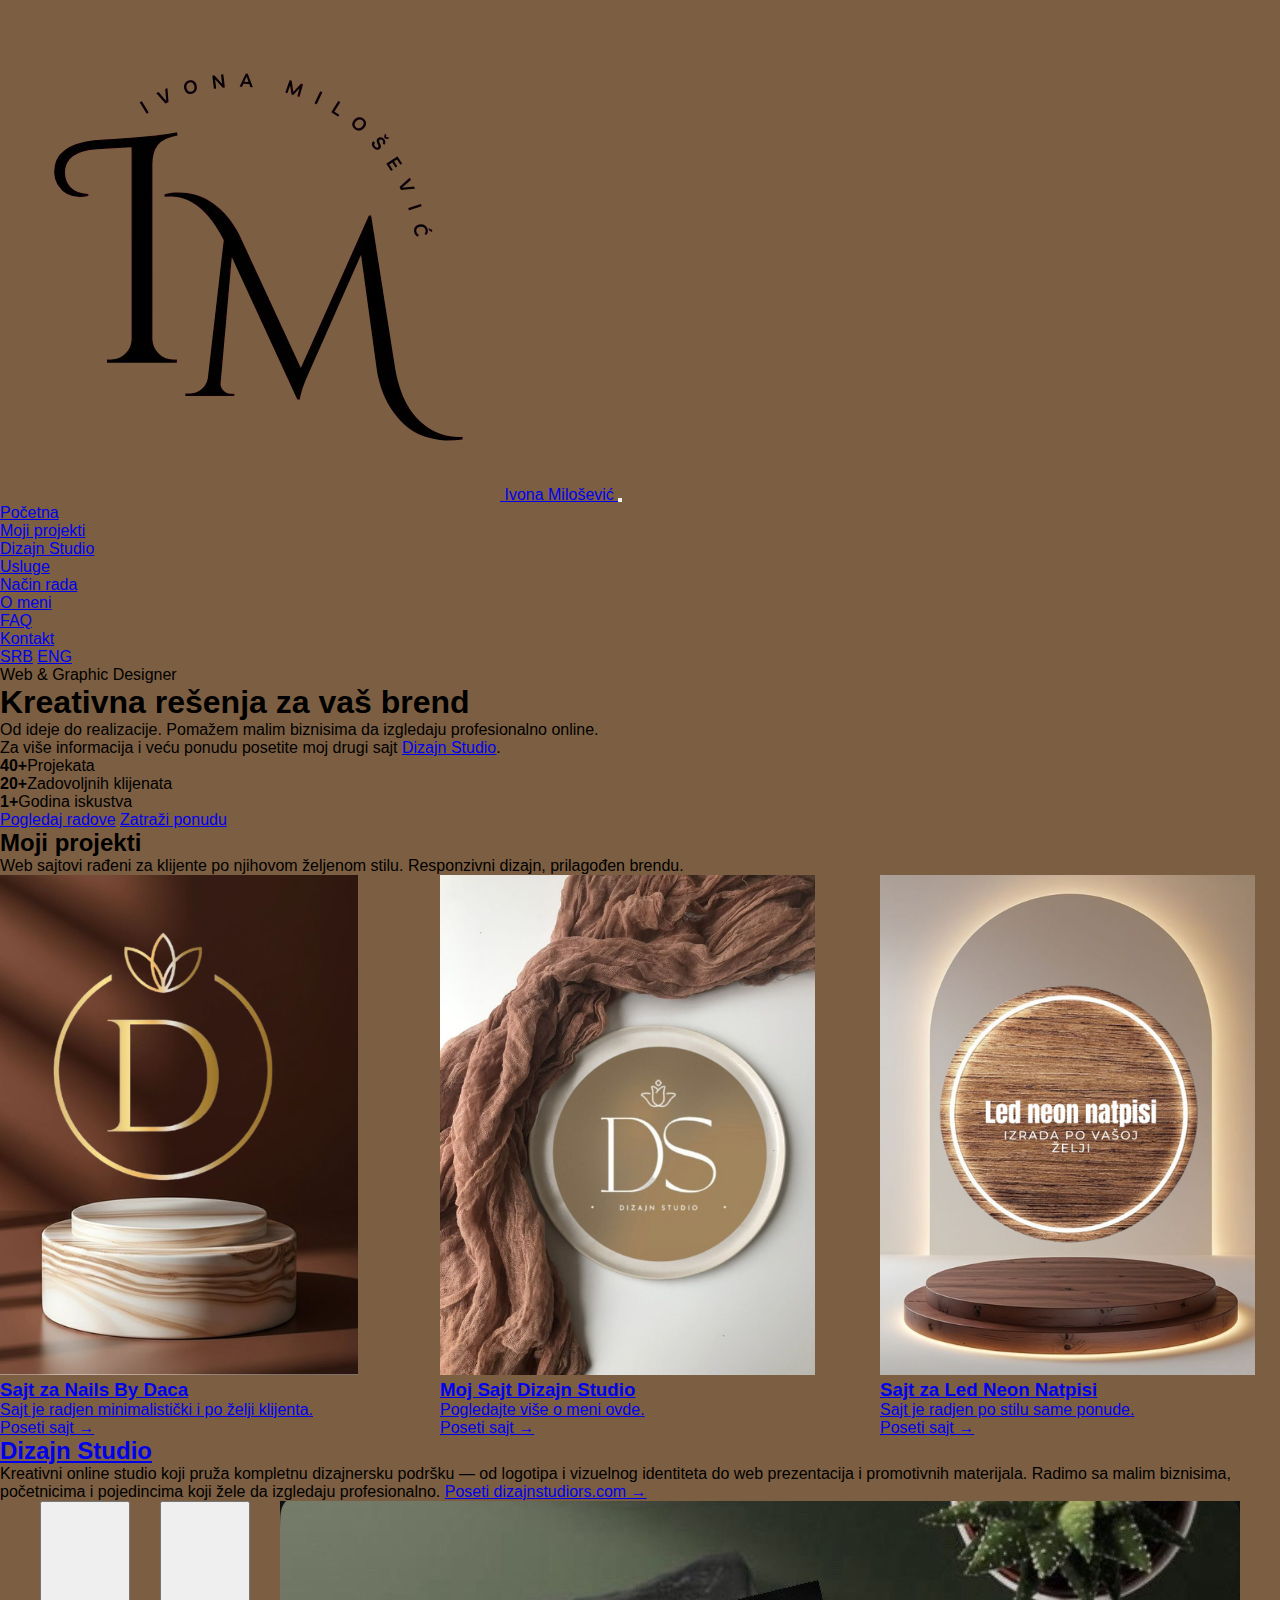
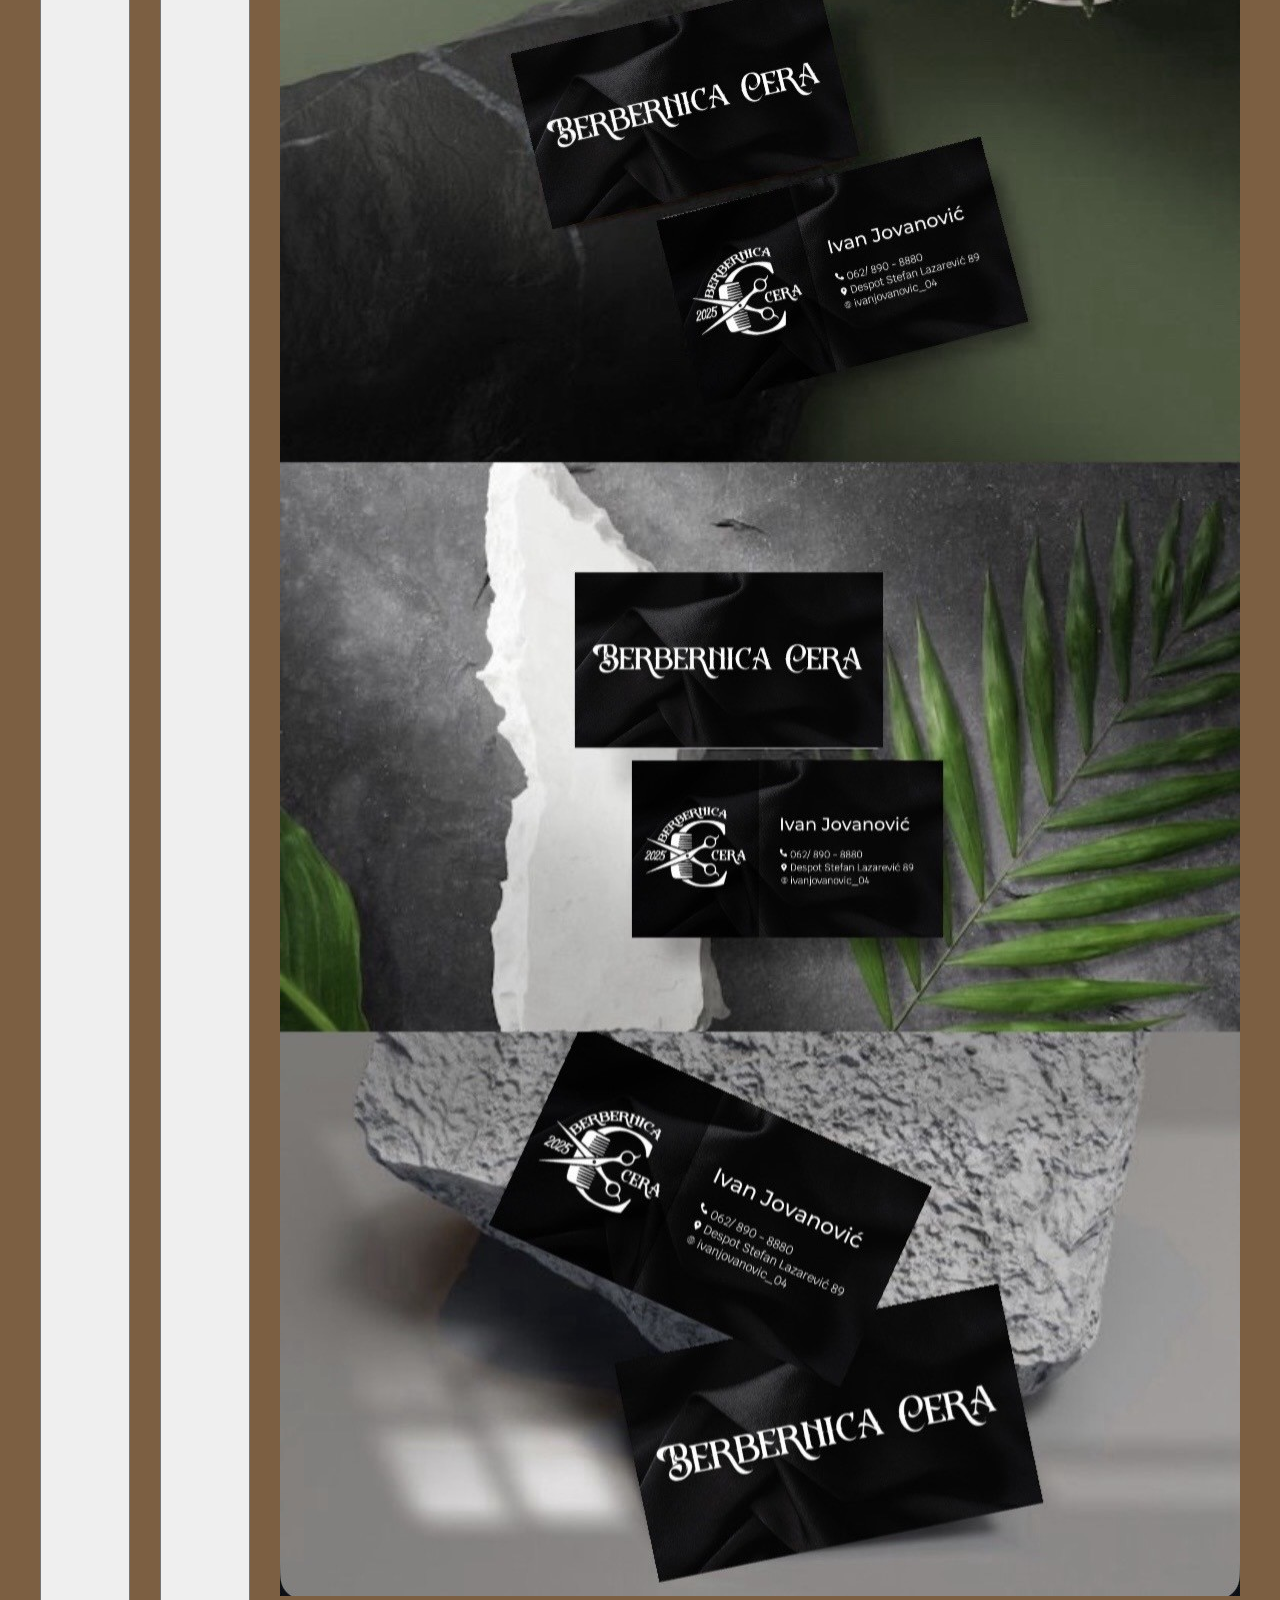
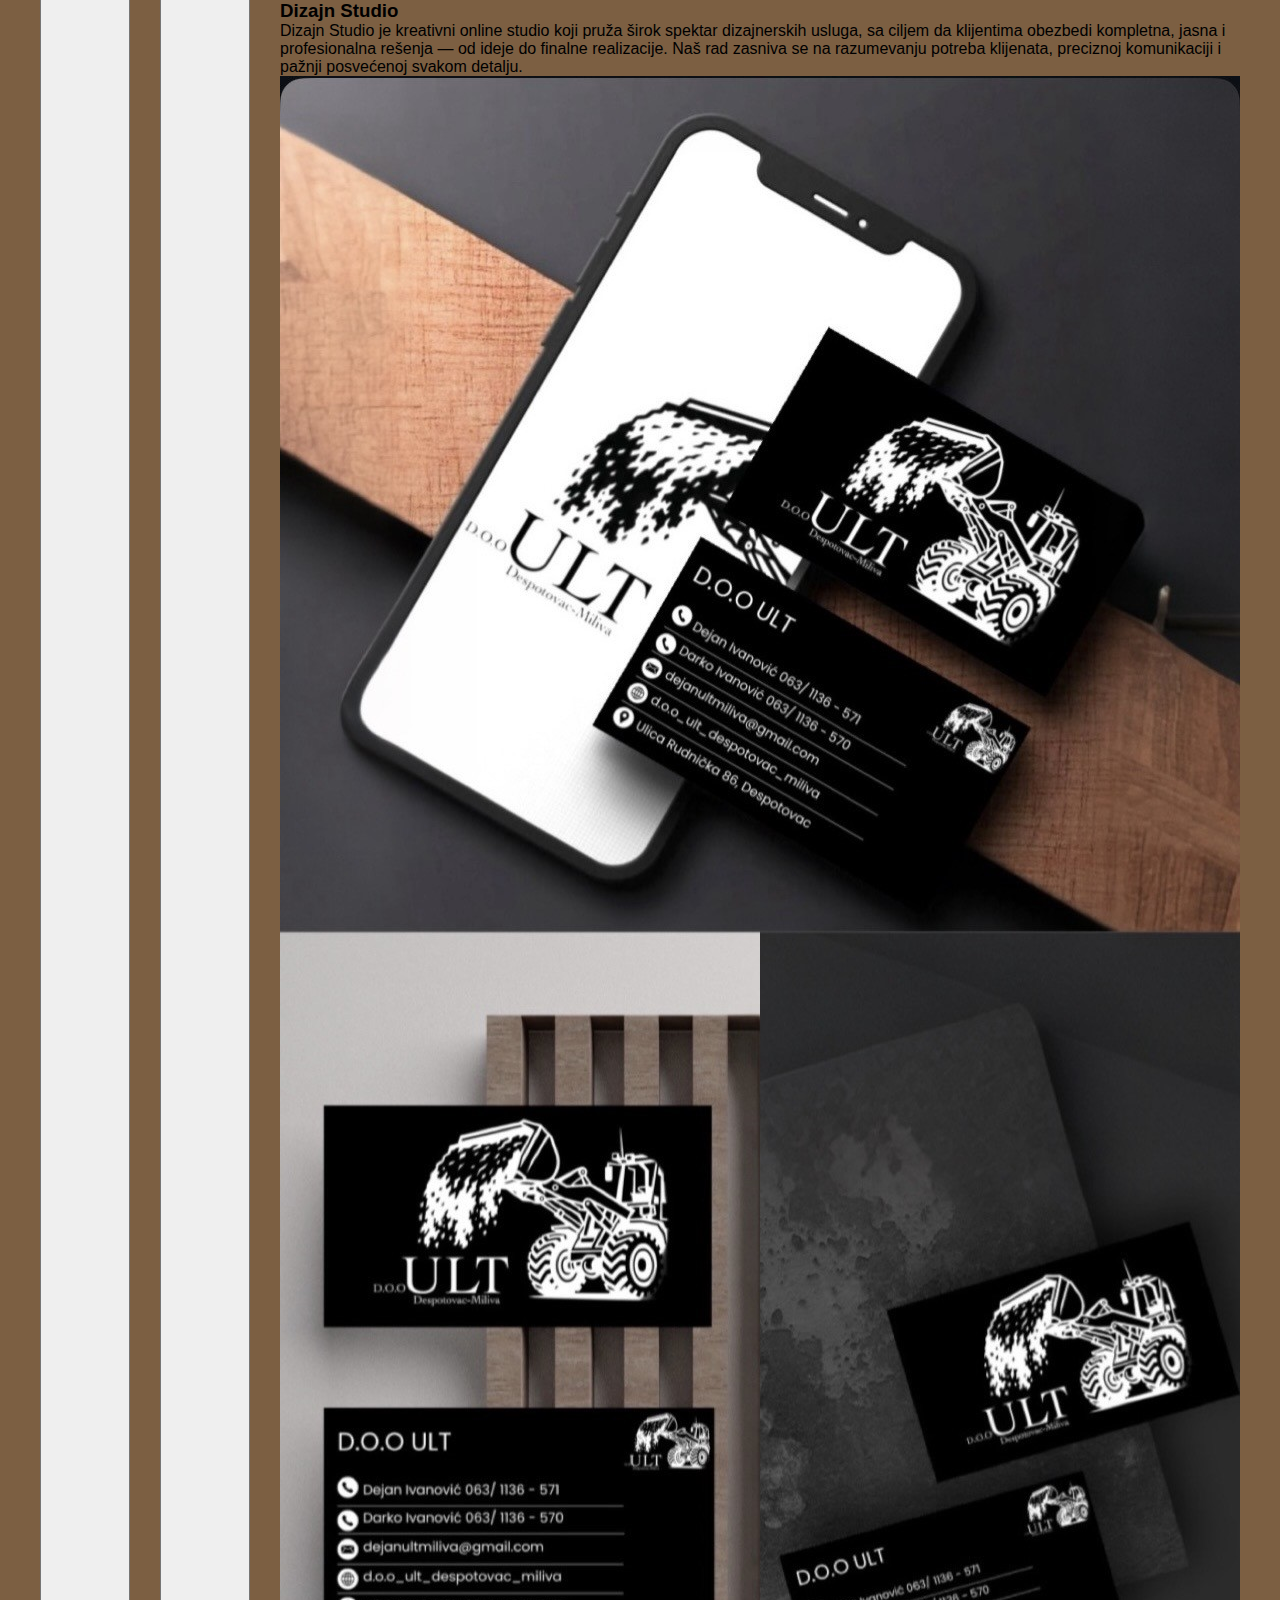
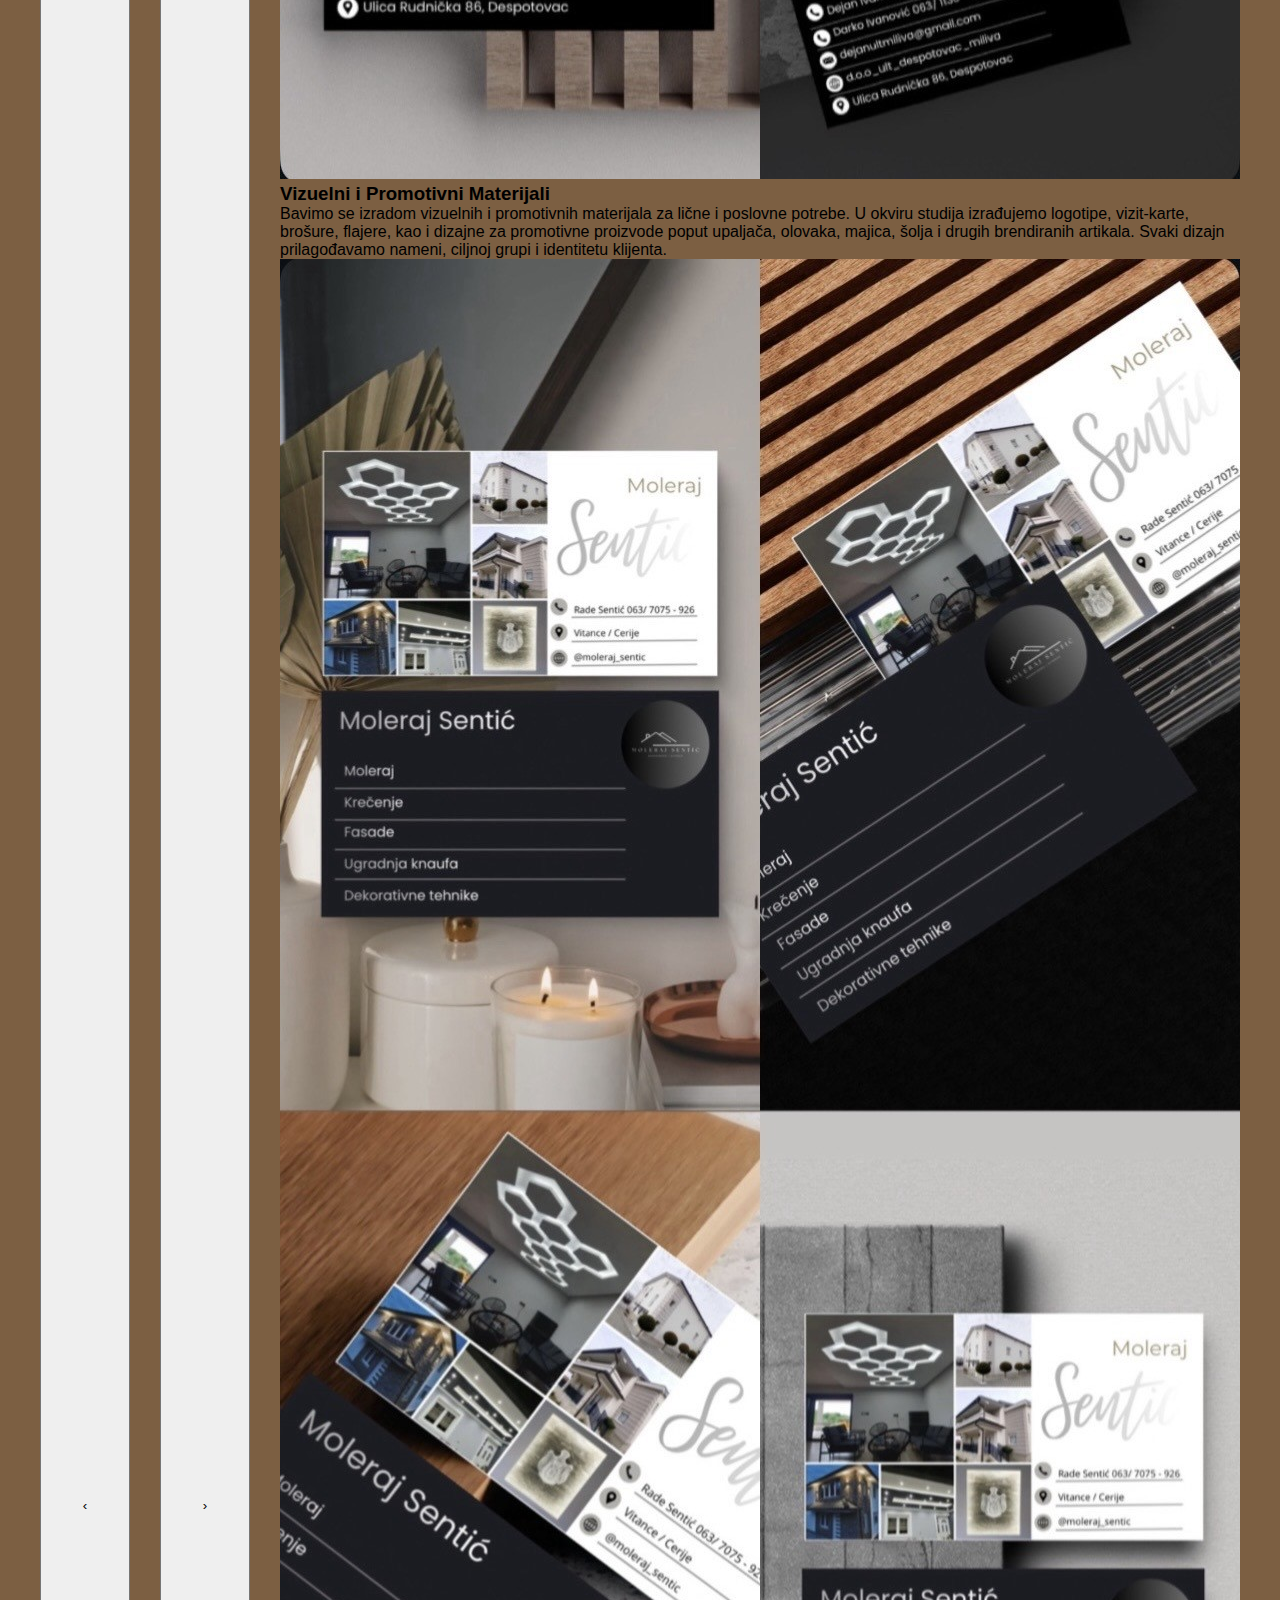
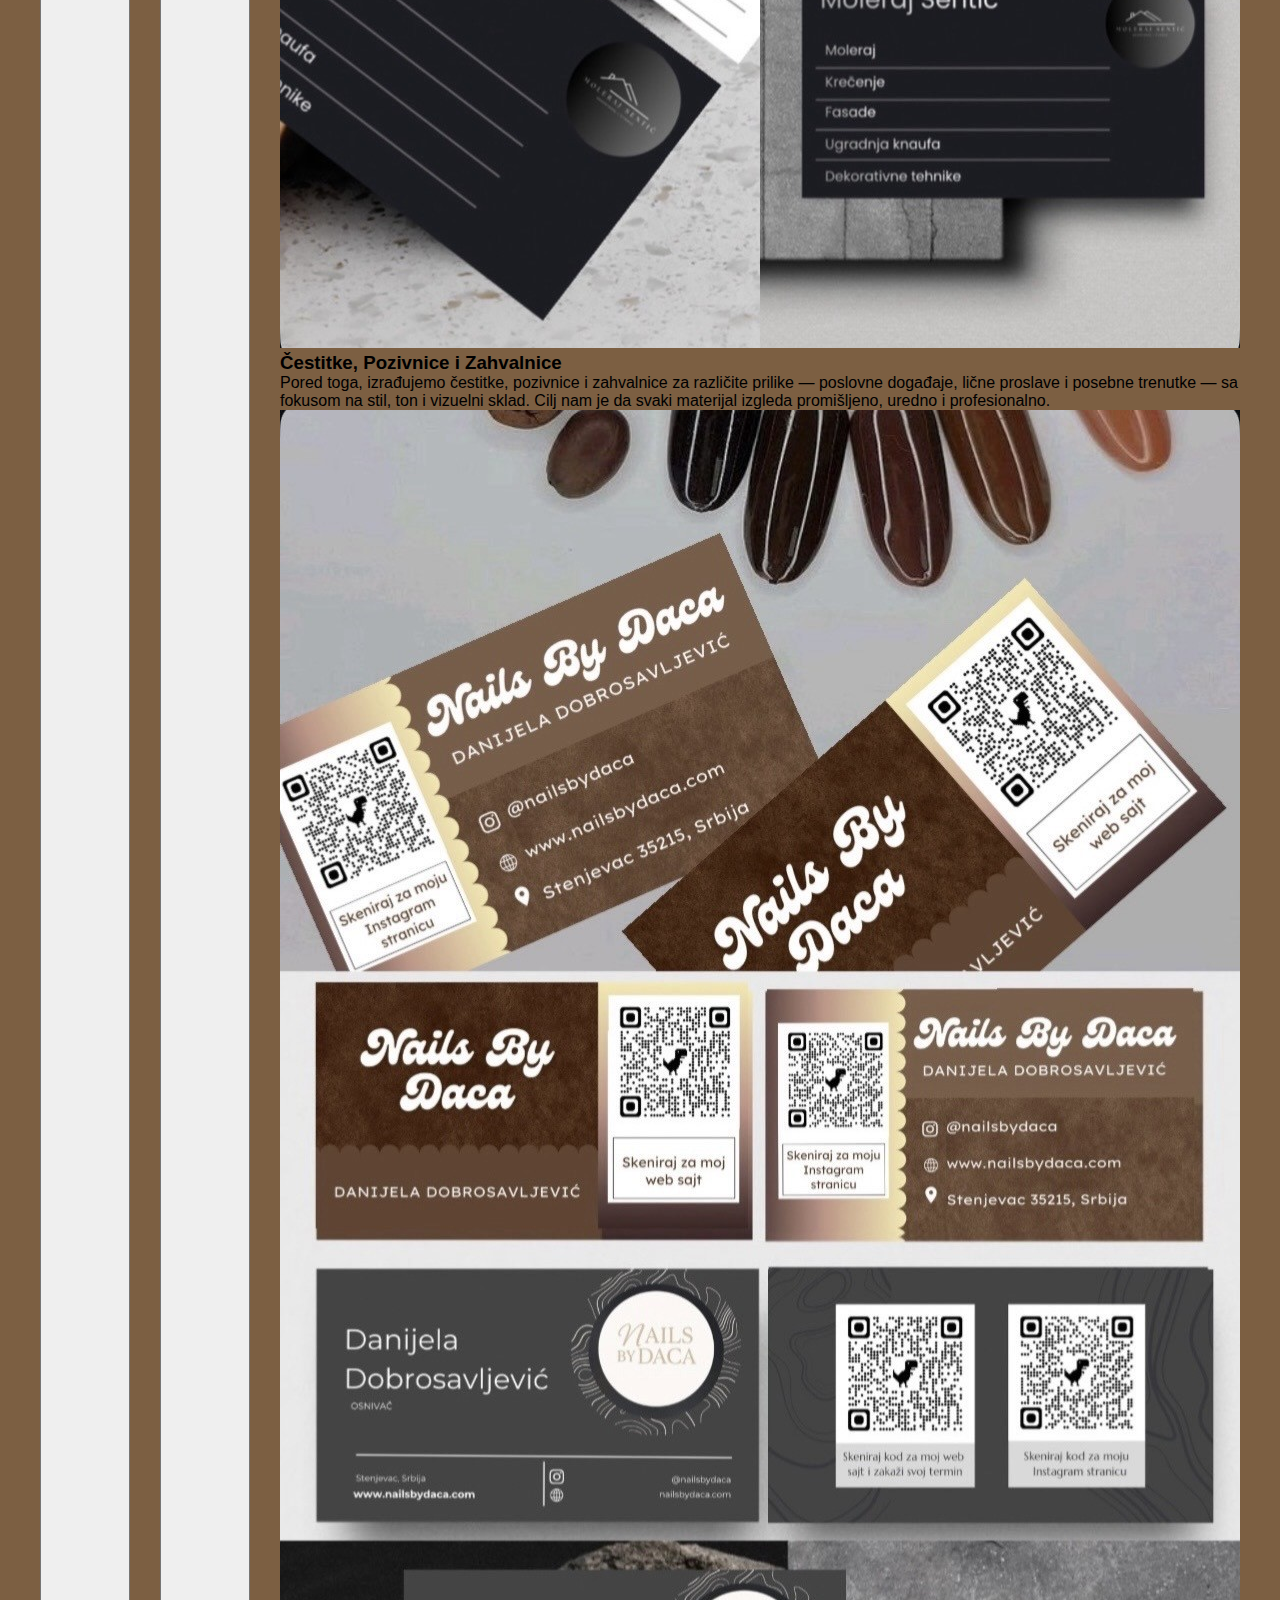
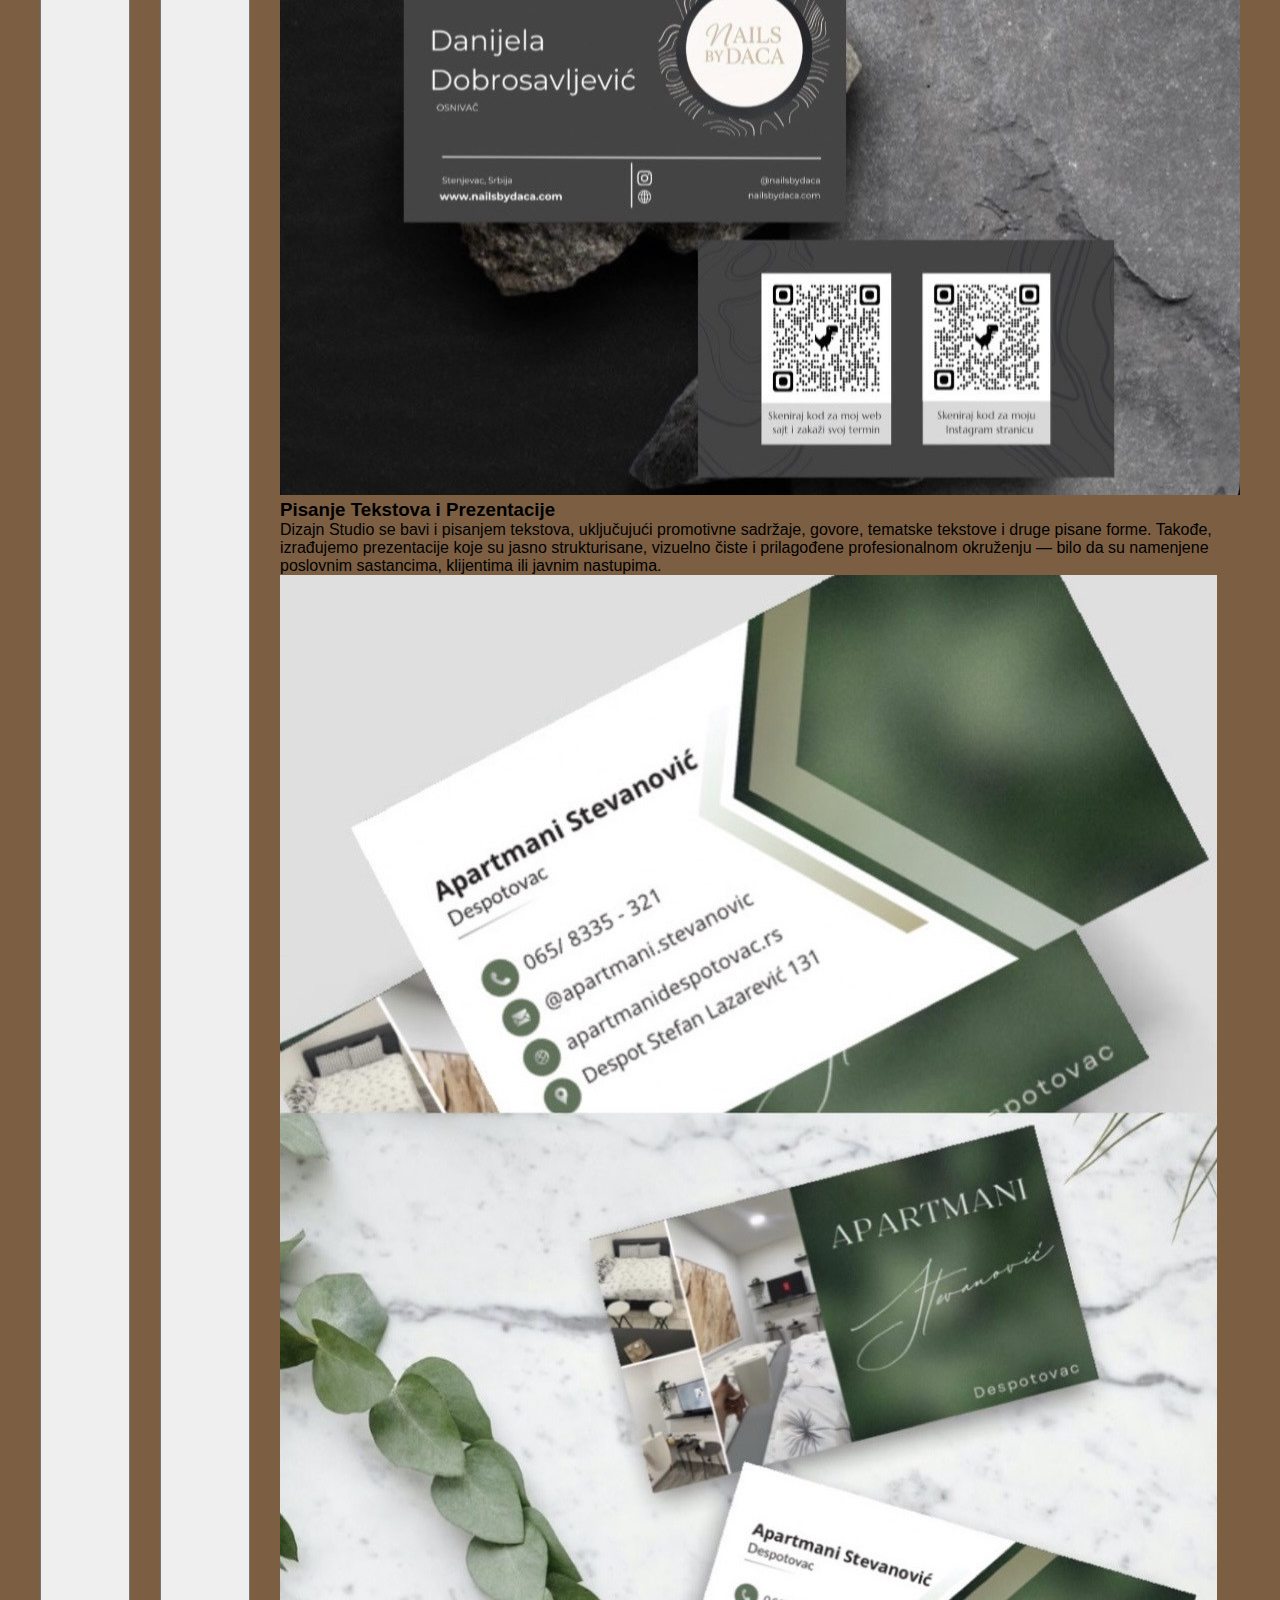
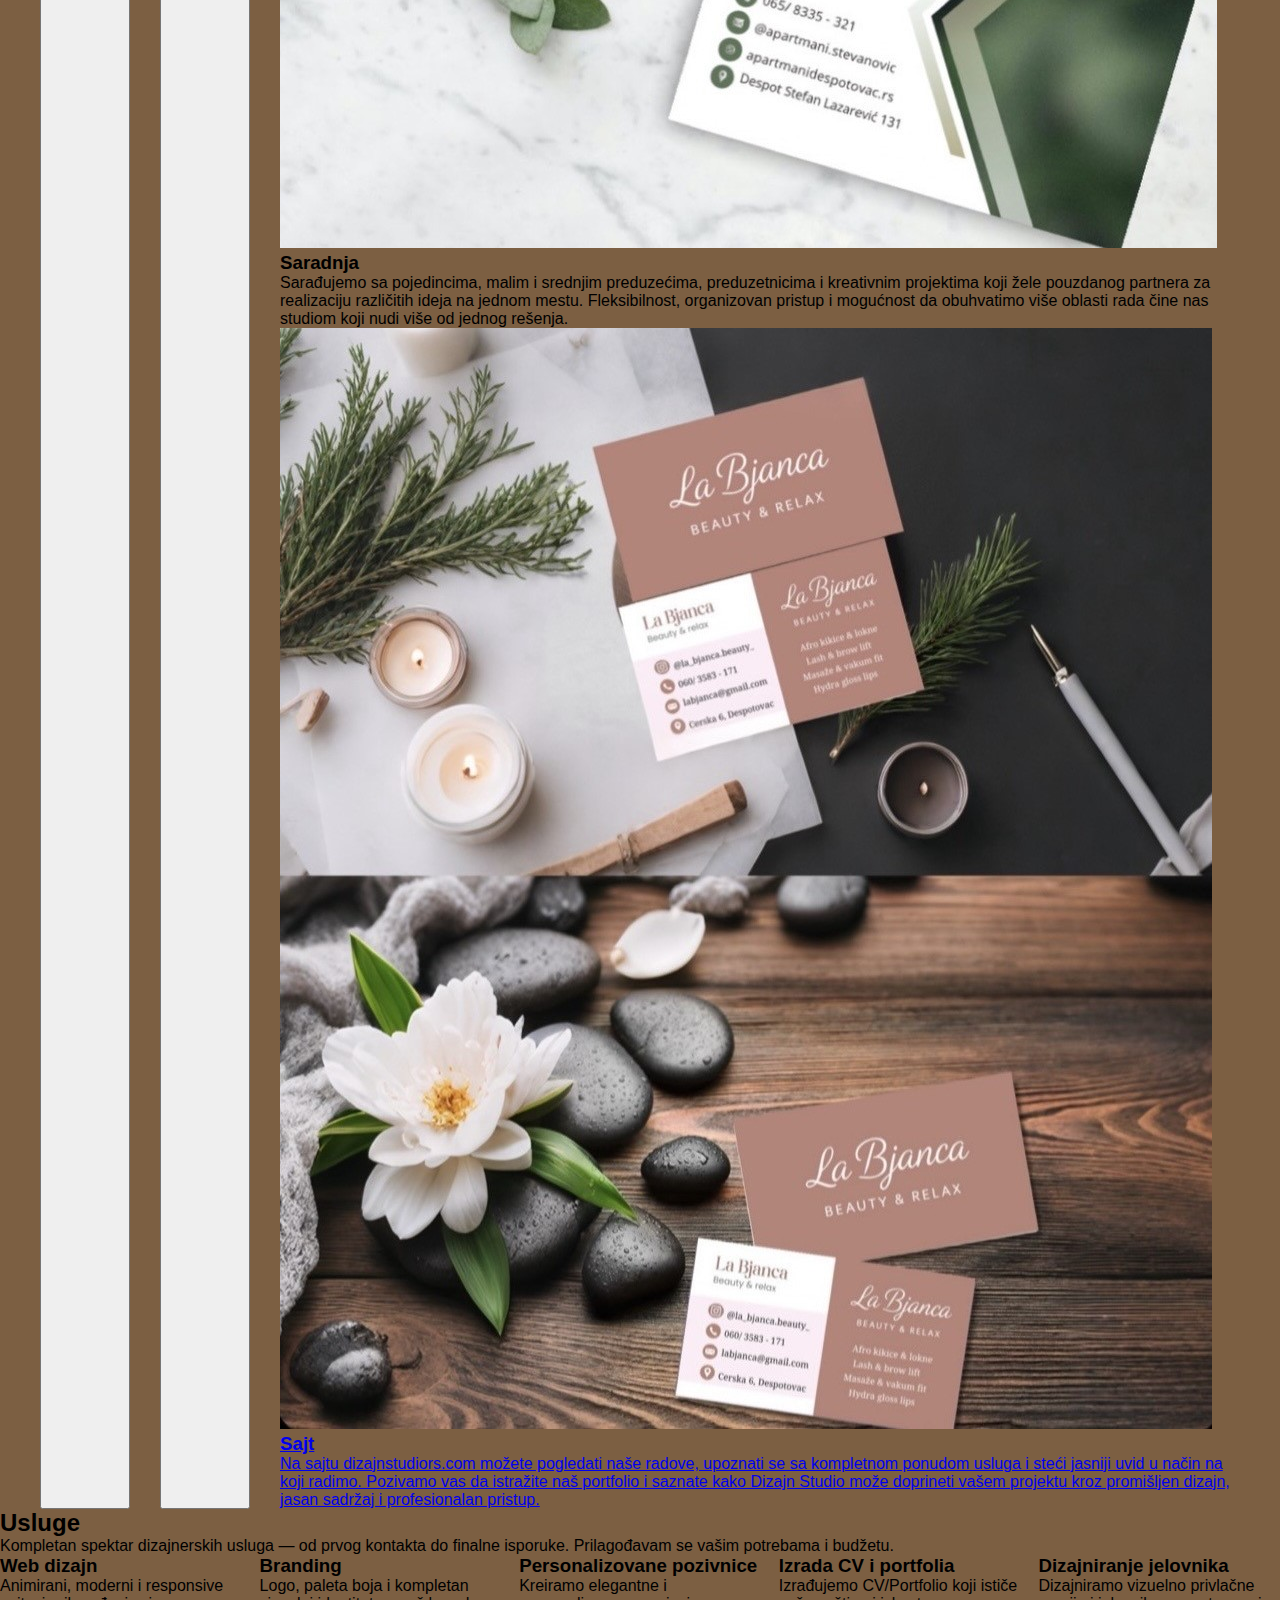
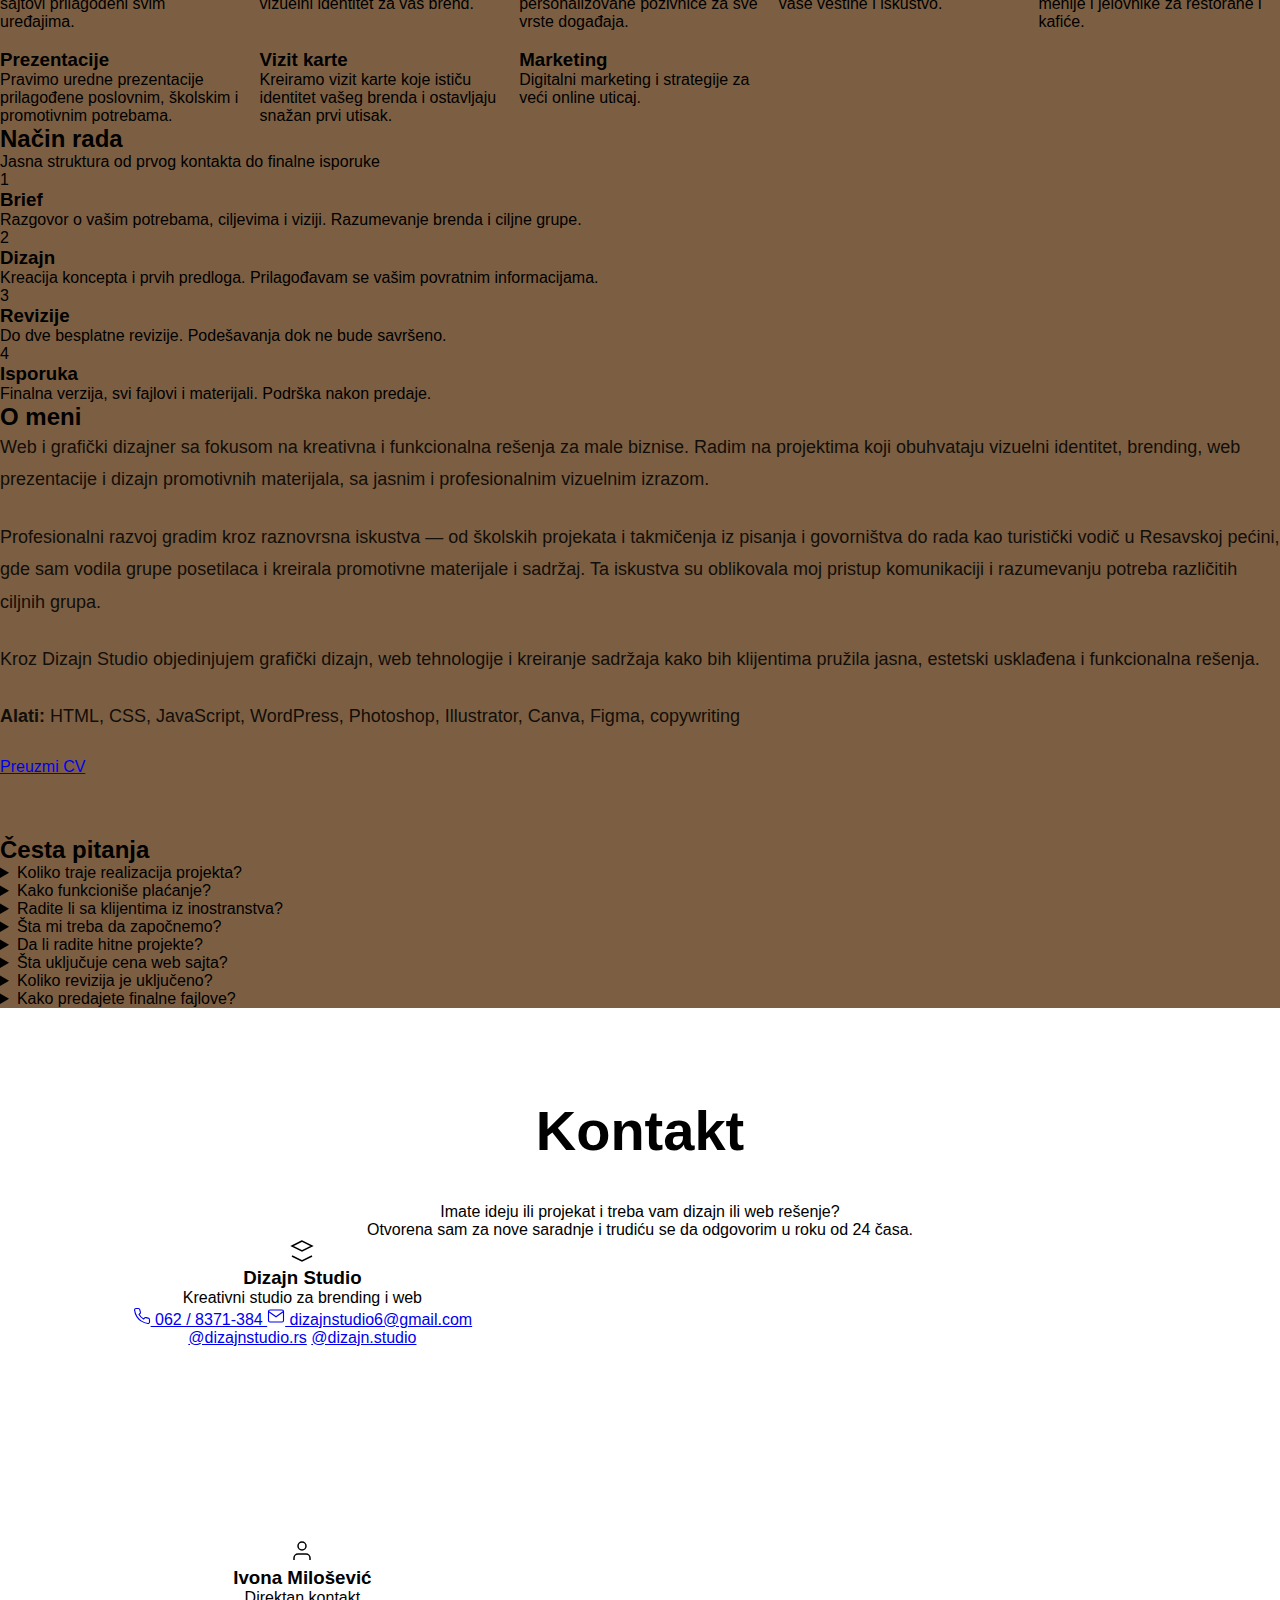
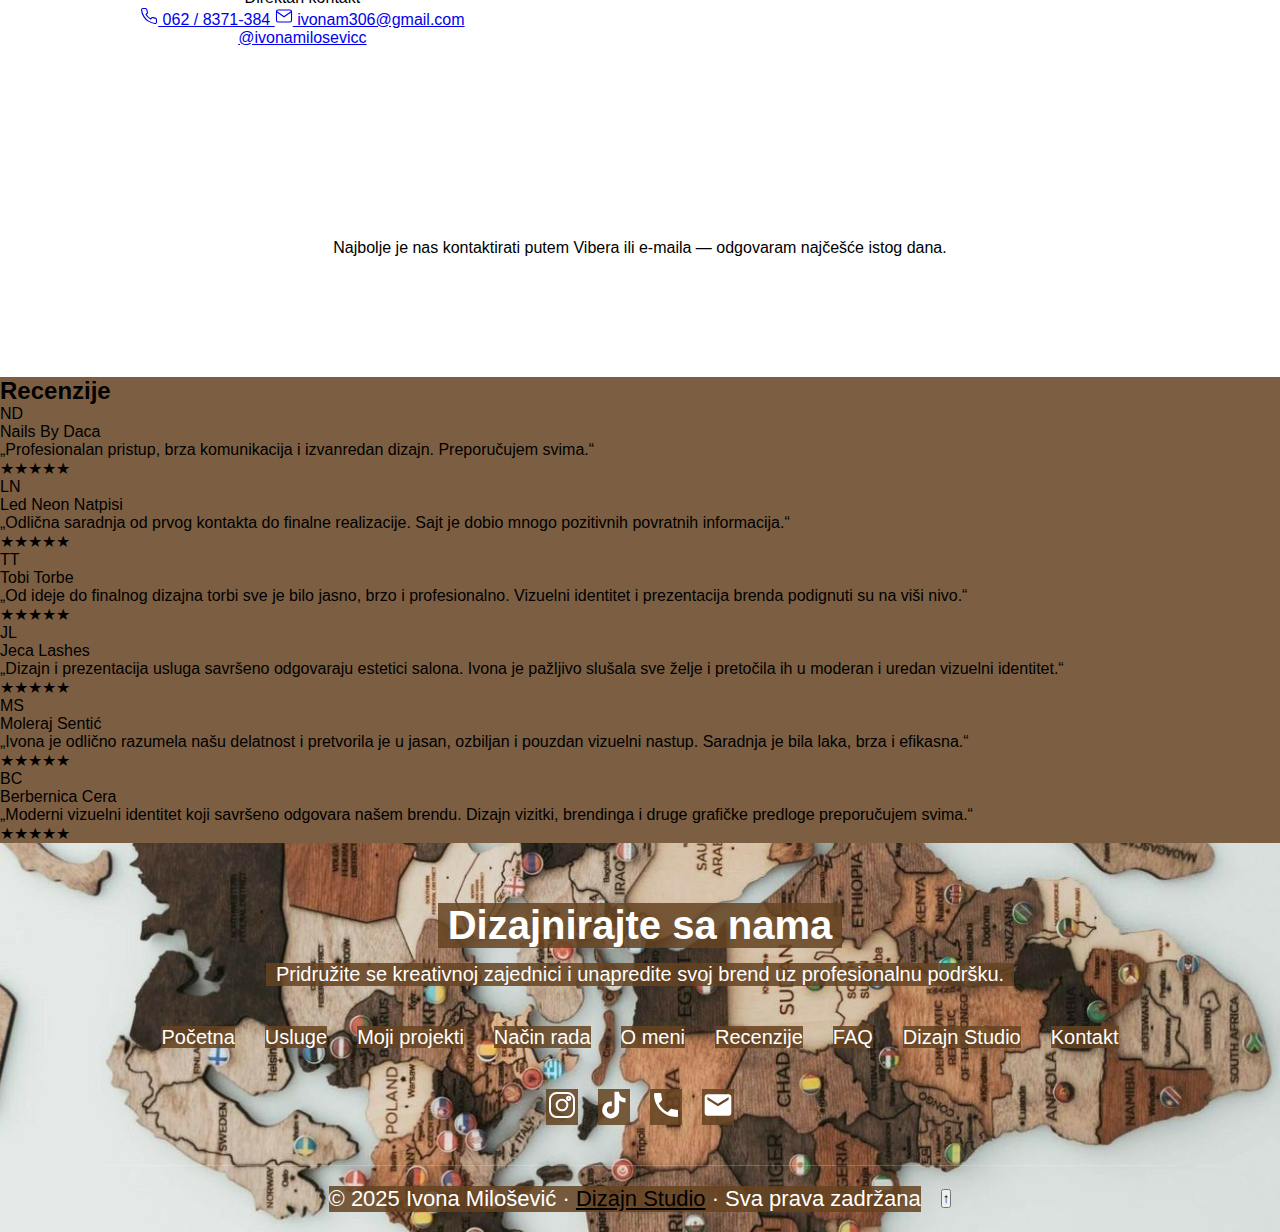
<file: index.html>
<!DOCTYPE html>
<html lang="sr">
<head>
  <meta charset="UTF-8">
  <title>Ivona Milošević | Dizajn Studio — Web & Graphic Design</title>
  <link rel="icon" type="image/x-icon" href="images/mlogo2-removebg-preview.png">
  <meta name="description" content="Ivona Milošević — Dizajn Studio. Profesionalni web dizajn, grafički dizajn, brending. Kreativna rešenja za vaš biznis.">
  <meta name="keywords" content="Ivona Milošević, Dizajn Studio, web dizajn, grafički dizajn, brending, logo, portfolio">
  <meta name="author" content="Ivona Milošević">
  <meta name="viewport" content="width=device-width, initial-scale=1.0">
  <link rel="preconnect" href="https://fonts.googleapis.com">
  <link rel="preconnect" href="https://fonts.gstatic.com" crossorigin>
  <link href="https://fonts.googleapis.com/css2?family=Instrument+Sans:wght@400;500;600;700&family=Newsreader:opsz,wght@6..72,400;6..72,600&display=swap" rel="stylesheet">
  <link rel="stylesheet" href="styles.css">
</head>
<body>

  <div id="loader"></div>

  <nav class="nav">
    <a href="#" class="nav-logo">
      <img src="images/mlogo2-removebg-preview.png" alt="Ivona Milošević">
      <span>Ivona Milošević</span>
    </a>
    <button class="nav-toggle" id="navToggle" aria-label="Meni"><span></span></button>
    <ul class="nav-menu" id="navMenu">
      <li><a href="#intro">Početna</a></li>
      <li><a href="#work">Moji projekti</a></li>
      <li><a href="#studio">Dizajn Studio</a></li>
      <li><a href="#services">Usluge</a></li>
      <li><a href="#process">Način rada</a></li>
      <li><a href="#about">O meni</a></li>
      <li><a href="#faq">FAQ</a></li>
      <li><a href="#contact">Kontakt</a></li>
      <li class="nav-lang"><a href="index.html" class="active">SRB</a> <a href="en/indexen.html">ENG</a></li>
    </ul>
  </nav>

  <main>
    <section class="intro" id="intro">
      <div class="intro-wrap">
        <p class="intro-role">Web & Graphic Designer</p>
        <h1>Kreativna rešenja za vaš brend</h1>
        <p class="intro-tag">
          Od ideje do realizacije. Pomažem malim biznisima da izgledaju profesionalno online.<br>
          Za više informacija i veću ponudu posetite moj drugi sajt
          <a href="https://dizajnstudiors.com" target="_blank" rel="noopener"><u>Dizajn Studio</u></a>.
        </p>
        <div class="intro-stats">
          <div class="intro-stat"><strong>40+</strong><span>Projekata</span></div>
          <div class="intro-stat"><strong>20+</strong><span>Zadovoljnih klijenata</span></div>
          <div class="intro-stat"><strong>1+</strong><span>Godina iskustva</span></div>
        </div>
        <div class="intro-btns">
          <a href="#work" class="intro-btn">Pogledaj radove</a>
          <a href="#contact" class="intro-btn intro-btn-outline intro-btn-accent">Zatraži ponudu</a>
        </div>
      </div>
    </section>

    <section class="work" id="work">
      <div class="wrap">
        <h2 class="sec-title">Moji projekti</h2>
        <p class="sec-sub">Web sajtovi rađeni za klijente po njihovom željenom stilu. Responzivni dizajn, prilagođen brendu.</p>
        <div class="work-grid">
          <a href="https://nailsbydaca.com" target="_blank" class="work-item">
            <div class="work-img"><img src="images/nailss.png" alt="Nails By Daca"></div>
            <div class="work-cap">
              <h3>Sajt za Nails By Daca</h3>
              <p>Sajt je radjen minimalistički i po želji klijenta.</p>
              <span class="work-link">Poseti sajt →</span>
            </div>
          </a>
          <a href="https://dizajnstudiors.com" target="_blank" class="work-item">
            <div class="work-img"><img src="images/dsim.png" alt="Dizajn Studio"></div>
            <div class="work-cap">
              <h3>Moj Sajt Dizajn Studio</h3>
              <p>Pogledajte više o meni ovde.</p>
              <span class="work-link">Poseti sajt →</span>
            </div>
          </a>
          <a href="https://ledneonnatpisisvilajnac.com" target="_blank" class="work-item">
            <div class="work-img"><img src="images/ledim.png" alt="Led Neon Natpisi"></div>
            <div class="work-cap">
              <h3>Sajt za Led Neon Natpisi</h3>
              <p>Sajt je radjen po stilu same ponude.</p>
              <span class="work-link">Poseti sajt →</span>
            </div>
          </a>
        </div>
      </div>
    </section>

    <section class="studio" id="studio">
      <div class="wrap">
        <h2 class="sec-title"><a href="https://dizajnstudiors.com" target="_blank">Dizajn Studio</a></h2>
        <p class="studio-desc">Kreativni online studio koji pruža kompletnu dizajnersku podršku — od logotipa i vizuelnog identiteta do web prezentacija i promotivnih materijala. Radimo sa malim biznisima, početnicima i pojedincima koji žele da izgledaju profesionalno. <a href="https://dizajnstudiors.com" target="_blank">Poseti dizajnstudiors.com →</a></p>
        <div class="studio-gallery">
          <button class="studio-prev" id="studioPrev" aria-label="Prethodno">‹</button>
          <button class="studio-next" id="studioNext" aria-label="Sledeće">›</button>
          <div class="studio-scroll" id="studioTrack">
            <div class="studio-card">
              <img src="images/ds2.jpg" alt="Studio Work">
              <div class="studio-card-text">
                <h3>Dizajn Studio</h3>
                <p>Dizajn Studio je kreativni online studio koji pruža širok spektar dizajnerskih usluga, sa ciljem da klijentima obezbedi kompletna, jasna i profesionalna rešenja — od ideje do finalne realizacije. Naš rad zasniva se na razumevanju potreba klijenata, preciznoj komunikaciji i pažnji posvećenoj svakom detalju.</p>
              </div>
            </div>
            <div class="studio-card">
              <img src="images/ds3.jpg" alt="Studio Work">
              <div class="studio-card-text">
                <h3>Vizuelni i Promotivni Materijali</h3>
                <p>Bavimo se izradom vizuelnih i promotivnih materijala za lične i poslovne potrebe. U okviru studija izrađujemo logotipe, vizit-karte, brošure, flajere, kao i dizajne za promotivne proizvode poput upaljača, olovaka, majica, šolja i drugih brendiranih artikala. Svaki dizajn prilagođavamo nameni, ciljnoj grupi i identitetu klijenta.</p>
              </div>
            </div>
            <div class="studio-card">
              <img src="images/ds4.jpg" alt="Studio Work">
              <div class="studio-card-text">
                <h3>Čestitke, Pozivnice i Zahvalnice</h3>
                <p>Pored toga, izrađujemo čestitke, pozivnice i zahvalnice za različite prilike — poslovne događaje, lične proslave i posebne trenutke — sa fokusom na stil, ton i vizuelni sklad. Cilj nam je da svaki materijal izgleda promišljeno, uredno i profesionalno.</p>
              </div>
            </div>
            <div class="studio-card">
              <img src="images/ds12.jpg" alt="Studio Work">
              <div class="studio-card-text">
                <h3>Pisanje Tekstova i Prezentacije</h3>
                <p>Dizajn Studio se bavi i pisanjem tekstova, uključujući promotivne sadržaje, govore, tematske tekstove i druge pisane forme. Takođe, izrađujemo prezentacije koje su jasno strukturisane, vizuelno čiste i prilagođene profesionalnom okruženju — bilo da su namenjene poslovnim sastancima, klijentima ili javnim nastupima.</p>
              </div>
            </div>
            <div class="studio-card">
              <img src="images/ds9.jpg" alt="Studio Work">
              <div class="studio-card-text">
                <h3>Saradnja</h3>
                <p>Sarađujemo sa pojedincima, malim i srednjim preduzećima, preduzetnicima i kreativnim projektima koji žele pouzdanog partnera za realizaciju različitih ideja na jednom mestu. Fleksibilnost, organizovan pristup i mogućnost da obuhvatimo više oblasti rada čine nas studiom koji nudi više od jednog rešenja.</p>
              </div>
            </div>
            <a href="https://dizajnstudiors.com" target="_blank" class="studio-card studio-link">
              <img src="images/ds11.jpg" alt="Studio Work">
              <div class="studio-card-text">
                <h3>Sajt</h3>
                <p>Na sajtu dizajnstudiors.com možete pogledati naše radove, upoznati se sa kompletnom ponudom usluga i steći jasniji uvid u način na koji radimo. Pozivamo vas da istražite naš portfolio i saznate kako Dizajn Studio može doprineti vašem projektu kroz promišljen dizajn, jasan sadržaj i profesionalan pristup.</p>
              </div>
            </a>
          </div>
        </div>
      </div>
    </section>

    <section class="services" id="services">
      <div class="wrap">
        <h2 class="sec-title">Usluge</h2>
        <p class="sec-sub">Kompletan spektar dizajnerskih usluga — od prvog kontakta do finalne isporuke. Prilagođavam se vašim potrebama i budžetu.</p>
        <div class="services-grid">
          <div class="service-box">
            <h3>Web dizajn</h3>
            <p>Animirani, moderni i responsive sajtovi prilagođeni svim uređajima.</p>
          </div>
          <div class="service-box">
            <h3>Branding</h3>
            <p>Logo, paleta boja i kompletan vizuelni identitet za vaš brend.</p>
          </div>
          <div class="service-box">
            <h3>Personalizovane pozivnice</h3>
            <p>Kreiramo elegantne i personalizovane pozivnice za sve vrste događaja.</p>
          </div>
          <div class="service-box">
            <h3>Izrada CV i portfolia</h3>
            <p>Izrađujemo CV/Portfolio koji ističe vaše veštine i iskustvo.</p>
          </div>
          <div class="service-box">
            <h3>Dizajniranje jelovnika</h3>
            <p>Dizajniramo vizuelno privlačne menije i jelovnike za restorane i kafiće.</p>
          </div>
          <div class="service-box">
            <h3>Prezentacije</h3>
            <p>Pravimo uredne prezentacije prilagođene poslovnim, školskim i promotivnim potrebama.</p>
          </div>
          <div class="service-box">
            <h3>Vizit karte</h3>
            <p>Kreiramo vizit karte koje ističu identitet vašeg brenda i ostavljaju snažan prvi utisak.</p>
          </div>
          <div class="service-box">
            <h3>Marketing</h3>
            <p>Digitalni marketing i strategije za veći online uticaj.</p>
          </div>
        </div>
      </div>
    </section>

    <section class="process" id="process">
      <div class="wrap">
        <h2 class="sec-title">Način rada</h2>
        <p class="sec-sub">Jasna struktura od prvog kontakta do finalne isporuke</p>
        <div class="process-grid">
          <div class="process-item">
            <span class="process-num">1</span>
            <h3>Brief</h3>
            <p>Razgovor o vašim potrebama, ciljevima i viziji. Razumevanje brenda i ciljne grupe.</p>
          </div>
          <div class="process-item">
            <span class="process-num">2</span>
            <h3>Dizajn</h3>
            <p>Kreacija koncepta i prvih predloga. Prilagođavam se vašim povratnim informacijama.</p>
          </div>
          <div class="process-item">
            <span class="process-num">3</span>
            <h3>Revizije</h3>
            <p>Do dve besplatne revizije. Podešavanja dok ne bude savršeno.</p>
          </div>
          <div class="process-item">
            <span class="process-num">4</span>
            <h3>Isporuka</h3>
            <p>Finalna verzija, svi fajlovi i materijali. Podrška nakon predaje.</p>
          </div>
        </div>
      </div>
    </section>

    <section class="about" id="about">
      <div class="wrap about-wrap">
        <div class="about-text">
          <h2 class="sec-title">O meni</h2>
          <p>Web i grafički dizajner sa fokusom na kreativna i funkcionalna rešenja za male biznise. Radim na projektima koji obuhvataju vizuelni identitet, brending, web prezentacije i dizajn promotivnih materijala, sa jasnim i profesionalnim vizuelnim izrazom.</p>
          <p>Profesionalni razvoj gradim kroz raznovrsna iskustva — od školskih projekata i takmičenja iz pisanja i govorništva do rada kao turistički vodič u Resavskoj pećini, gde sam vodila grupe posetilaca i kreirala promotivne materijale i sadržaj. Ta iskustva su oblikovala moj pristup komunikaciji i razumevanju potreba različitih ciljnih grupa.</p>
          <p>Kroz Dizajn Studio objedinjujem grafički dizajn, web tehnologije i kreiranje sadržaja kako bih klijentima pružila jasna, estetski usklađena i funkcionalna rešenja.</p>
          <p><strong>Alati:</strong> HTML, CSS, JavaScript, WordPress, Photoshop, Illustrator, Canva, Figma, copywriting</p>
          <a href="images/cv.pdf" download class="about-cv" data-fallback="cv.pdf">Preuzmi CV</a>
        </div>
      </div>
    </section>

    <section class="faq" id="faq">
      <div class="wrap wrap-narrow">
        <h2 class="sec-title">Česta pitanja</h2>
        <div class="faq-list">
          <details class="faq-item">
            <summary>Koliko traje realizacija projekta?</summary>
            <p>Vizit karte: do 2 radna dana. Logo: 5–7 radnih dana. Web sajt: 2–4 nedelje u zavisnosti od obima. Konkretan rok dogovara se na početku.</p>
          </details>
          <details class="faq-item">
            <summary>Kako funkcioniše plaćanje?</summary>
            <p>Obavezuje se depozit 50% na početku, ostalo po završetku. Za veće projekte moguće je podele na rate.</p>
          </details>
          <details class="faq-item">
            <summary>Radite li sa klijentima iz inostranstva?</summary>
            <p>Da. Saradnja je moguća na srpskom i engleskom jeziku, putem e-maila, Vibera ili video poziva.</p>
          </details>
          <details class="faq-item">
            <summary>Šta mi treba da započnemo?</summary>
            <p>Ideja, reference (ako imate), tekstovi i osnovne informacije o brendu. Ostalo možemo razraditi zajedno.</p>
          </details>
          <details class="faq-item">
            <summary>Da li radite hitne projekte?</summary>
            <p>U zavisnosti od trenutnog opterećenja, moguća je brža realizacija uz doplatu. Dogovorimo se na početku.</p>
          </details>
          <details class="faq-item">
            <summary>Šta uključuje cena web sajta?</summary>
            <p>Uobičajeno uključuje dizajn, razvoj, responzivnost, optimizaciju za pretraživače i osnovnu podršku nakon predaje. Domen i hosting se plaćaju odvojeno.</p>
          </details>
          <details class="faq-item">
            <summary>Koliko revizija je uključeno?</summary>
            <p>Do dve besplatne revizije su standard za većinu projekata. Dodatne revizije se dogovaraju posebno.</p>
          </details>
          <details class="faq-item">
            <summary>Kako predajete finalne fajlove?</summary>
            <p>Isporuka je putem linka za preuzimanje ili e-maila. Gotove kartice mogu biti poslate poštom ili preuzete lično, u dogovoru sa klijentom.</p>
          </details>
        </div>
      </div>
    </section>

    <section class="contact" id="contact">
      <div class="wrap">
        <h2 class="sec-title">Kontakt</h2>
        <p class="sec-sub">Imate ideju ili projekat i treba vam dizajn ili web rešenje? <br> 
          Otvorena sam za nove saradnje i trudiću se da odgovorim u roku od 24 časa.</p>
        <div class="contact-grid">
          <div class="contact-card">
            <div class="contact-card-icon">
              <svg width="24" height="24" viewBox="0 0 24 24" fill="none" stroke="currentColor" stroke-width="1.5"><path d="M12 2L2 7l10 5 10-5-10-5zM2 17l10 5 10-5"/></svg>
            </div>
            <h3>Dizajn Studio</h3>
            <p class="contact-card-desc">Kreativni studio za brending i web</p>
            <div class="contact-card-links">
              <a href="tel:+381628371384">
                <svg width="18" height="18" viewBox="0 0 24 24" fill="none" stroke="currentColor" stroke-width="1.5"><path d="M22 16.92v3a2 2 0 0 1-2.18 2 19.79 19.79 0 0 1-8.63-3.07 19.5 19.5 0 0 1-6-6 19.79 19.79 0 0 1-3.07-8.67A2 2 0 0 1 4.11 2h3a2 2 0 0 1 2 1.72 12.84 12.84 0 0 0 .7 2.81 2 2 0 0 1-.45 2.11L8.09 9.91a16 16 0 0 0 6 6l1.27-1.27a2 2 0 0 1 2.11-.45 12.84 12.84 0 0 0 2.81.7A2 2 0 0 1 22 16.92z"/></svg>
                062 / 8371-384
              </a>
              <a href="mailto:dizajnstudio6@gmail.com">
                <svg width="18" height="18" viewBox="0 0 24 24" fill="none" stroke="currentColor" stroke-width="1.5"><path d="M4 4h16c1.1 0 2 .9 2 2v12c0 1.1-.9 2-2 2H4c-1.1 0-2-.9-2-2V6c0-1.1.9-2 2-2z"/><path d="M22 6l-10 7L2 6"/></svg>
                dizajnstudio6@gmail.com
              </a>
              <div class="contact-socials">
                <a href="https://www.instagram.com/dizajnstudio.rs/" target="_blank" aria-label="Instagram">@dizajnstudio.rs</a>
                <a href="https://www.tiktok.com/@dizajn.studio" target="_blank" aria-label="TikTok">@dizajn.studio</a>
              </div>
            </div>
          </div>
          <div class="contact-card">
            <div class="contact-card-icon">
              <svg width="24" height="24" viewBox="0 0 24 24" fill="none" stroke="currentColor" stroke-width="1.5"><path d="M20 21v-2a4 4 0 0 0-4-4H8a4 4 0 0 0-4 4v2"/><circle cx="12" cy="7" r="4"/></svg>
            </div>
            <h3>Ivona Milošević</h3>
            <p class="contact-card-desc">Direktan kontakt</p>
            <div class="contact-card-links">
              <a href="tel:+381652092418">
                <svg width="18" height="18" viewBox="0 0 24 24" fill="none" stroke="currentColor" stroke-width="1.5"><path d="M22 16.92v3a2 2 0 0 1-2.18 2 19.79 19.79 0 0 1-8.63-3.07 19.5 19.5 0 0 1-6-6 19.79 19.79 0 0 1-3.07-8.67A2 2 0 0 1 4.11 2h3a2 2 0 0 1 2 1.72 12.84 12.84 0 0 0 .7 2.81 2 2 0 0 1-.45 2.11L8.09 9.91a16 16 0 0 0 6 6l1.27-1.27a2 2 0 0 1 2.11-.45 12.84 12.84 0 0 0 2.81.7A2 2 0 0 1 22 16.92z"/></svg>
                062 / 8371-384
              </a>
              <a href="mailto:ivonam306@gmail.com">
                <svg width="18" height="18" viewBox="0 0 24 24" fill="none" stroke="currentColor" stroke-width="1.5"><path d="M4 4h16c1.1 0 2 .9 2 2v12c0 1.1-.9 2-2 2H4c-1.1 0-2-.9-2-2V6c0-1.1.9-2 2-2z"/><path d="M22 6l-10 7L2 6"/></svg>
                ivonam306@gmail.com
              </a>
              <div class="contact-socials">
                <a href="https://www.instagram.com/ivonamilosevicc/" target="_blank" aria-label="Instagram">@ivonamilosevicc</a>
              </div>
            </div>
          </div>
        </div>
        <p class="contact-note">Najbolje je nas kontaktirati putem Vibera ili e-maila — odgovaram najčešće istog dana.</p>
      </div>
    </section>

    <section class="reviews" id="reviews">
      <div class="wrap wrap-narrow">
        <h2 class="sec-title">Recenzije</h2>
        <div class="reviews-grid">
          <div class="review-card">
            <div class="review-header">
              <div class="review-avatar">ND</div>
              <div class="review-name">Nails By Daca</div>
            </div>
            <div class="review-text">„Profesionalan pristup, brza komunikacija i izvanredan dizajn. Preporučujem svima.“</div>
            <div class="review-stars">★★★★★</div>
          </div>
          <div class="review-card">
            <div class="review-header">
              <div class="review-avatar">LN</div>
              <div class="review-name">Led Neon Natpisi</div>
            </div>
            <div class="review-text">„Odlična saradnja od prvog kontakta do finalne realizacije. Sajt je dobio mnogo pozitivnih povratnih informacija.“</div>
            <div class="review-stars">★★★★★</div>
          </div>
          <div class="review-card">
            <div class="review-header">
              <div class="review-avatar">TT</div>
              <div class="review-name">Tobi Torbe</div>
            </div>
            <div class="review-text">„Od ideje do finalnog dizajna torbi sve je bilo jasno, brzo i profesionalno. Vizuelni identitet i prezentacija brenda podignuti su na viši nivo.“</div>
            <div class="review-stars">★★★★★</div>
          </div>
          <div class="review-card">
            <div class="review-header">
              <div class="review-avatar">JL</div>
              <div class="review-name">Jeca Lashes</div>
            </div>
            <div class="review-text">„Dizajn i prezentacija usluga savršeno odgovaraju estetici salona. Ivona je pažljivo slušala sve želje i pretočila ih u moderan i uredan vizuelni identitet.“</div>
            <div class="review-stars">★★★★★</div>
          </div>
          <div class="review-card">
            <div class="review-header">
              <div class="review-avatar">MS</div>
              <div class="review-name">Moleraj Sentić</div>
            </div>
            <div class="review-text">„Ivona je odlično razumela našu delatnost i pretvorila je u jasan, ozbiljan i pouzdan vizuelni nastup. Saradnja je bila laka, brza i efikasna.“</div>
            <div class="review-stars">★★★★★</div>
          </div>
          <div class="review-card">
            <div class="review-header">
              <div class="review-avatar">BC</div>
              <div class="review-name">Berbernica Cera</div>
            </div>
            <div class="review-text">„Moderni vizuelni identitet koji savršeno odgovara našem brendu. Dizajn vizitki, brendinga i druge grafičke predloge preporučujem svima.“</div>
            <div class="review-stars">★★★★★</div>
          </div>
        </div>
      </div>
    </section>
  </main>

  <footer class="footer">
    <div class="footer-top">
      <h2>Dizajnirajte sa nama</h2>
      <p>Pridružite se kreativnoj zajednici i unapredite svoj brend uz profesionalnu podršku.</p>
    </div>
    <div class="footer-menu">
      <ul>
        <li><a href="#intro">Početna</a></li>
        <li><a href="#services">Usluge</a></li>
        <li><a href="#work">Moji projekti</a></li>
        <li><a href="#process">Način rada</a></li>
        <li><a href="#about">O meni</a></li>
        <li><a href="#reviews">Recenzije</a></li>
        <li><a href="#faq">FAQ</a></li>
        <li><a href="#studio">Dizajn Studio</a></li>
        <li><a href="#contact">Kontakt</a></li>
      </ul>
    </div>
    <div class="footer-social">
      <a href="https://www.instagram.com/dizajnstudio.rs/" target="_blank" aria-label="Instagram">
        <svg width="24" height="24" viewBox="0 0 24 24" fill="none" stroke="currentColor" stroke-width="1.5">
          <rect x="3" y="3" width="18" height="18" rx="5"></rect>
          <circle cx="12" cy="12" r="4"></circle>
          <circle cx="17" cy="7" r="1.2"></circle>
        </svg>
      </a>
      <a href="https://www.tiktok.com/@dizajn.studio" target="_blank" aria-label="TikTok"><svg width="24" height="24" viewBox="0 0 24 24" fill="currentColor"><path d="M19.59 6.69a4.83 4.83 0 01-3.77-4.25V2h-3.45v13.67a2.89 2.89 0 01-5.2 1.74 2.89 2.89 0 012.31-4.64 2.93 2.93 0 01.88.13V9.4a6.84 6.84 0 00-1-.05A6.33 6.33 0 005 20.1a6.34 6.34 0 0010.86-4.43v-7a8.16 8.16 0 004.77 1.52v-3.4a4.85 4.85 0 01-1-.1z"/></svg></a>
      <a href="tel:+381628371384" aria-label="Telefon"><svg width="24" height="24" viewBox="0 0 24 24" fill="currentColor"><path d="M6.62 10.79c1.44 2.83 3.76 5.14 6.59 6.59l2.2-2.2c.27-.27.67-.36 1.02-.24 1.12.37 2.33.57 3.57.57.55 0 1 .45 1 1V20c0 .55-.45 1-1 1-9.39 0-17-7.61-17-17 0-.55.45-1 1-1h3.5c.55 0 1 .45 1 1 0 1.25.2 2.45.57 3.57.11.35.03.74-.25 1.02l-2.2 2.2z"/></svg></a>
      <a href="mailto:dizajnstudio6@gmail.com" aria-label="E-mail"><svg width="24" height="24" viewBox="0 0 24 24" fill="currentColor"><path d="M20 4H4c-1.1 0-1.99.9-1.99 2L2 18c0 1.1.9 2 2 2h16c1.1 0 2-.9 2-2V6c0-1.1-.9-2-2-2zm0 4l-8 5-8-5V6l8 5 8-5v2z"/></svg></a>
    </div>
    <div class="footer-bottom">
      <p>© 2025 Ivona Milošević · <a href="https://dizajnstudiors.com" target="_blank" rel="noopener" style="text-decoration: underline;">Dizajn Studio</a> · Sva prava zadržana</p>
      <button type="button" id="toTop" aria-label="Nazad na vrh">↑</button>
    </div>
  </footer>

  <script src="script.js"></script>
</body>
</html>
</file>
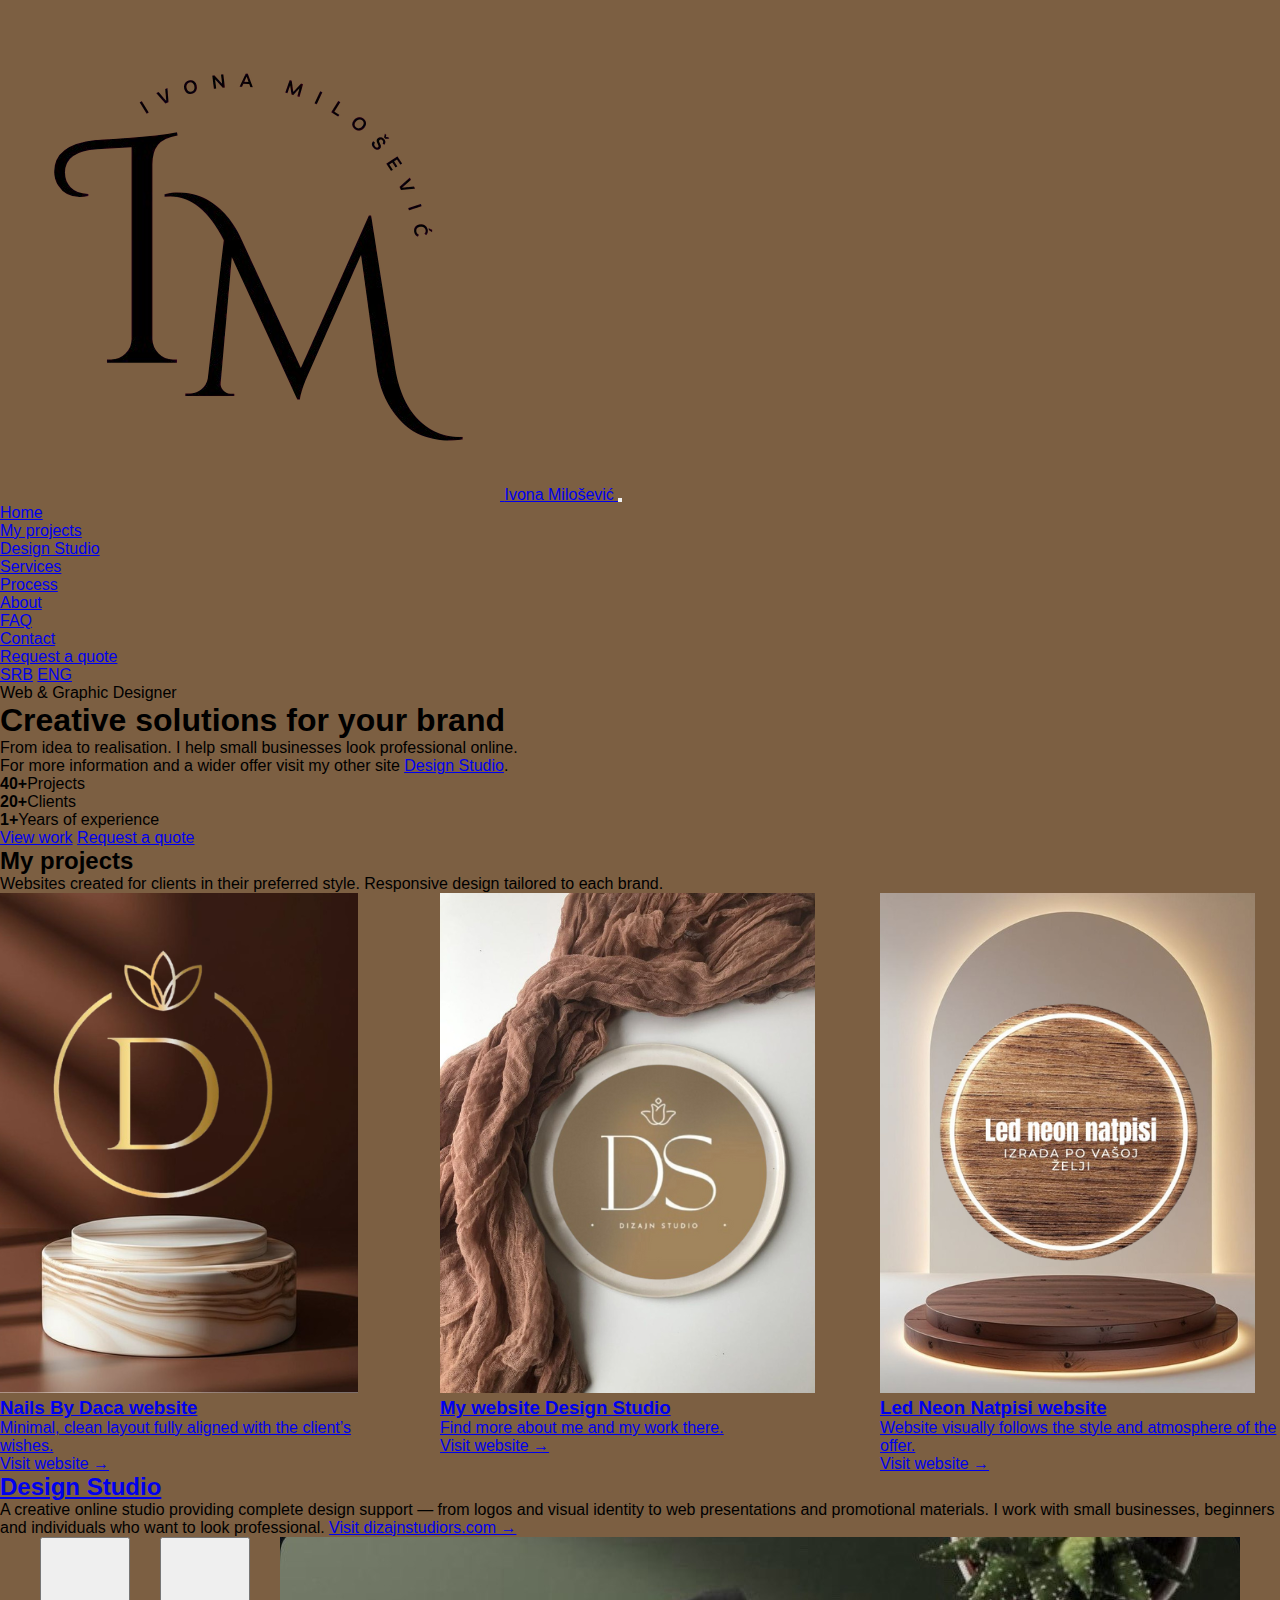
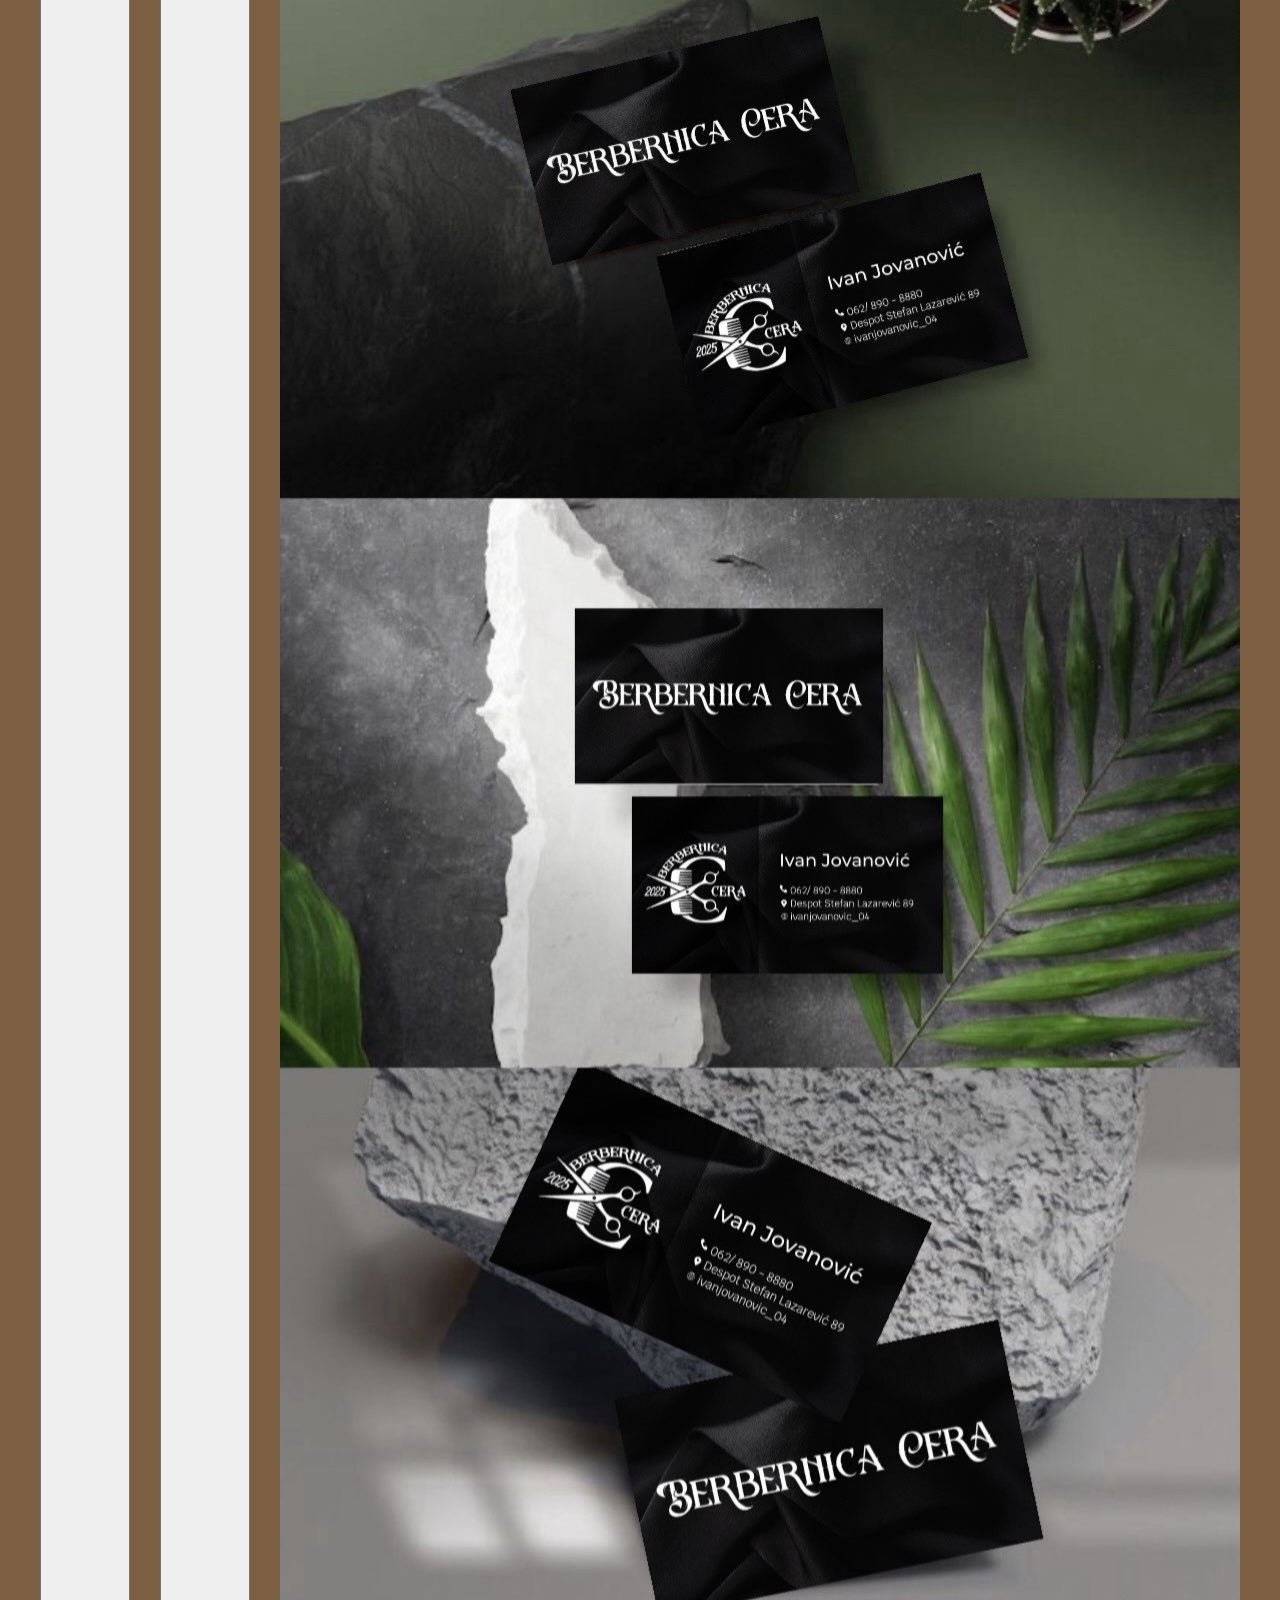
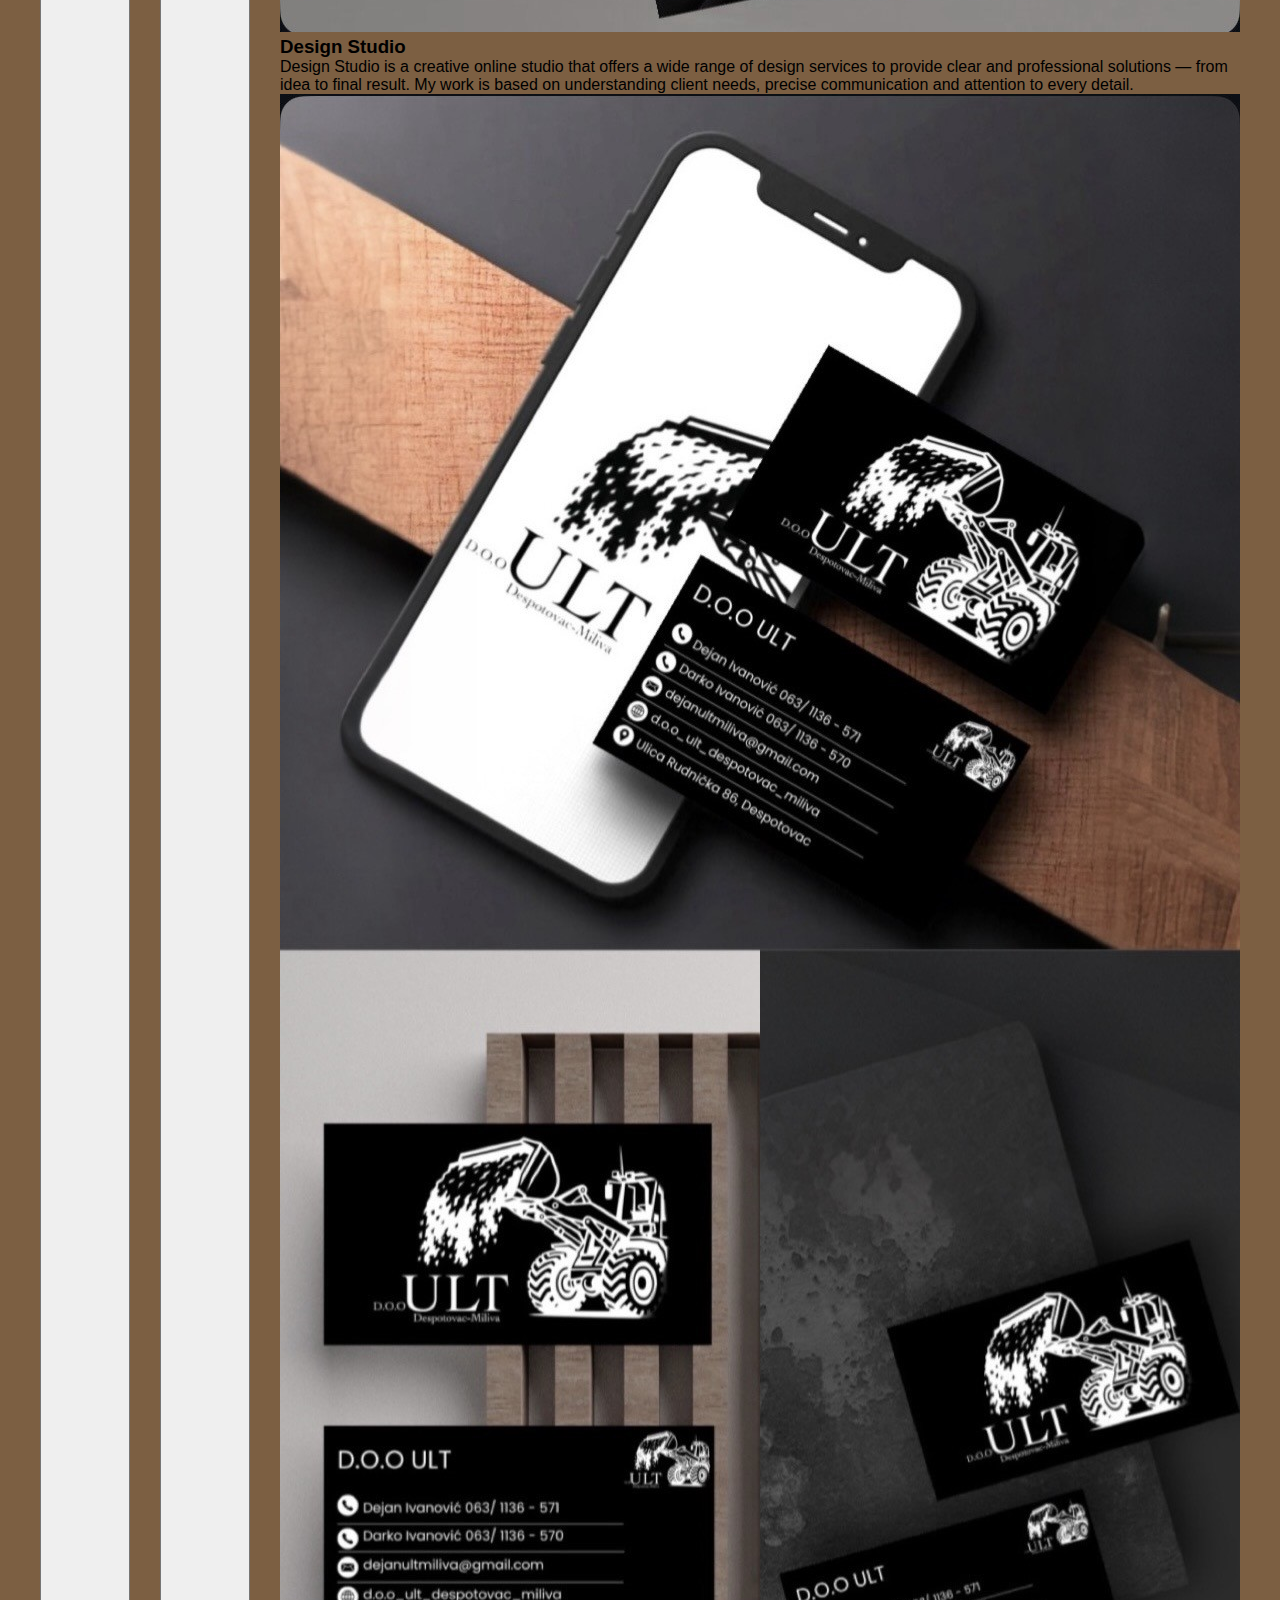
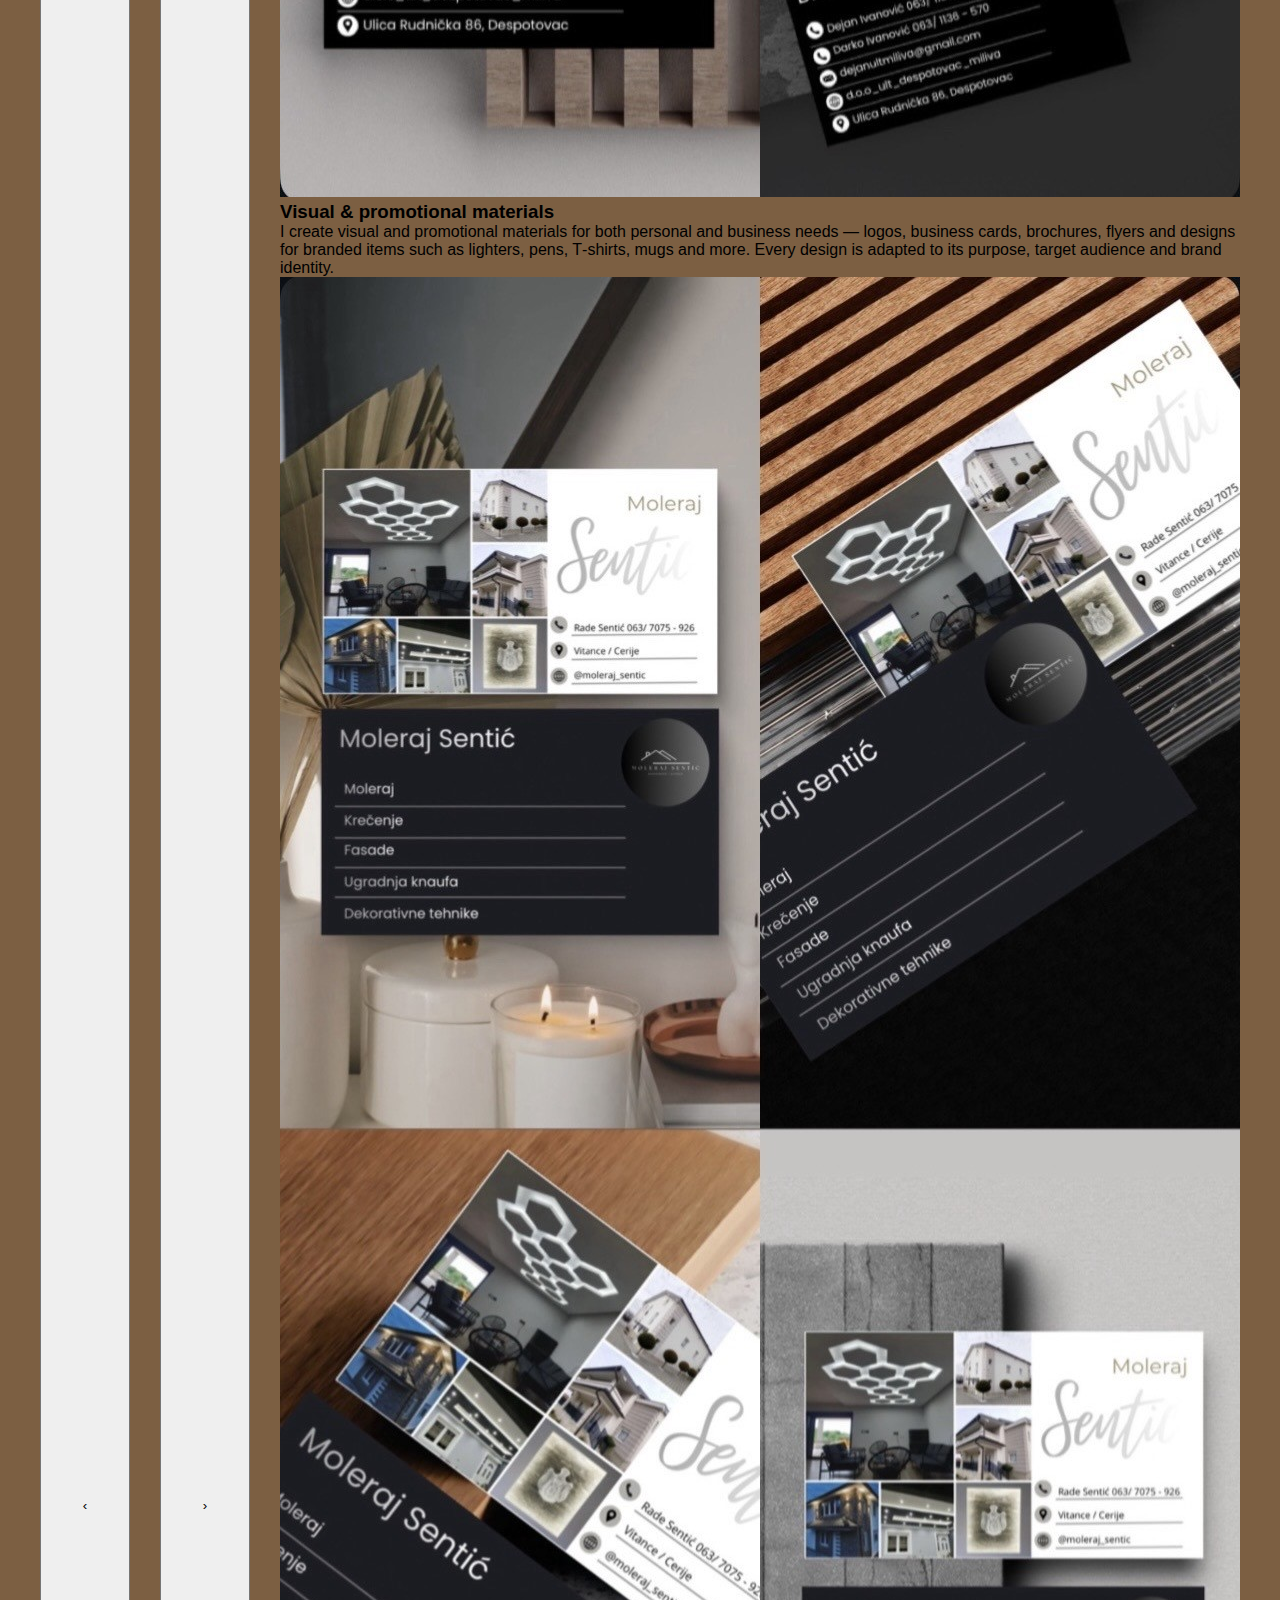
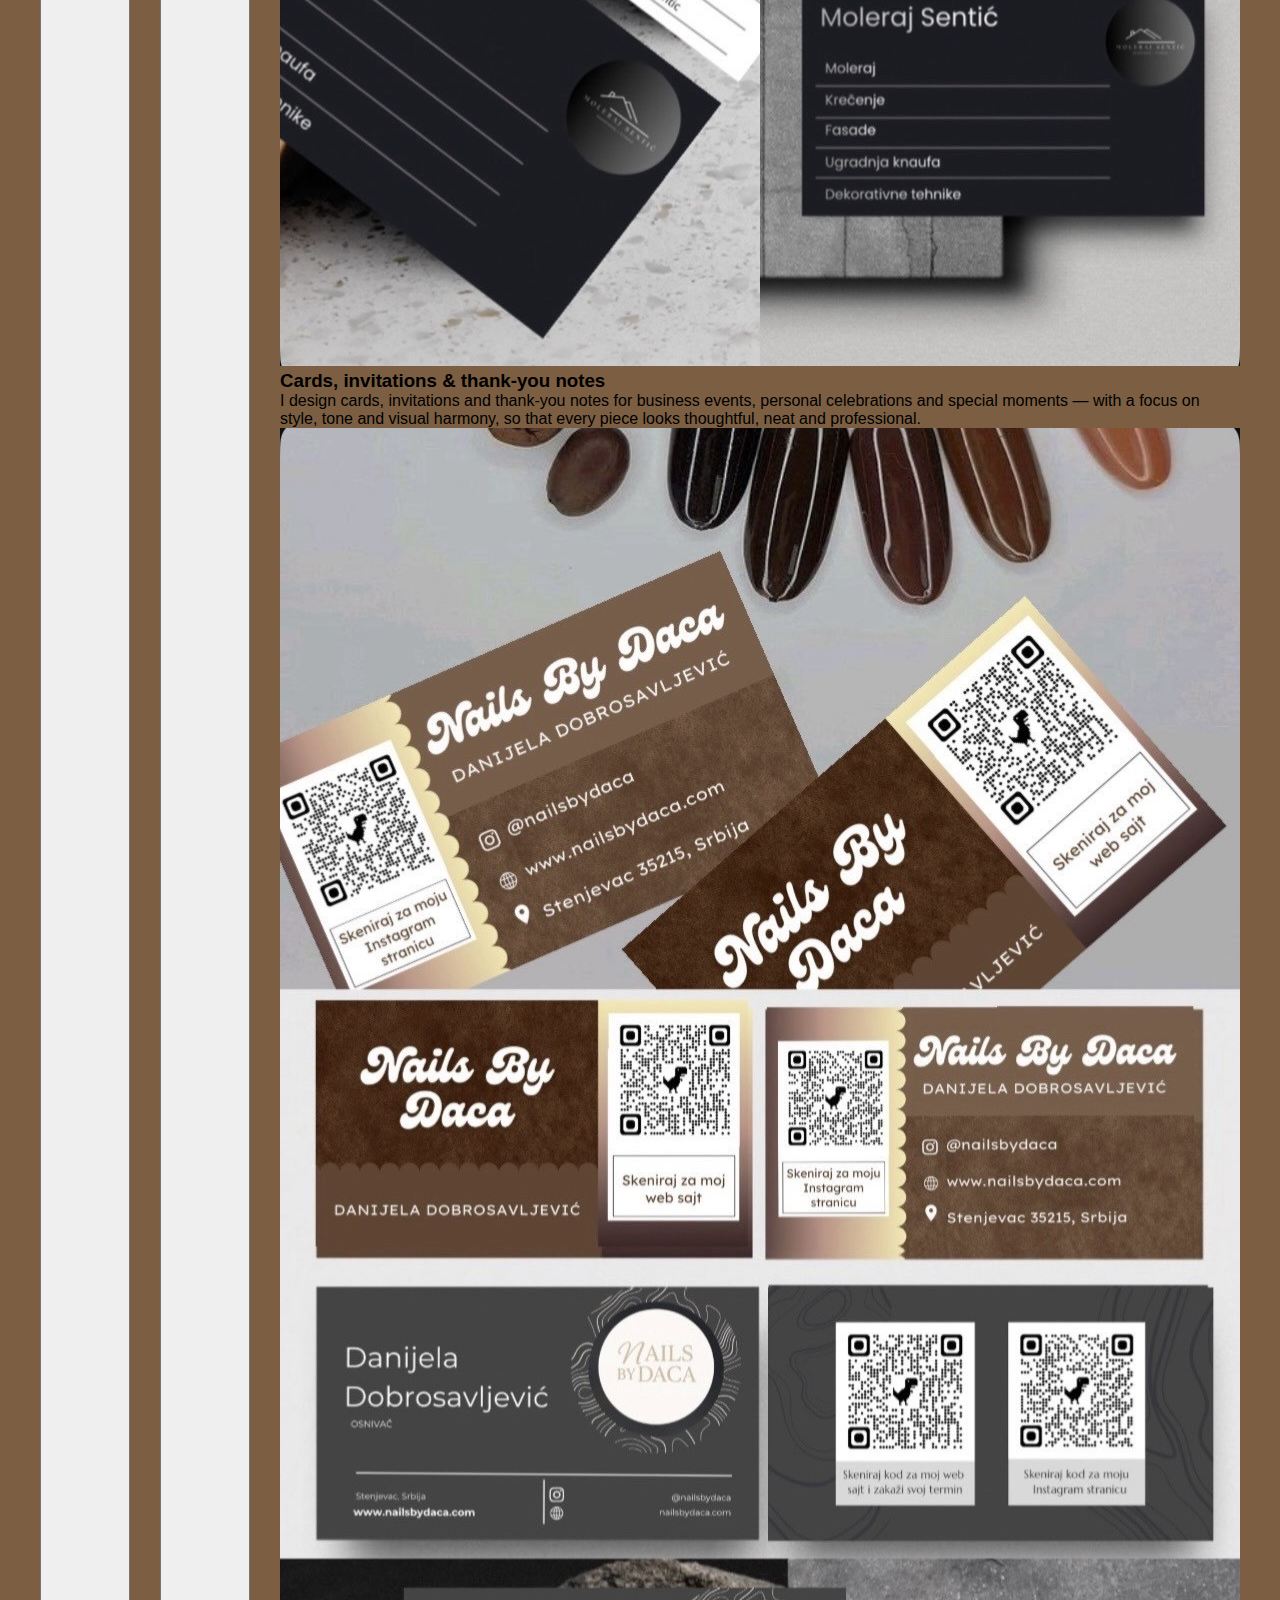
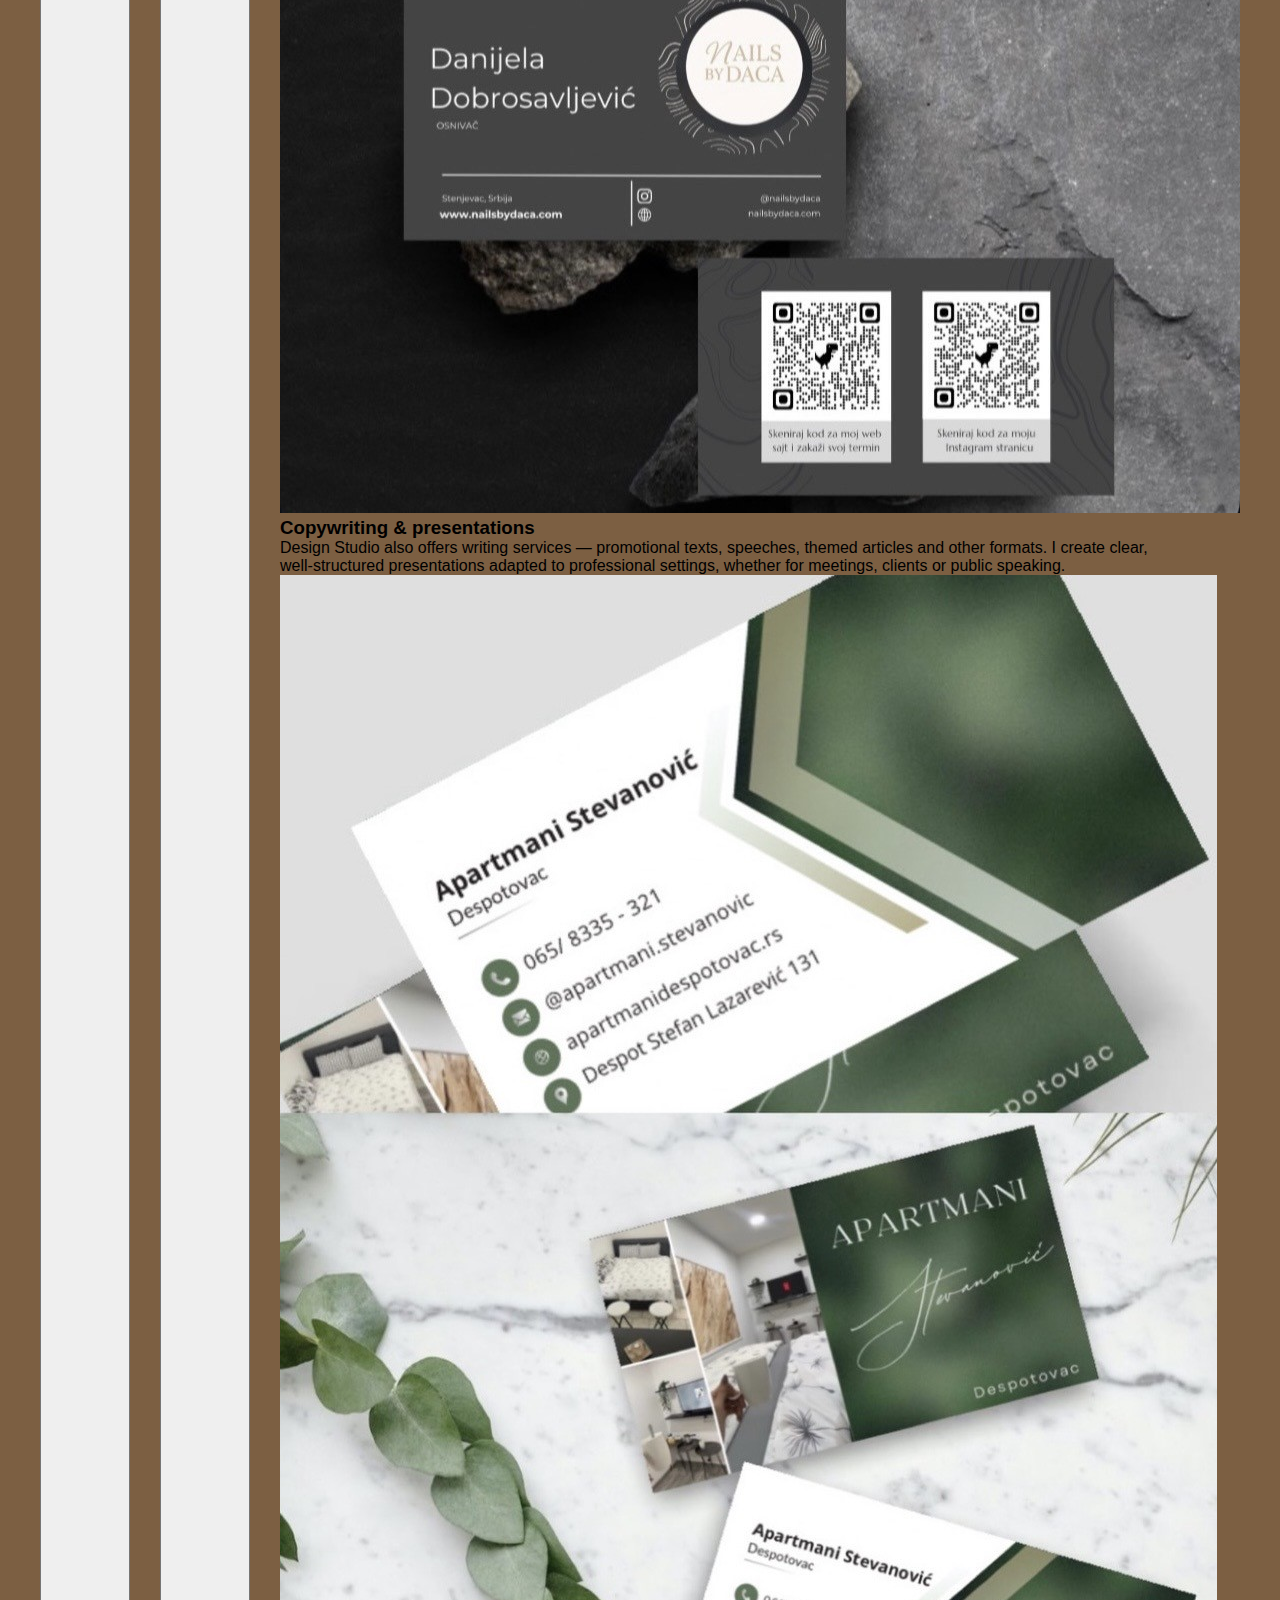
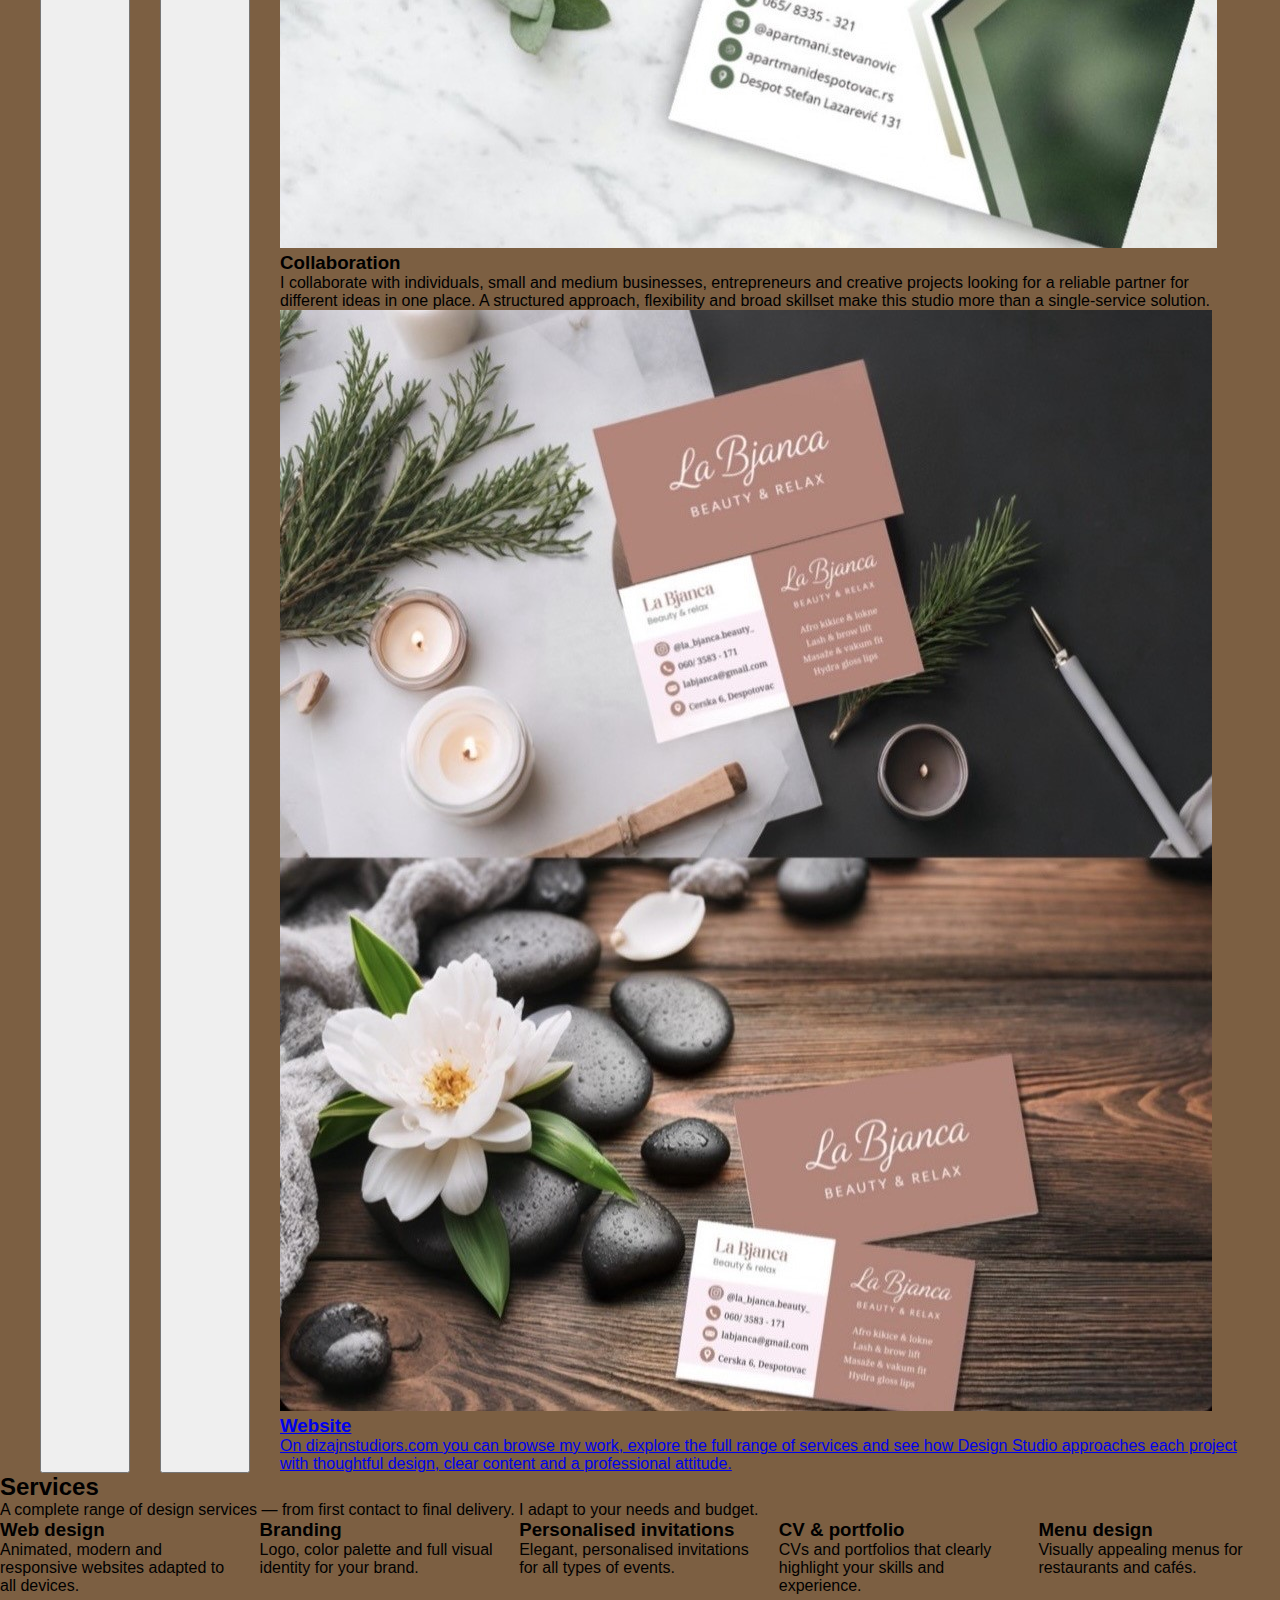
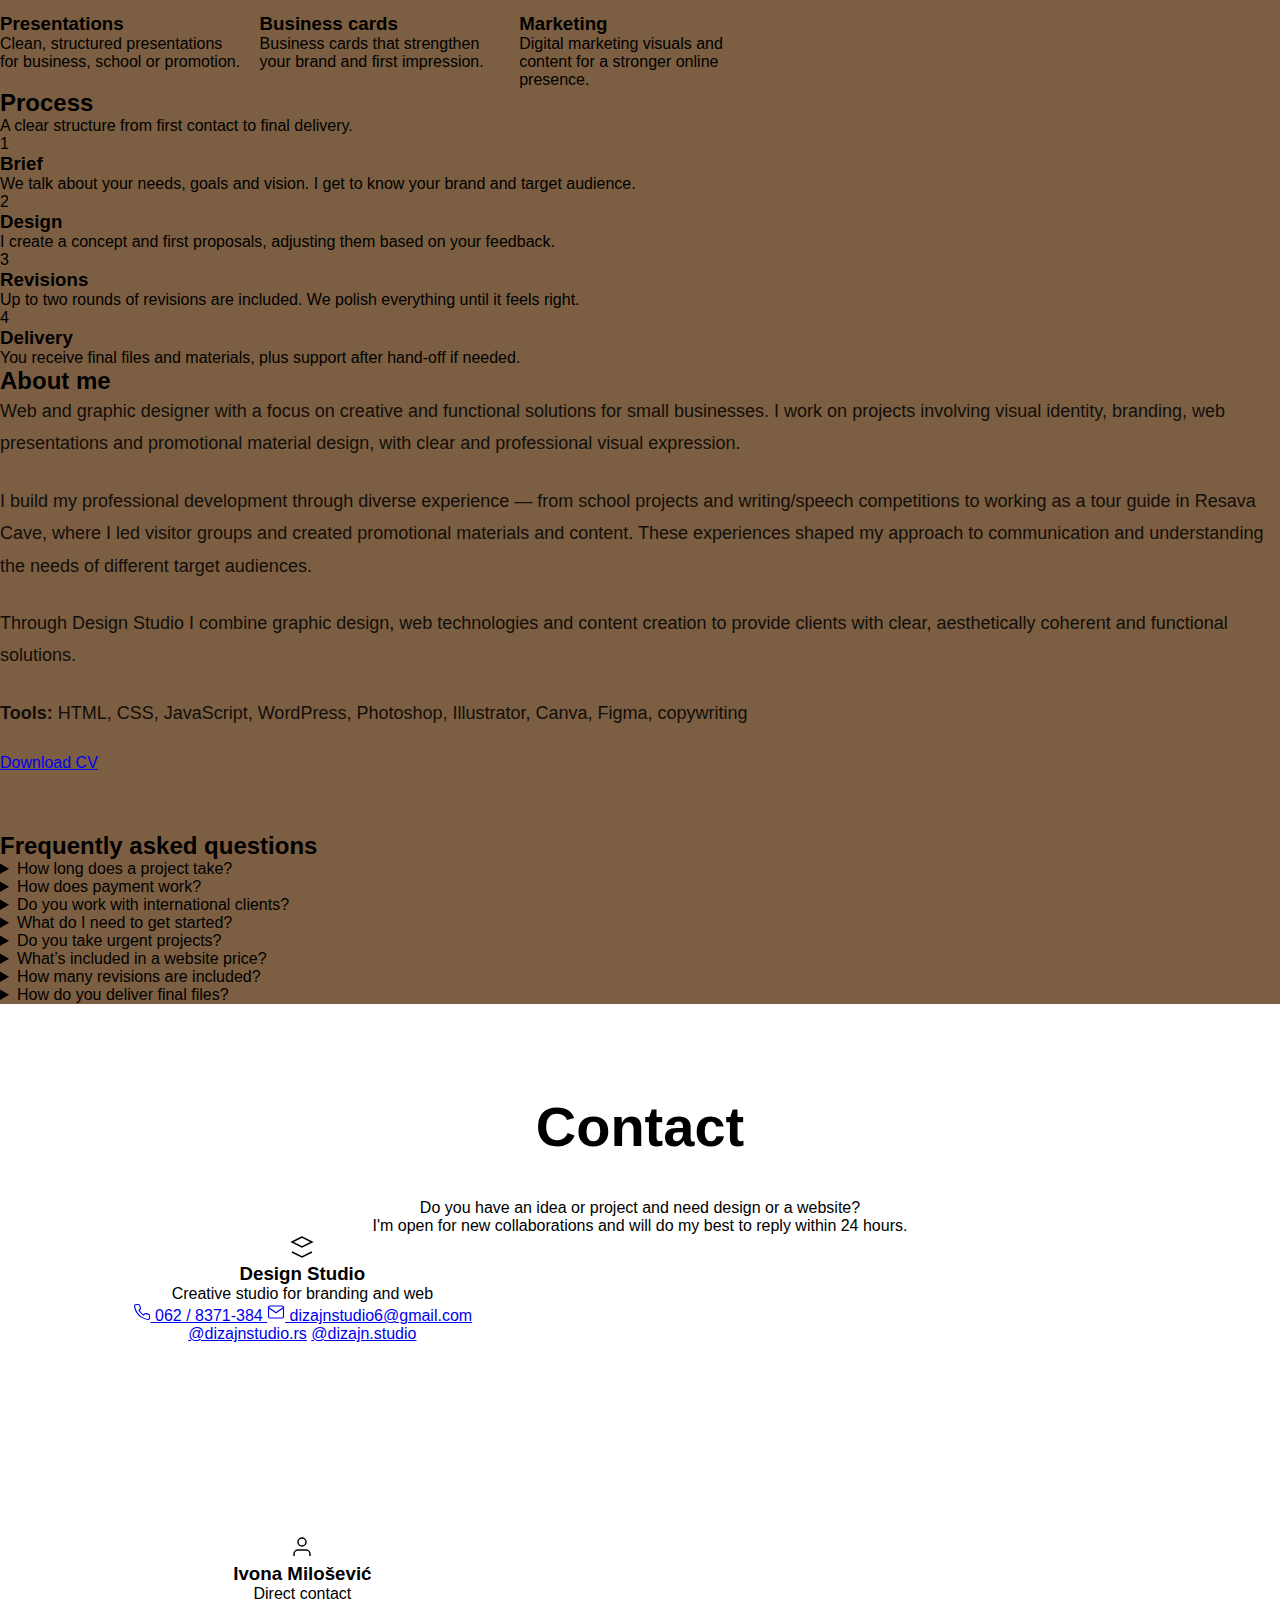
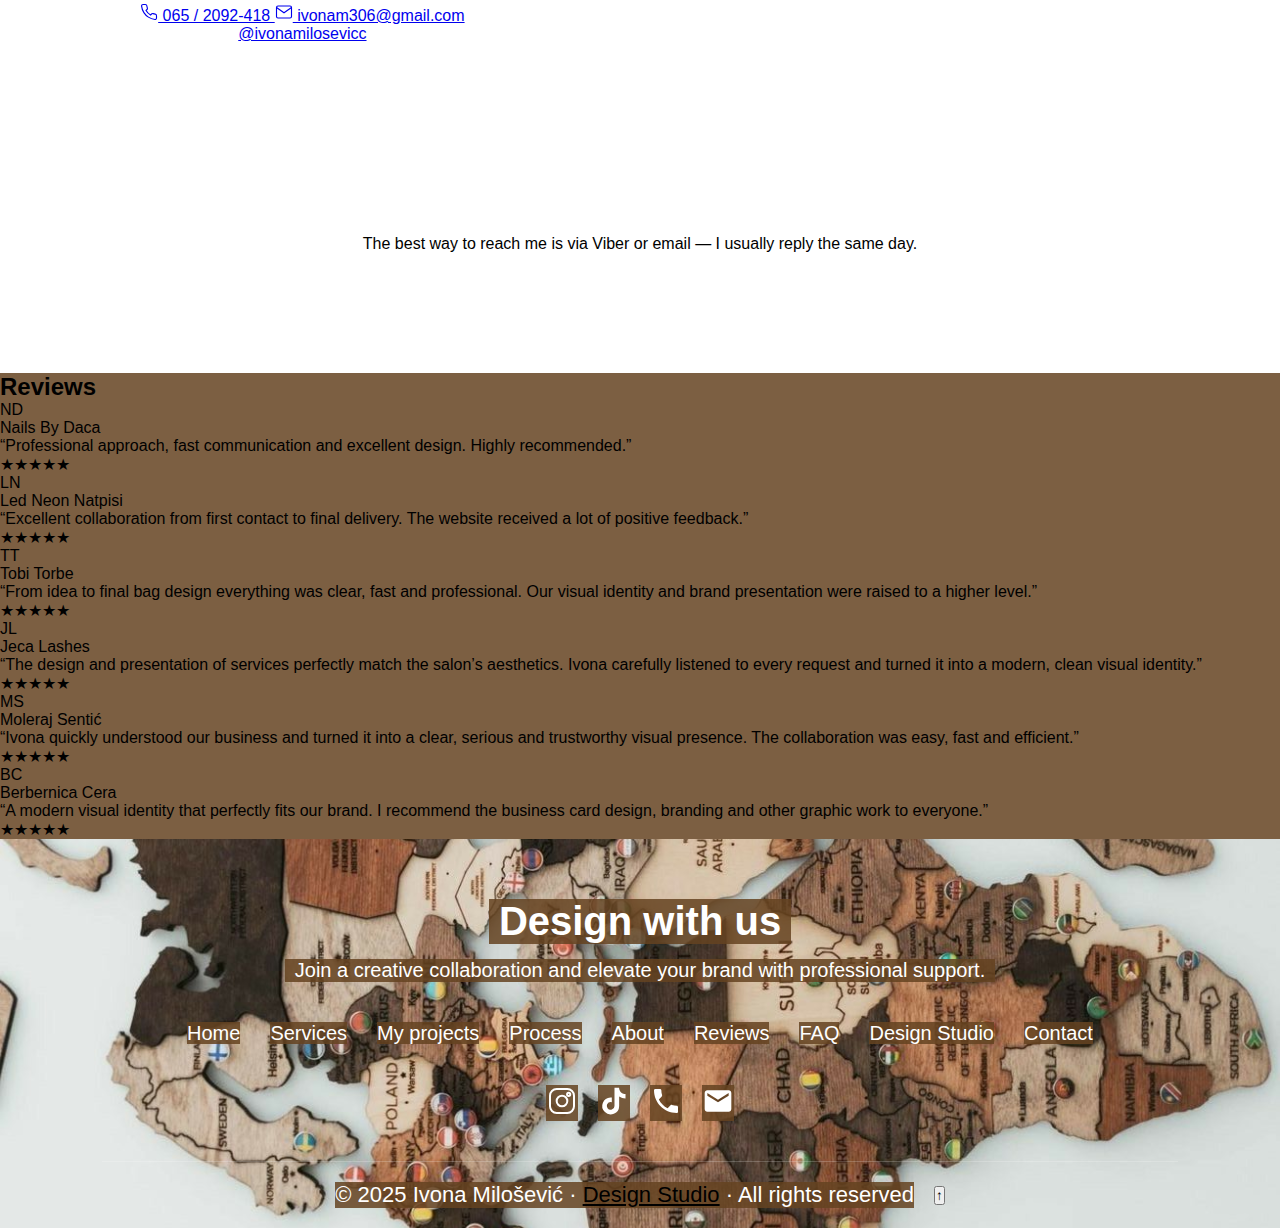
<file: en/indexen.html>
<!DOCTYPE html>
<html lang="en">
<head>
  <meta charset="UTF-8">
  <title>Ivona Milošević | Design Studio — Web & Graphic Design</title>
  <link rel="icon" type="image/x-icon" href="../images/mlogo2-removebg-preview.png">
  <meta name="description" content="Ivona Milošević — Design Studio. Professional web design, graphic design, branding. Creative solutions for your business.">
  <meta name="keywords" content="Ivona Milošević, Design Studio, web design, graphic design, branding, logo, portfolio">
  <meta name="author" content="Ivona Milošević">
  <meta name="viewport" content="width=device-width, initial-scale=1.0">
  <link rel="preconnect" href="https://fonts.googleapis.com">
  <link rel="preconnect" href="https://fonts.gstatic.com" crossorigin>
  <link href="https://fonts.googleapis.com/css2?family=Instrument+Sans:wght@400;500;600;700&family=Newsreader:opsz,wght@6..72,400;6..72,600&display=swap" rel="stylesheet">
  <link rel="stylesheet" href="../styles.css">
</head>
<body>

  <div id="loader"></div>

  <nav class="nav">
    <a href="#" class="nav-logo">
      <img src="../images/mlogo2-removebg-preview.png" alt="Ivona Milošević">
      <span>Ivona Milošević</span>
    </a>
    <button class="nav-toggle" id="navToggle" aria-label="Menu"><span></span></button>
    <ul class="nav-menu" id="navMenu">
      <li><a href="#intro">Home</a></li>
      <li><a href="#work">My projects</a></li>
      <li><a href="#studio">Design Studio</a></li>
      <li><a href="#services">Services</a></li>
      <li><a href="#process">Process</a></li>
      <li><a href="#about">About</a></li>
      <li><a href="#faq">FAQ</a></li>
      <li><a href="#contact">Contact</a></li>
      <li><a href="#contact" class="nav-cta">Request a quote</a></li>
      <li class="nav-lang"><a href="../index.html">SRB</a> <a href="indexen.html" class="active">ENG</a></li>
    </ul>
  </nav>

  <main>
    <section class="intro" id="intro">
      <div class="intro-wrap">
        <p class="intro-role">Web & Graphic Designer</p>
        <h1>Creative solutions for your brand</h1>
        <p class="intro-tag">
          From idea to realisation. I help small businesses look professional online.<br>
          For more information and a wider offer visit my other site
          <a href="https://dizajnstudiors.com" target="_blank" rel="noopener"><u>Design Studio</u></a>.
        </p>
        <div class="intro-stats">
          <div class="intro-stat"><strong>40+</strong><span>Projects</span></div>
          <div class="intro-stat"><strong>20+</strong><span>Clients</span></div>
          <div class="intro-stat"><strong>1+</strong><span>Years of experience</span></div>
        </div>
        <div class="intro-btns">
          <a href="#work" class="intro-btn">View work</a>
          <a href="#contact" class="intro-btn intro-btn-outline intro-btn-accent">Request a quote</a>
        </div>
      </div>
    </section>

    <section class="work" id="work">
      <div class="wrap">
        <h2 class="sec-title">My projects</h2>
        <p class="sec-sub">Websites created for clients in their preferred style. Responsive design tailored to each brand.</p>
        <div class="work-grid">
          <a href="https://nailsbydaca.com" target="_blank" class="work-item">
            <div class="work-img"><img src="../images/nailss.png" alt="Nails By Daca"></div>
            <div class="work-cap">
              <h3>Nails By Daca website</h3>
              <p>Minimal, clean layout fully aligned with the client’s wishes.</p>
              <span class="work-link">Visit website →</span>
            </div>
          </a>
          <a href="https://dizajnstudiors.com" target="_blank" class="work-item">
            <div class="work-img"><img src="../images/dsim.png" alt="Design Studio"></div>
            <div class="work-cap">
              <h3>My website Design Studio</h3>
              <p>Find more about me and my work there.</p>
              <span class="work-link">Visit website →</span>
            </div>
          </a>
          <a href="https://ledneonnatpisisvilajnac.com" target="_blank" class="work-item">
            <div class="work-img"><img src="../images/ledim.png" alt="Led Neon Natpisi"></div>
            <div class="work-cap">
              <h3>Led Neon Natpisi website</h3>
              <p>Website visually follows the style and atmosphere of the offer.</p>
              <span class="work-link">Visit website →</span>
            </div>
          </a>
        </div>
      </div>
    </section>

    <section class="studio" id="studio">
      <div class="wrap">
        <h2 class="sec-title"><a href="https://dizajnstudiors.com" target="_blank">Design Studio</a></h2>
        <p class="studio-desc">A creative online studio providing complete design support — from logos and visual identity to web presentations and promotional materials. I work with small businesses, beginners and individuals who want to look professional. <a href="https://dizajnstudiors.com" target="_blank">Visit dizajnstudiors.com →</a></p>
        <div class="studio-gallery">
          <button class="studio-prev" id="studioPrev" aria-label="Previous">‹</button>
          <button class="studio-next" id="studioNext" aria-label="Next">›</button>
          <div class="studio-scroll" id="studioTrack">
            <div class="studio-card">
              <img src="../images/ds2.jpg" alt="Design Studio overview">
              <div class="studio-card-text">
                <h3>Design Studio</h3>
                <p>Design Studio is a creative online studio that offers a wide range of design services to provide clear and professional solutions — from idea to final result. My work is based on understanding client needs, precise communication and attention to every detail.</p>
              </div>
            </div>
            <div class="studio-card">
              <img src="../images/ds3.jpg" alt="Visual and promotional materials">
              <div class="studio-card-text">
                <h3>Visual & promotional materials</h3>
                <p>I create visual and promotional materials for both personal and business needs — logos, business cards, brochures, flyers and designs for branded items such as lighters, pens, T‑shirts, mugs and more. Every design is adapted to its purpose, target audience and brand identity.</p>
              </div>
            </div>
            <div class="studio-card">
              <img src="../images/ds4.jpg" alt="Invitations and cards">
              <div class="studio-card-text">
                <h3>Cards, invitations & thank‑you notes</h3>
                <p>I design cards, invitations and thank‑you notes for business events, personal celebrations and special moments — with a focus on style, tone and visual harmony, so that every piece looks thoughtful, neat and professional.</p>
              </div>
            </div>
            <div class="studio-card">
              <img src="../images/ds12.jpg" alt="Texts and presentations">
              <div class="studio-card-text">
                <h3>Copywriting & presentations</h3>
                <p>Design Studio also offers writing services — promotional texts, speeches, themed articles and other formats. I create clear, well‑structured presentations adapted to professional settings, whether for meetings, clients or public speaking.</p>
              </div>
            </div>
            <div class="studio-card">
              <img src="../images/ds9.jpg" alt="Collaboration">
              <div class="studio-card-text">
                <h3>Collaboration</h3>
                <p>I collaborate with individuals, small and medium businesses, entrepreneurs and creative projects looking for a reliable partner for different ideas in one place. A structured approach, flexibility and broad skillset make this studio more than a single‑service solution.</p>
              </div>
            </div>
            <a href="https://dizajnstudiors.com" target="_blank" class="studio-card studio-link">
              <img src="../images/ds11.jpg" alt="Design Studio website">
              <div class="studio-card-text">
                <h3>Website</h3>
                <p>On dizajnstudiors.com you can browse my work, explore the full range of services and see how Design Studio approaches each project with thoughtful design, clear content and a professional attitude.</p>
              </div>
            </a>
          </div>
        </div>
      </div>
    </section>

    <section class="services" id="services">
      <div class="wrap">
        <h2 class="sec-title">Services</h2>
        <p class="sec-sub">A complete range of design services — from first contact to final delivery. I adapt to your needs and budget.</p>
        <div class="services-grid">
          <div class="service-box">
            <h3>Web design</h3>
            <p>Animated, modern and responsive websites adapted to all devices.</p>
          </div>
          <div class="service-box">
            <h3>Branding</h3>
            <p>Logo, color palette and full visual identity for your brand.</p>
          </div>
          <div class="service-box">
            <h3>Personalised invitations</h3>
            <p>Elegant, personalised invitations for all types of events.</p>
          </div>
          <div class="service-box">
            <h3>CV & portfolio</h3>
            <p>CVs and portfolios that clearly highlight your skills and experience.</p>
          </div>
          <div class="service-box">
            <h3>Menu design</h3>
            <p>Visually appealing menus for restaurants and cafés.</p>
          </div>
          <div class="service-box">
            <h3>Presentations</h3>
            <p>Clean, structured presentations for business, school or promotion.</p>
          </div>
          <div class="service-box">
            <h3>Business cards</h3>
            <p>Business cards that strengthen your brand and first impression.</p>
          </div>
          <div class="service-box">
            <h3>Marketing</h3>
            <p>Digital marketing visuals and content for a stronger online presence.</p>
          </div>
        </div>
      </div>
    </section>

    <section class="process" id="process">
      <div class="wrap">
        <h2 class="sec-title">Process</h2>
        <p class="sec-sub">A clear structure from first contact to final delivery.</p>
        <div class="process-grid">
          <div class="process-item">
            <span class="process-num">1</span>
            <h3>Brief</h3>
            <p>We talk about your needs, goals and vision. I get to know your brand and target audience.</p>
          </div>
          <div class="process-item">
            <span class="process-num">2</span>
            <h3>Design</h3>
            <p>I create a concept and first proposals, adjusting them based on your feedback.</p>
          </div>
          <div class="process-item">
            <span class="process-num">3</span>
            <h3>Revisions</h3>
            <p>Up to two rounds of revisions are included. We polish everything until it feels right.</p>
          </div>
          <div class="process-item">
            <span class="process-num">4</span>
            <h3>Delivery</h3>
            <p>You receive final files and materials, plus support after hand‑off if needed.</p>
          </div>
        </div>
      </div>
    </section>

    <section class="about" id="about">
      <div class="wrap about-wrap">
        <div class="about-text">
          <h2 class="sec-title">About me</h2>
          <p>Web and graphic designer with a focus on creative and functional solutions for small businesses. I work on projects involving visual identity, branding, web presentations and promotional material design, with clear and professional visual expression.</p>
          <p>I build my professional development through diverse experience — from school projects and writing/speech competitions to working as a tour guide in Resava Cave, where I led visitor groups and created promotional materials and content. These experiences shaped my approach to communication and understanding the needs of different target audiences.</p>
          <p>Through Design Studio I combine graphic design, web technologies and content creation to provide clients with clear, aesthetically coherent and functional solutions.</p>
          <p><strong>Tools:</strong> HTML, CSS, JavaScript, WordPress, Photoshop, Illustrator, Canva, Figma, copywriting</p>
          <a href="../images/engcv.pdf" download class="about-cv" data-fallback="../engcv.pdf">Download CV</a>
        </div>
      </div>
    </section>

    <section class="faq" id="faq">
      <div class="wrap wrap-narrow">
        <h2 class="sec-title">Frequently asked questions</h2>
        <div class="faq-list">
          <details class="faq-item">
            <summary>How long does a project take?</summary>
            <p>Business cards: up to 2 working days. Logo: 5–7 working days. A website: 2–4 weeks depending on scope. Exact deadlines are agreed at the start.</p>
          </details>
          <details class="faq-item">
            <summary>How does payment work?</summary>
            <p>Usually 50% deposit at the beginning and the rest upon completion. For larger projects, instalments are possible.</p>
          </details>
          <details class="faq-item">
            <summary>Do you work with international clients?</summary>
            <p>Yes. Collaboration is possible in Serbian or English via email, Viber or video calls.</p>
          </details>
          <details class="faq-item">
            <summary>What do I need to get started?</summary>
            <p>Basic idea, references (if you have them), texts and key information about your brand. We can shape the rest together.</p>
          </details>
          <details class="faq-item">
            <summary>Do you take urgent projects?</summary>
            <p>Depending on current workload, faster delivery may be possible with an extra fee. We clarify this at the beginning.</p>
          </details>
          <details class="faq-item">
            <summary>What’s included in a website price?</summary>
            <p>Typically design, development, responsive layout, basic SEO and post‑launch support. Domain and hosting are paid separately.</p>
          </details>
          <details class="faq-item">
            <summary>How many revisions are included?</summary>
            <p>Up to two revision rounds are standard for most projects. Additional revisions can be agreed separately.</p>
          </details>
          <details class="faq-item">
            <summary>How do you deliver final files?</summary>
            <p>Via download link or email. Printed materials can be prepared for print, while finished cards can be sent by post or picked up in person, depending on what we agree.</p>
          </details>
        </div>
      </div>
    </section>

    <section class="contact" id="contact">
      <div class="wrap">
        <h2 class="sec-title">Contact</h2>
        <p class="sec-sub">Do you have an idea or project and need design or a website? <br> 
          I'm open for new collaborations and will do my best to reply within 24 hours.</p>
        <div class="contact-grid">
          <div class="contact-card">
            <div class="contact-card-icon">
              <svg width="24" height="24" viewBox="0 0 24 24" fill="none" stroke="currentColor" stroke-width="1.5"><path d="M12 2L2 7l10 5 10-5-10-5zM2 17l10 5 10-5"/></svg>
            </div>
            <h3>Design Studio</h3>
            <p class="contact-card-desc">Creative studio for branding and web</p>
            <div class="contact-card-links">
              <a href="tel:+381628371384">
                <svg width="18" height="18" viewBox="0 0 24 24" fill="none" stroke="currentColor" stroke-width="1.5"><path d="M22 16.92v3a2 2 0 0 1-2.18 2 19.79 19.79 0 0 1-8.63-3.07 19.5 19.5 0 0 1-6-6 19.79 19.79 0 0 1-3.07-8.67A2 2 0 0 1 4.11 2h3a2 2 0 0 1 2 1.72 12.84 12.84 0 0 0 .7 2.81 2 2 0 0 1-.45 2.11L8.09 9.91a16 16 0 0 0 6 6l1.27-1.27a2 2 0 0 1 2.11-.45 12.84 12.84 0 0 0 2.81.7A2 2 0 0 1 22 16.92z"/></svg>
                062 / 8371-384
              </a>
              <a href="mailto:dizajnstudio6@gmail.com">
                <svg width="18" height="18" viewBox="0 0 24 24" fill="none" stroke="currentColor" stroke-width="1.5"><path d="M4 4h16c1.1 0 2 .9 2 2v12c0 1.1-.9 2-2 2H4c-1.1 0-2-.9-2-2V6c0-1.1.9-2 2-2z"/><path d="M22 6l-10 7L2 6"/></svg>
                dizajnstudio6@gmail.com
              </a>
              <div class="contact-socials">
                <a href="https://www.instagram.com/dizajnstudio.rs/" target="_blank" aria-label="Instagram">@dizajnstudio.rs</a>
                <a href="https://www.tiktok.com/@dizajn.studio" target="_blank" aria-label="TikTok">@dizajn.studio</a>
              </div>
            </div>
          </div>
          <div class="contact-card">
            <div class="contact-card-icon">
              <svg width="24" height="24" viewBox="0 0 24 24" fill="none" stroke="currentColor" stroke-width="1.5"><path d="M20 21v-2a4 4 0 0 0-4-4H8a4 4 0 0 0-4 4v2"/><circle cx="12" cy="7" r="4"/></svg>
            </div>
            <h3>Ivona Milošević</h3>
            <p class="contact-card-desc">Direct contact</p>
            <div class="contact-card-links">
              <a href="tel:+381652092418">
                <svg width="18" height="18" viewBox="0 0 24 24" fill="none" stroke="currentColor" stroke-width="1.5"><path d="M22 16.92v3a2 2 0 0 1-2.18 2 19.79 19.79 0 0 1-8.63-3.07 19.5 19.5 0 0 1-6-6 19.79 19.79 0 0 1-3.07-8.67A2 2 0 0 1 4.11 2h3a2 2 0 0 1 2 1.72 12.84 12.84 0 0 0 .7 2.81 2 2 0 0 1-.45 2.11L8.09 9.91a16 16 0 0 0 6 6l1.27-1.27a2 2 0 0 1 2.11-.45 12.84 12.84 0 0 0 2.81.7A2 2 0 0 1 22 16.92z"/></svg>
                065 / 2092-418
              </a>
              <a href="mailto:ivonam306@gmail.com">
                <svg width="18" height="18" viewBox="0 0 24 24" fill="none" stroke="currentColor" stroke-width="1.5"><path d="M4 4h16c1.1 0 2 .9 2 2v12c0 1.1-.9 2-2 2H4c-1.1 0-2-.9-2-2V6c0-1.1.9-2 2-2z"/><path d="M22 6l-10 7L2 6"/></svg>
                ivonam306@gmail.com
              </a>
              <div class="contact-socials">
                <a href="https://www.instagram.com/ivonamilosevicc/" target="_blank" aria-label="Instagram">@ivonamilosevicc</a>
              </div>
            </div>
          </div>
        </div>
        <p class="contact-note">The best way to reach me is via Viber or email — I usually reply the same day.</p>
      </div>
    </section>

    <section class="reviews" id="reviews">
      <div class="wrap wrap-narrow">
        <h2 class="sec-title">Reviews</h2>
        <div class="reviews-grid">
          <div class="review-card">
            <div class="review-header">
              <div class="review-avatar">ND</div>
              <div class="review-name">Nails By Daca</div>
            </div>
            <div class="review-text">“Professional approach, fast communication and excellent design. Highly recommended.”</div>
            <div class="review-stars">★★★★★</div>
          </div>
          <div class="review-card">
            <div class="review-header">
              <div class="review-avatar">LN</div>
              <div class="review-name">Led Neon Natpisi</div>
            </div>
            <div class="review-text">“Excellent collaboration from first contact to final delivery. The website received a lot of positive feedback.”</div>
            <div class="review-stars">★★★★★</div>
          </div>
          <div class="review-card">
            <div class="review-header">
              <div class="review-avatar">TT</div>
              <div class="review-name">Tobi Torbe</div>
            </div>
            <div class="review-text">“From idea to final bag design everything was clear, fast and professional. Our visual identity and brand presentation were raised to a higher level.”</div>
            <div class="review-stars">★★★★★</div>
          </div>
          <div class="review-card">
            <div class="review-header">
              <div class="review-avatar">JL</div>
              <div class="review-name">Jeca Lashes</div>
            </div>
            <div class="review-text">“The design and presentation of services perfectly match the salon’s aesthetics. Ivona carefully listened to every request and turned it into a modern, clean visual identity.”</div>
            <div class="review-stars">★★★★★</div>
          </div>
          <div class="review-card">
            <div class="review-header">
              <div class="review-avatar">MS</div>
              <div class="review-name">Moleraj Sentić</div>
            </div>
            <div class="review-text">“Ivona quickly understood our business and turned it into a clear, serious and trustworthy visual presence. The collaboration was easy, fast and efficient.”</div>
            <div class="review-stars">★★★★★</div>
          </div>
          <div class="review-card">
            <div class="review-header">
              <div class="review-avatar">BC</div>
              <div class="review-name">Berbernica Cera</div>
            </div>
            <div class="review-text">“A modern visual identity that perfectly fits our brand. I recommend the business card design, branding and other graphic work to everyone.”</div>
            <div class="review-stars">★★★★★</div>
          </div>
        </div>
      </div>
    </section>
  </main>

  <footer class="footer">
    <div class="footer-top">
      <h2>Design with us</h2>
      <p>Join a creative collaboration and elevate your brand with professional support.</p>
    </div>
    <div class="footer-menu">
      <ul>
        <li><a href="#intro">Home</a></li>
        <li><a href="#services">Services</a></li>
        <li><a href="#work">My projects</a></li>
        <li><a href="#process">Process</a></li>
        <li><a href="#about">About</a></li>
        <li><a href="#reviews">Reviews</a></li>
        <li><a href="#faq">FAQ</a></li>
        <li><a href="#studio">Design Studio</a></li>
        <li><a href="#contact">Contact</a></li>
      </ul>
    </div>
    <div class="footer-social">
      <a href="https://www.instagram.com/dizajnstudio.rs/" target="_blank" aria-label="Instagram">
        <svg width="24" height="24" viewBox="0 0 24 24" fill="none" stroke="currentColor" stroke-width="1.5">
          <rect x="3" y="3" width="18" height="18" rx="5"></rect>
          <circle cx="12" cy="12" r="4"></circle>
          <circle cx="17" cy="7" r="1.2"></circle>
        </svg>
      </a>
      <a href="https://www.tiktok.com/@dizajn.studio" target="_blank" aria-label="TikTok"><svg width="24" height="24" viewBox="0 0 24 24" fill="currentColor"><path d="M19.59 6.69a4.83 4.83 0 01-3.77-4.25V2h-3.45v13.67a2.89 2.89 0 01-5.2 1.74 2.89 2.89 0 012.31-4.64 2.93 2.93 0 01.88.13V9.4a6.84 6.84 0 00-1-.05A6.33 6.33 0 005 20.1a6.34 6.34 0 0010.86-4.43v-7a8.16 8.16 0 004.77 1.52v-3.4a4.85 4.85 0 01-1-.1z"/></svg></a>
      <a href="tel:+381628371384" aria-label="Phone"><svg width="24" height="24" viewBox="0 0 24 24" fill="currentColor"><path d="M6.62 10.79c1.44 2.83 3.76 5.14 6.59 6.59l2.2-2.2c.27-.27.67-.36 1.02-.24 1.12.37 2.33.57 3.57.57.55 0 1 .45 1 1V20c0 .55-.45 1-1 1-9.39 0-17-7.61-17-17 0-.55.45-1 1-1h3.5c.55 0 1 .45 1 1 0 1.25.2 2.45.57 3.57.11.35.03.74-.25 1.02l-2.2 2.2z"/></svg></a>
      <a href="mailto:dizajnstudio6@gmail.com" aria-label="E-mail"><svg width="24" height="24" viewBox="0 0 24 24" fill="currentColor"><path d="M20 4H4c-1.1 0-1.99.9-1.99 2L2 18c0 1.1.9 2 2 2h16c1.1 0 2-.9 2-2V6c0-1.1-.9-2-2-2zm0 4l-8 5-8-5V6l8 5 8-5v2z"/></svg></a>
    </div>
    <div class="footer-bottom">
      <p>© 2025 Ivona Milošević · <a href="https://dizajnstudiors.com" target="_blank" rel="noopener" style="text-decoration: underline;">Design Studio</a> · All rights reserved</p>
      <button type="button" id="toTop" aria-label="Back to top">↑</button>
    </div>
  </footer>

  <script src="../script.js"></script>
</body>
</html>
</file>
<file: styles.css>
* {
  margin: 0;
  padding: 0;
  box-sizing: border-box;
}

html {
  scroll-behavior: smooth;
}

body {
  background: rgba(101, 67, 33, 0.85);
  color: #000;
  font-family: Arial, Helvetica, sans-serif;
  overflow-x: hidden;
}

/* LOADER */
#loader {
  position: fixed;
  inset: 0;
  background: #fff;
  display: flex;
  align-items: center;
  justify-content: center;
  z-index: 999;
  font-size: 22px;
  letter-spacing: 3px;
  opacity: 1;
  transition: opacity 0.5s ease-out;
}

#loader.fade-out {
  opacity: 0;
  pointer-events: none;
}

/* HERO */
.hero {
  min-height: 100vh;
  position: relative;
  overflow: hidden;
  display: flex;
  flex-direction: column;
  align-items: center;
  padding-top: 90px;
}

.hero > h2 {
  font-size: 56px;
  margin-bottom: 60px;
  letter-spacing: 4px;
  text-align: center;
  color: #000;
  position: relative;
  z-index: 2;
}

.hero-container {
  width: 100%;
  display: flex;
  align-items: center;
  gap: 40px;
  padding: 0 8%;
  position: relative;
  z-index: 2;
  margin-top: 0;
}

.hero-text {
  flex: 0 0 35%;
  z-index: 2;
  color: #000;
}

.hero-slides {
  flex: 0 0 100%;
  max-width: 1200px;
  position: relative;
  height: 80vh;
  overflow: hidden;
  border-radius: 12px;
  margin: 0 auto;
}

.slide {
  position: absolute;
  inset: 0;
  background-size: cover;
  background-position: center;
  opacity: 0;
  transition: opacity 1.5s ease;
  border-radius: 12px;
}

.slide.active {
  opacity: 1;
}

.hero-text h1 {
  font-size: 90px;
  letter-spacing: 5px;
  color: #000;
}

.hero-text h2 {
  font-size: 24px;
  margin: 20px 0;
  color: #000;
}

.hero-text p {
  max-width: 100%;
  font-size: 18px;
  line-height: 1.6;
  color: #000;
}


/* REVEAL */
.reveal {
  opacity: 0;
  transform: translateY(40px);
  animation: reveal 1s forwards;
}

.delay { animation-delay: .5s; }
.delay2 { animation-delay: 1s; }

@keyframes reveal {
  to {
    opacity: 1;
    transform: translateY(0);
  }
}

/* STORY */
.story {
  display: flex;
  padding: 120px 8%;
  gap: 80px;
  align-items: center;
}

.story-text {
  flex: 1;
}

.story-text h2 {
  font-size: 50px;
  margin-bottom: 30px;
}

.story-text p {
  margin-bottom: 20px;
  line-height: 1.8;
}

.story-image img {
  width: 400px;
  filter: grayscale(100%);
}

/* FULL IMAGE */
.full-image {
  height: 90vh;
  background: url('https://images.unsplash.com/photo-1500530855697-b586d89ba3ee') center/cover fixed;
  display: flex;
  align-items: center;
  justify-content: center;
}

.full-image h2 {
  font-size: 70px;
  background: rgba(0,0,0,0.6);
  padding: 30px 60px;
}

/* WORKS */
.works {
  padding: 120px 8%;
}

.works h2 {
  font-size: 60px;
  margin-bottom: 60px;
}

.work-grid {
  display: grid;
  grid-template-columns: repeat(3, 1fr);
  gap: 40px;
}

.work-card {
  position: relative;
  overflow: hidden;
  display: flex;
  flex-direction: column;
  text-decoration: none;
  color: inherit;
  height: 400px;
}

.work-card img {
  width: 100%;
  height: calc(100% - 80px);
  object-fit: cover;
  display: block;
  transition: transform .6s ease;
}

.work-card:first-child img {
  object-position: center 30%;
}

.work-card:hover img {
  transform: scale(1.1);
}

.work-info {
  position: absolute;
  bottom: 0;
  left: 0;
  right: 0;
  background: #fff;
  width: 100%;
  padding: 15px 20px;
  min-height: 80px;
  height: auto;
  display: flex;
  flex-direction: column;
  justify-content: center;
  border: 1px solid #d3d3d3;
}

.work-info p {
  color: #000;
  margin: 0;
  font-size: 14px;
  line-height: 1.3;
}

.work-info p:first-child {
  font-weight: bold;
  margin-bottom: 4px;
}

.work-info h3 {
  display: none;
}

/* QUOTE */
.quote {
  padding: 150px 15%;
  font-size: 32px;
  text-align: center;
  line-height: 1.6;
}

/* CONTACT */
.contact {
  padding-top: 90px;
  padding-left: 8%;
  padding-right: 8%;
  padding-bottom: 120px;
  scroll-margin-top: 10px;
  text-align: center;
  position: relative;
  background: #fff;
}

.contact h2 {
  position: relative;
  z-index: 2;
  font-size: 56px;
  text-align: center;
  margin-bottom: 40px;
  color: #000;
}

.contact > p {
  font-size: 16px;
  line-height: 1.8;
  margin-bottom: 40px;
  color: #000;
  max-width: 900px;
  margin-left: auto;
  margin-right: auto;
  font-weight: normal;
  background: #fff;
  padding: 10px 20px;
  border-radius: 10px;
}

.contact-info {
  margin-top: 40px;
  max-width: 1200px;
  margin-left: auto;
  margin-right: auto; 
  display: flex;
  justify-content: center;
  gap: 60px;
  flex-wrap: wrap;
}

.contact-card {
  position: relative;        
  overflow: hidden;
  height: 300px;
  width: 100%;
  max-width: 400px;
  border-radius: 8px;
  cursor: pointer; 
}


.contact-card img { 
  width: 100%;
  height: 100%;
  object-fit: cover;
  transition: transform 0.6s ease, filter 0.6s ease; 
}

.contact-card:nth-child(1) img,
.contact-card:nth-child(2) img {
  object-fit: contain;
  object-position: center;
  background: #fff;
  padding: 20px;
}

.contact-card-text {
  position: absolute;
  top: 0;
  left: 0;
  width: 100%;
  height: 100%;
  background: rgba(0, 0, 0, 0.85);
  display: flex;
  flex-direction: column;
  justify-content: center;
  align-items: center;
  padding: 30px;
  opacity: 0;
  transform: translateX(-100%);
  transition: opacity 0.6s ease, transform 0.6s ease;
  text-align: center;
}

.contact-card:hover .contact-card-text {
  opacity: 1;
  transform: translateX(0);
}

.contact-card:hover img {
  transform: translateX(50%);
  filter: grayscale(50%) brightness(0.7);
}

.contact-card-text h3 {
  color: #fff;
  font-size: 24px;
  margin-bottom: 20px;
  letter-spacing: 2px;
  font-weight: 600;
}

.contact-card-text p {
  color: #fff;
  font-size: 16px;
  line-height: 1.8;
  margin-bottom: 10px;
  opacity: 0.9;
}

.contact-card-text a {
  color: #fff;
  text-decoration: underline;
  transition: opacity 0.3s ease;
}

.contact-card-text a:hover {
  opacity: 0.7;
}
 


/* -------------------------------- */
/* CR7 MOUSE REVEAL INTRO */
/* -------------------------------- */
.intro-hover {
  height: 100vh;
  background: rgba(101, 67, 33, 0.85);
  position: relative;
  overflow: hidden;
  cursor: none;
}

.intro-text {
  position: absolute;
  top: 50%;
  left: 50%;
  transform: translate(-50%, -50%);
  text-align: center;
  z-index: 5;
}

.intro-text h1 {
  font-size: 90px;
  letter-spacing: 6px;
}

.intro-text p {
  margin-top: 15px;
  opacity: 0.6;
}

.hover-images {
  position: absolute;
  inset: 0;
}

.hover-img {
  position: absolute;
  width: 300px;
  height: auto;
  opacity: 0;
  pointer-events: none;
  transform: translate(-50%, -50%) scale(0.8);
  transition: opacity .3s ease, transform .3s ease;
  filter: grayscale(100%);
}

/* -------------------------------- */
/* CR7 CENTERED IMAGE ROW */
/* -------------------------------- */
.cr7-hover-strip {
  min-height: 100vh;
  background: #fff;
  display: flex;
  flex-direction: column;
  align-items: stretch;
  justify-content: center;
  position: relative;
  overflow: hidden;
  cursor: default;
  padding-top: 90px;
  padding-left: 0;
  padding-right: 0;
}

.cr7-hover-strip > h2 {
  font-size: 56px;
  margin-bottom: 60px;
  letter-spacing: 4px;
  text-align: center;
  position: relative;
  z-index: 2;
  color: #000;
}

.trivia-slider-wrapper {
  cursor: grab;
  user-select: none;
  -webkit-user-select: none;
  -moz-user-select: none;
  -ms-user-select: none;
}

.trivia-slider-wrapper:active {
  cursor: grabbing;
}

.trivia-slider-wrapper {
  position: relative;
  width: 100%;
  overflow-x: hidden;
  overflow-y: visible;
  margin: 0;
  padding: 0;
  box-sizing: border-box;
  min-height: 420px;
}

.trivia-nav-btn {
  display: none;
  position: absolute;
  top: 50%;
  transform: translateY(-50%);
  z-index: 100;
  background: rgba(255, 255, 255, 0.9);
  border: none;
  width: 50px;
  height: 50px;
  border-radius: 50%;
  font-size: 30px;
  color: #000;
  cursor: pointer;
  transition: all 0.3s ease;
  box-shadow: 0 2px 10px rgba(0, 0, 0, 0.2);
}

.trivia-nav-btn:hover {
  background: rgba(255, 255, 255, 1);
  transform: translateY(-50%) scale(1.1);
}

.strip-track {
  display: flex;
  gap: 50px;
  justify-content: flex-start;
  align-items: center;
  padding: 0;
  will-change: transform;
  position: relative;
  z-index: 2;
  transform: translateX(0);
  transition: transform 0.6s ease;
}

#triviaStripTrack {
  padding-left: 0;
  padding-right: 0;
  margin-right: 0;
  margin-left: 0;
}


/* SVE ISTE DIMENZIJE */
.strip-img {
  width: 260px;
  height: 420px;
  position: relative;
  overflow: hidden;
  flex-shrink: 0;
}

/* IMAGE */
.strip-img img {
  width: 100%;
  height: 100%;
  object-fit: cover;
  transform: scale(1);
  transition: transform .6s ease, filter .6s ease;
  filter: grayscale(0%) brightness(1);
}

/* TEXT OVER IMAGE */
.img-text {
  position: absolute;
  inset: 0;
  display: flex;
  flex-direction: column;
  justify-content: center;
  align-items: center;
  padding: 30px;
  background: rgba(0, 0, 0, 0.7);
  opacity: 0;
  transition: opacity .4s ease;
  text-align: center;
}

.img-text h3 {
  font-size: 22px;
  letter-spacing: 2px;
  margin-bottom: 15px;
  color: #fff;
  font-weight: bold;
}

.img-text p {
  font-size: 16px;
  color: #fff;
  font-weight: bold;
  opacity: 1;
  line-height: 1.6;
}

/* HOVER EFFECT */
.strip-img:hover img {
  transform: scale(1.08);
  filter: grayscale(100%) brightness(0.85);
}

.strip-img:hover .img-text {
  opacity: 1;
}
 
/* ================= PARTICLE & GRID BACKGROUND EFFECTS ================= */
.page-abstract-shapes {
  display: none;
  pointer-events: none;
}

.page-abstract-shapes::before {
  content: '';
  position: absolute;
  width: 100%;
  height: 100%;
  background: radial-gradient(circle at 20% 50%, rgba(147, 51, 234, 0.1) 0%, transparent 50%),
              radial-gradient(circle at 80% 80%, rgba(236, 72, 153, 0.1) 0%, transparent 50%),
              radial-gradient(circle at 40% 20%, rgba(59, 130, 246, 0.1) 0%, transparent 50%);
  animation: pulseBackground 8s ease-in-out infinite;
}

.page-abstract-shapes .abs-shape {
  position: absolute;
  border-radius: 50%;
  background: rgba(255, 255, 255, 0.6);
  box-shadow: 0 0 20px rgba(147, 51, 234, 0.5),
              0 0 40px rgba(236, 72, 153, 0.3),
              0 0 60px rgba(59, 130, 246, 0.2);
  animation: particleFloat 12s ease-in-out infinite;
}

@keyframes gridMove {
  0% {
    background-position: 0 0;
  }
  100% {
    background-position: 50px 50px;
  }
}

@keyframes pulseBackground {
  0%, 100% {
    opacity: 0.6;
    transform: scale(1);
  }
  50% {
    opacity: 1;
    transform: scale(1.1);
  }
}

@keyframes particleFloat {
  0%, 100% {
    transform: translate(0, 0) scale(0.8);
    opacity: 0.4;
  }
  25% {
    transform: translate(100px, -150px) scale(1.2);
    opacity: 0.8;
  }
  50% {
    transform: translate(-80px, -200px) scale(0.9);
    opacity: 0.6;
  }
  75% {
    transform: translate(-120px, 100px) scale(1.1);
    opacity: 0.7;
  }
}

.abs-1 {
  width: 8px;
  height: 8px;
  top: 20%;
  left: 15%;
  animation-duration: 14s;
  animation-delay: 0s;
}

.abs-2 {
  width: 6px;
  height: 6px;
  bottom: 30%;
  right: 18%;
  animation-duration: 16s;
  animation-delay: -3s;
}

.abs-3 {
  width: 10px;
  height: 10px;
  top: 60%;
  left: 8%;
  animation-duration: 18s;
  animation-delay: -6s;
}

.abs-4 {
  width: 7px;
  height: 7px;
  bottom: 20%;
  left: 25%;
  animation-duration: 15s;
  animation-delay: -9s;
}

.abs-5 {
  width: 9px;
  height: 9px;
  top: 25%;
  right: 12%;
  animation-duration: 17s;
  animation-delay: -1s;
}

.abs-6 {
  width: 5px;
  height: 5px;
  bottom: 35%;
  left: 10%;
  animation-duration: 13s;
  animation-delay: -4s;
}

.abs-7 {
  width: 8px;
  height: 8px;
  top: 70%;
  right: 22%;
  animation-duration: 19s;
  animation-delay: -7s;
}

.abs-8 {
  width: 6px;
  height: 6px;
  bottom: 25%;
  right: 32%;
  animation-duration: 16s;
  animation-delay: -10s;
}

.abs-9 {
  width: 10px;
  height: 10px;
  top: 15%;
  left: 18%;
  animation-duration: 15s;
  animation-delay: -2s;
}

.abs-10 {
  width: 7px;
  height: 7px;
  bottom: 32%;
  right: 14%;
  animation-duration: 18s;
  animation-delay: -5s;
}

.abs-11 {
  width: 9px;
  height: 9px;
  top: 62%;
  right: 26%;
  animation-duration: 14s;
  animation-delay: -8s;
}

.abs-12 {
  width: 8px;
  height: 8px;
  bottom: 18%;
  left: 35%;
  animation-duration: 17s;
  animation-delay: -11s;
}

.abs-13 {
  width: 8px;
  height: 8px;
  top: 22%;
  left: 14%;
  animation-duration: 16s;
  animation-delay: -1s;
}

.abs-14 {
  width: 6px;
  height: 6px;
  bottom: 38%;
  right: 19%;
  animation-duration: 19s;
  animation-delay: -4s;
}

.abs-15 {
  width: 9px;
  height: 9px;
  top: 65%;
  left: 10%;
  animation-duration: 13s;
  animation-delay: -7s;
}

.abs-16 {
  width: 7px;
  height: 7px;
  bottom: 25%;
  left: 28%;
  animation-duration: 18s;
  animation-delay: -10s;
}

.abs-17 {
  width: 10px;
  height: 10px;
  top: 18%;
  right: 15%;
  animation-duration: 17s;
  animation-delay: -2s;
}

.abs-18 {
  width: 8px;
  height: 8px;
  bottom: 32%;
  left: 12%;
  animation-duration: 15s;
  animation-delay: -5s;
}

.abs-19 {
  width: 6px;
  height: 6px;
  top: 68%;
  right: 22%;
  animation-duration: 20s;
  animation-delay: -8s;
}

.abs-20 {
  width: 9px;
  height: 9px;
  bottom: 22%;
  right: 30%;
  animation-duration: 14s;
  animation-delay: -11s;
}

.abs-21 {
  width: 9px;
  height: 9px;
  top: 14%;
  left: 13%;
  animation-duration: 16s;
  animation-delay: -1s;
}

.abs-22 {
  width: 7px;
  height: 7px;
  bottom: 28%;
  right: 12%;
  animation-duration: 18s;
  animation-delay: -4s;
}

.abs-23 {
  width: 8px;
  height: 8px;
  top: 61%;
  right: 26%;
  animation-duration: 15s;
  animation-delay: -7s;
}

.abs-24 {
  width: 10px;
  height: 10px;
  bottom: 18%;
  left: 26%;
  animation-duration: 19s;
  animation-delay: -10s;
}

.abs-25 {
  width: 8px;
  height: 8px;
  top: 20%;
  right: 16%;
  animation-duration: 17s;
  animation-delay: -2s;
}

.abs-26 {
  width: 9px;
  height: 9px;
  bottom: 33%;
  left: 10%;
  animation-duration: 16s;
  animation-delay: -5s;
}

.abs-27 {
  width: 7px;
  height: 7px;
  top: 70%;
  right: 22%;
  animation-duration: 14s;
  animation-delay: -8s;
}

.abs-28 {
  width: 10px;
  height: 10px;
  bottom: 23%;
  right: 32%;
  animation-duration: 18s;
  animation-delay: -11s;
}

/* ================= ABOUT / O MENI ================= */
.about-page {
  padding: 90px 10% 140px;
  position: relative;
  background: #fff;
}

.about-page > h2 {
  font-size: 60px;
  position: relative;
  z-index: 2;
  margin-bottom: 40px;
  text-align: center;
  color: #000;
}

.about-container {
  display: flex;
  flex-direction: column;
  max-width: 1200px;
  margin: 0 auto;
}

.about-text {
  width: 100%;
  margin-bottom: 60px;
}

.about-text p {
  margin: 0 0 25px 0;
  font-size: 18px;
  line-height: 1.8;
  opacity: 0.85;
  text-align: left;
}

.about-info-cards {
  display: flex;
  gap: 30px;
  width: 100%;
  flex-wrap: nowrap;
  justify-content: center;
}

.info-card {
  flex: 1;
  min-width: 260px;
  max-width: 300px;
  height: 350px;
  position: relative;
  overflow: hidden;
  border-radius: 10px;
  cursor: pointer;
  background: url('../images/ja.jpg') center/cover no-repeat;
  border: 2px solid #d3d3d3;
}

.info-card:nth-child(2) {
  background: url('../images/office.jpg') center/cover no-repeat;
}

.info-card:nth-child(3) {
  background: url('../images/cilj3.png') center/cover no-repeat;
}

.info-card:nth-child(4) {
  background: url('../images/obrazovanje.jpg') center/cover no-repeat;
}

.info-card::before {
  content: '';
  position: absolute;
  inset: 0;
  background: transparent;
  transition: background 0.4s ease;
  z-index: 1;
}

.info-card h3 {
  position: absolute;
  top: 50%;
  left: 50%;
  transform: translate(-50%, -50%);
  font-size: 28px;
  margin: 0;
  color: #fff;
  font-weight: 600;
  letter-spacing: 2px;
  z-index: 2;
  transition: opacity 0.4s ease, color 0.4s ease;
}

.info-card:nth-child(3) h3,
.info-card:nth-child(4) h3 {
  font-size: 32px;
}

.info-card-text {
  position: absolute;
  inset: 0;
  display: flex;
  flex-direction: column;
  justify-content: flex-start;
  align-items: flex-start;
  padding: 20px 25px;
  background: #fff;
  opacity: 0;
  transition: opacity 0.4s ease;
  text-align: left;
  z-index: 3;
  overflow-y: auto;
}

.info-card:hover::before {
  background: transparent;
}

.info-card:hover h3 {
  opacity: 0;
}

.info-card:hover .info-card-text {
  opacity: 1;
}

.info-card-text p {
  font-size: 16px;
  line-height: 1.8;
  color: #000;
  margin: 0;
  text-align: left;
  font-weight: bold;
  padding-top: 0;
}

/* ================= ABOUT SLIDER ================= */
.about-slider {
  flex: 0 0 400px;
  max-width: 400px;
}

.slider-container {
  position: relative;
  width: 100%;
  overflow: hidden;
  border-radius: 12px;
  height: 350px;
}

.slider-container img {
  width: 100%;
  height: 100%;
  object-fit: cover;
  border-radius: 12px;
  display: block;
}

.slider-btn {
  position: absolute;
  top: 50%;
  transform: translateY(-50%);
  background: rgba(255, 255, 255, 0.9);
  border: none;
  width: 50px;
  height: 50px;
  border-radius: 50%;
  font-size: 32px;
  color: #000;
  cursor: pointer;
  display: flex;
  align-items: center;
  justify-content: center;
  z-index: 10;
  transition: background 0.3s ease, transform 0.3s ease;
}

.slider-btn:hover {
  background: rgba(255, 255, 255, 1);
  transform: translateY(-50%) scale(1.1);
}

.slider-btn.prev {
  left: 20px;
}

.slider-btn.next {
  right: 20px;
}

.slider-dots {
  display: flex;
  justify-content: center;
  gap: 10px;
  margin-top: 20px;
}

.slider-dot {
  width: 12px;
  height: 12px;
  border-radius: 50%;
  background: rgba(255, 255, 255, 0.4);
  border: none;
  cursor: pointer;
  transition: background 0.3s ease, transform 0.3s ease;
}

.slider-dot.active {
  background: rgba(255, 255, 255, 1);
  transform: scale(1.2);
}

.slider-dot:hover {
  background: rgba(255, 255, 255, 0.7);
}


/* ================= MY WORK / MOJI RADOVI ================= */
.works-page {
  padding: 90px 8% 140px;
  position: relative;
  background: #fff;
}

.works-page h2 {
  font-size: 60px;
  position: relative;
  z-index: 2;
  margin-bottom: 20px;
  text-align: center;
  color: #000;
}

.works-page > p {
  font-size: 18px;
  text-align: center;
  margin-top: -20px;
  margin-bottom: 40px;
  color: #000;
  max-width: 800px;
  margin-left: auto;
  margin-right: auto;
  position: relative;
  z-index: 2;
}

.works-page .work-grid {
  display: grid;
  grid-template-columns: repeat(3, 1fr);
  gap: 40px;
}

/* ================= SERVICES / MOJE USLUGE ================= */
.services-page {
  padding: 90px 8% 140px;
  position: relative;
  background: url('../images/mojeusluge.jpg') center/cover no-repeat !important;
  background-attachment: fixed;
}

.services-page h2 {
  position: relative;
  z-index: 2;
  font-size: 56px;
  text-align: center;
  margin-bottom: 40px;
  color: #fff;
}

.services-grid {
  display: grid;
  grid-template-columns: repeat(4, 1fr);
  gap: 20px;
  position: relative;
  z-index: 2;
}

.service-card {
  border: 1px solid rgba(255,255,255,0.1);
  padding: 30px 20px;
  text-align: center;
  transition: transform .4s ease, background .4s ease;
  position: relative;
  overflow: hidden;
  min-height: 180px;
  background: #fff;
}

.service-card:nth-child(1) {
  background: #fff;
}

.service-card:nth-child(4) {
  background: url('images/cvv.jpg') center/cover no-repeat;
}

.service-text {
  position: absolute;
  top: 0;
  left: 0;
  width: 100%;
  height: 100%;
  z-index: 2;
  transition: opacity 0.4s ease;
  background: rgba(255, 255, 255, 0.9);
  padding: 30px 20px;
  display: flex;
  flex-direction: column;
  justify-content: flex-start;
  align-items: center;
}

.service-card h3 {
 	font-size: 20px;
  margin-bottom: 12px;
  letter-spacing: 1px;
  color: #000;
}

.service-card p {
  font-size: 16px;
  opacity: 0.9;
  line-height: 1.5;
  color: #000;
}

.service-card:hover {
  transform: translateY(-10px);
}

.service-card:nth-child(1):hover {
  background: url('images/us.jpg') center/cover no-repeat;
}

.service-card:nth-child(4):hover {
  background: url('images/cvv.jpg') center/cover no-repeat;
}

.service-card:hover .service-text {
  opacity: 0;
}

.service-img {
  position: absolute;
  top: 0;
  left: 0;
  width: 100%;
  height: 100%;
  opacity: 0;
  transition: opacity 0.4s ease;
  overflow: hidden;
}

.service-img img {
  width: 100%;
  height: 100%;
  object-fit: cover;
}

.service-card:hover .service-img {
  opacity: 1;
}

/* ================= DESIGN STUDIO ================= */
.studio-page {
  padding: 90px 8% 140px;
  position: relative;
  background: #fff;
}

.studio-page h2 {
  position: relative;
  z-index: 2;
  font-size: 56px;
  margin-bottom: 60px;
  text-align: center;
  color: #000;
}

.studio-gallery {
  display: grid;
  grid-template-columns: repeat(3, 1fr);
  gap: 30px;
  max-width: 1200px;
  margin: 0 auto;
  position: relative;
  z-index: 2;
}

.studio-item {
  position: relative;
  overflow: hidden;
  height: 400px;
  border-radius: 8px;
  cursor: pointer;
  display: block;
  text-decoration: none;
  color: inherit;
}

.studio-item img {
  width: 100%;
  height: 100%;
  object-fit: cover;
  transition: transform 0.6s ease, filter 0.6s ease;
}

.studio-item-text {
  position: absolute;
  top: 0;
  left: 0;
  width: 100%;
  height: 100%;
  background: rgba(0, 0, 0, 0.85);
  display: flex;
  flex-direction: column;
  justify-content: center;
  align-items: center;
  padding: 30px;
  opacity: 0;
  transform: translateX(-100%);
  transition: opacity 0.6s ease, transform 0.6s ease;
  text-align: center;
}

.studio-item:hover .studio-item-text {
  opacity: 1;
  transform: translateX(0);
}

.studio-item:hover img {
  transform: translateX(50%);
  filter: grayscale(50%) brightness(0.7);
}

.studio-item-text h3 {
  color: #fff;
  font-size: 24px;
  margin-bottom: 15px;
  letter-spacing: 2px;
}

.studio-item-text p {
  color: #fff;
  font-size: 15px;
  line-height: 1.6;
  opacity: 0.9;
  margin: 0;
}


/* ================= FOOTER ================= */
.footer {
  background: url('../images/foot1.jpg') center/cover no-repeat;
  color: #fff;
  padding: 60px 8% 20px;
  font-family: Arial, sans-serif;
}

.footer-top {
  text-align: center;
  margin-bottom: 40px;
  display: flex;
  flex-direction: column;
  align-items: center;
}

.footer-top h2 {
  font-size: 40px;
  margin-bottom: 15px;
  color: #fff;
  font-weight: 600;
  background: rgba(101, 67, 33, 0.85);
  padding-left: 10px;
  padding-right: 10px;
  display: inline-block;
  width: fit-content;
}

.footer-top p {
  font-size: 20px;
  color: #fff;
  opacity: 1;
  margin: 0;
  background: rgba(101, 67, 33, 0.85);
  padding-left: 10px;
  padding-right: 10px;
  display: inline-block;
  width: fit-content;
}

.footer-menu {
  text-align: center;
  margin-bottom: 40px;
}

.footer-menu ul {
  list-style: none;
  padding: 0;
  margin: 0;
  display: flex;
  justify-content: center;
  flex-wrap: wrap;
  gap: 30px;
}

.footer-menu ul li {
  margin: 0;
}

.footer-menu ul li a {
  color: #fff;
  text-decoration: none;
  font-size: 20px;
  opacity: 1;
  transition: opacity 0.3s ease;
  background: rgba(101, 67, 33, 0.85);
}

.footer-menu ul li a:hover {
  opacity: 1;
  text-decoration: underline;
}

.footer-social {
  text-align: center;
  margin-bottom: 40px;
  display: flex;
  justify-content: center;
  gap: 20px;
  flex-wrap: wrap;
}

.footer-social a {
  color: #fff;
  opacity: 1;
  transition: opacity 0.3s ease, transform 0.3s ease;
  display: inline-block;
  background: rgba(101, 67, 33, 0.85);
}

.footer-social a:hover {
  opacity: 1;
  transform: scale(1.15);
}

.footer-social svg {
  width: 32px;
  height: 32px;
}

.footer-container {
  display: flex;
  justify-content: center;
  flex-wrap: wrap;
  max-width: 1200px;
  margin: 0 auto;
  padding: 0 20px;
}

.footer-section {
  flex: 0 1 auto;
  min-width: 200px;
  margin: 10px 60px;
  text-align: center;
}

.footer-section h4 {
  border-bottom: 2px solid #fff;
  padding-bottom: 5px;
  margin-bottom: 20px;
  font-size: 28px;
  font-weight: 600;
  background: rgba(101, 67, 33, 0.85);
  color: #fff;
  padding-left: 10px;
  padding-right: 10px;
  display: inline-block;
}

.footer-section ul {
  list-style: none;
  padding: 0;
  margin: 0;
}

.footer-section ul li {
  margin-bottom: 15px;
}

.footer-section ul li a {
  color: #fff;
  text-decoration: none;
  font-size: 22px;
  opacity: 1;
  transition: opacity 0.3s ease;
  background: rgba(101, 67, 33, 0.85);
}

.footer-section ul li a:hover {
  opacity: 1;
  text-decoration: underline;
}

.footer-section p {
  color: #fff;
  font-size: 22px;
  margin: 12px 0;
  opacity: 1;
  line-height: 1.6;
  background: rgba(101, 67, 33, 0.85);
  padding-left: 8px;
  padding-right: 8px;
  display: inline-block;
}

.footer-social-icons {
  list-style: none;
  padding: 0;
  margin: 0;
}

.footer-social-icons li {
  margin: 0 0 18px 0;
  display: flex;
  align-items: center;
  justify-content: center;
  gap: 12px;
}

.footer-icon-label {
  color: #fff;
  font-weight: 500;
  font-size: 22px;
  opacity: 1;
  min-width: 70px;
  background: rgba(101, 67, 33, 0.85);
}

.footer-social-icons a {
  color: #fff;
  opacity: 1;
  transition: opacity 0.3s ease;
  display: inline-flex;
  align-items: center;
  gap: 6px;
  text-decoration: none;
  font-size: 18px;
  background: rgba(101, 67, 33, 0.85);
}

.footer-social-icons a:hover {
  opacity: 1;
  text-decoration: underline;
}

.footer-social-icons svg {
  width: 24px;
  height: 24px;
  flex-shrink: 0;
}

.footer-contact-item {
  display: flex;
  align-items: center;
}

.footer-contact-item a {
  color: #fff;
  text-decoration: none;
  opacity: 1;
  transition: opacity 0.3s ease;
  background: rgba(101, 67, 33, 0.85);
}

.footer-contact-item a:hover {
  opacity: 1;
  text-decoration: underline;
}

.footer-icons-inline {
  display: flex;
  gap: 15px;
  align-items: center;
}

.footer-icons-inline a {
  color: #fff;
  opacity: 1;
  transition: opacity 0.3s ease, transform 0.3s ease;
  display: inline-block;
  background: rgba(101, 67, 33, 0.85);
}

.footer-icons-inline a:hover {
  opacity: 1;
  transform: scale(1.15);
}

.footer-icons-inline svg {
  width: 32px;
  height: 32px;
}

.footer-bottom {
  text-align: center;
  padding-top: 20px;
  border-top: 1px solid rgba(255,255,255,0.2);
  margin-top: 40px;
  max-width: 1200px;
  margin-left: auto;
  margin-right: auto;
  display: flex;
  align-items: center;
  justify-content: center;
  gap: 20px;
  flex-wrap: wrap;
  position: relative;
}

.footer-bottom p {
  color: #fff;
  background: rgba(101, 67, 33, 0.85);
  font-size: 22px;
  opacity: 1;
  margin: 0;
}

#scrollTop {
  position: fixed;
  bottom: 30px;
  right: 30px;
  width: 50px;
  height: 50px;
  background: #000;
  color: #fff;
  border: none;
  border-radius: 50%;
  font-size: 24px;
  cursor: pointer;
  display: none;
  align-items: center;
  justify-content: center;
  z-index: 1000;
  transition: all 0.3s ease;
  box-shadow: 0 2px 10px rgba(0,0,0,0.2);
}

#scrollTop:hover {
  background: #333;
  transform: translateY(-3px);
  box-shadow: 0 4px 15px rgba(0,0,0,0.3);
}

@media (max-width: 768px) {
  .footer-container {
    flex-direction: column;
    text-align: center;
  }
  
  .footer-section {
    margin: 20px 0;
  }
}


/* ================= FIRST HERO ================= */
.first-hero {
  height: 100vh;
  display: flex;
  justify-content: center;
  align-items: center;
  padding: 90px 10% 0;
  position: relative;
  overflow: hidden;
}

.hero-background-video {
  position: absolute;
  top: 0;
  left: 0;
  width: 100%;
  height: 100%;
  object-fit: cover;
  z-index: 0;
}

.video-fallback-text {
  position: absolute;
  top: 50%;
  left: 50%;
  transform: translate(-50%, -50%);
  font-size: 48px;
  font-weight: 300;
  color: #000;
  text-align: center;
  z-index: 1;
  display: none;
  letter-spacing: 4px;
}

.first-hero .hero-container {
  display: flex;
  align-items: center;
  justify-content: center;
  max-width: 1200px;
  width: 100%;
  margin: 0 auto;
  position: relative;
  z-index: 2;
}

.first-hero .hero-text {
  text-align: center;
  position: relative;
}

.portfolio-title {
  font-size: 120px;
  font-weight: 300;
  color: #2d3436;
  letter-spacing: 20px;
  margin: 0;
  text-transform: lowercase;
  animation: fadeInScale 1.2s ease forwards;
  opacity: 0;
  font-family: 'Arial', sans-serif;
}

.name-title {
  font-size: 48px;
  font-weight: 400;
  color: #636e72;
  letter-spacing: 15px;
  margin: 20px 0 0 0;
  text-transform: lowercase;
  animation: fadeInScale 1.4s ease 0.3s forwards;
  opacity: 0;
  font-family: 'Arial', sans-serif;
}

.decorative-line {
  width: 200px;
  height: 3px;
  background: linear-gradient(90deg, transparent, #2d3436, transparent);
  margin: 40px auto 0;
  animation: expandLine 1s ease 0.8s forwards;
  transform: scaleX(0);
  transform-origin: center;
}

/* Abstract Shapes (disabled) */
.abstract-shapes {
  display: none;
}

.shape {
  position: absolute;
  border-radius: 50%;
  opacity: 0.15;
  animation: float 20s infinite ease-in-out;
}

.shape-1 {
  width: 300px;
  height: 300px;
  background: linear-gradient(135deg, #667eea 0%, #764ba2 100%);
  top: 10%;
  left: 5%;
  animation-duration: 25s;
}

.shape-2 {
  width: 200px;
  height: 200px;
  background: linear-gradient(135deg, #f093fb 0%, #f5576c 100%);
  top: 60%;
  right: 10%;
  animation-duration: 30s;
  animation-delay: -5s;
}

.shape-3 {
  width: 150px;
  height: 150px;
  background: linear-gradient(135deg, #4facfe 0%, #00f2fe 100%);
  bottom: 20%;
  left: 15%;
  animation-duration: 22s;
  animation-delay: -10s;
}

.shape-4 {
  width: 250px;
  height: 250px;
  background: linear-gradient(135deg, #fa709a 0%, #fee140 100%);
  top: 30%;
  right: 20%;
  animation-duration: 28s;
  animation-delay: -8s;
}

.shape-5 {
  width: 180px;
  height: 180px;
  background: linear-gradient(135deg, #30cfd0 0%, #330867 100%);
  bottom: 15%;
  right: 5%;
  animation-duration: 24s;
  animation-delay: -12s;
}

.shape-6 {
  width: 220px;
  height: 220px;
  background: linear-gradient(135deg, #a8edea 0%, #fed6e3 100%);
  top: 5%;
  left: 50%;
  animation-duration: 26s;
  animation-delay: -15s;
}

/* Fun Objects (disabled) */
.fun-objects {
  display: none;
}

.fun-circle {
  position: absolute;
  border-radius: 50%;
  border: 3px solid rgba(45, 52, 54, 0.3);
  animation: rotate 15s infinite linear;
}

.circle-1 {
  width: 80px;
  height: 80px;
  top: 20%;
  left: 8%;
  border-color: rgba(99, 110, 114, 0.4);
  animation-duration: 20s;
}

.circle-2 {
  width: 60px;
  height: 60px;
  bottom: 25%;
  right: 12%;
  border-color: rgba(45, 52, 54, 0.3);
  animation-duration: 18s;
  animation-direction: reverse;
}

.fun-square {
  position: absolute;
  border: 3px solid rgba(99, 110, 114, 0.3);
  transform: rotate(45deg);
  animation: pulse 3s infinite ease-in-out;
}

.square-1 {
  width: 50px;
  height: 50px;
  top: 70%;
  left: 12%;
  animation-delay: 0.5s;
}

.fun-triangle {
  position: absolute;
  width: 0;
  height: 0;
  animation: bounce 4s infinite ease-in-out;
}

.triangle-1 {
  border-left: 30px solid transparent;
  border-right: 30px solid transparent;
  border-bottom: 50px solid rgba(45, 52, 54, 0.2);
  top: 15%;
  right: 25%;
  animation-delay: 1s;
}

.fun-dot {
  position: absolute;
  width: 12px;
  height: 12px;
  border-radius: 50%;
  background: rgba(45, 52, 54, 0.5);
  animation: dotFloat 6s infinite ease-in-out;
}

.dot-1 {
  top: 40%;
  right: 30%;
  animation-delay: 0s;
}

.dot-2 {
  bottom: 35%;
  left: 25%;
  animation-delay: 2s;
  width: 8px;
  height: 8px;
}

.dot-3 {
  top: 55%;
  right: 8%;
  animation-delay: 4s;
  width: 10px;
  height: 10px;
}

/* Animations */
@keyframes fadeInScale {
  0% {
    opacity: 0;
    transform: scale(0.8) translateY(30px);
  }
  100% {
    opacity: 1;
    transform: scale(1) translateY(0);
  }
}

@keyframes expandLine {
  0% {
    transform: scaleX(0);
  }
  100% {
    transform: scaleX(1);
  }
}

@keyframes float {
  0%, 100% {
    transform: translate(0, 0) rotate(0deg);
  }
  25% {
    transform: translate(50px, -50px) rotate(90deg);
  }
  50% {
    transform: translate(-30px, -80px) rotate(180deg);
  }
  75% {
    transform: translate(-50px, 30px) rotate(270deg);
  }
}

@keyframes rotate {
  0% {
    transform: rotate(0deg);
  }
  100% {
    transform: rotate(360deg);
  }
}

@keyframes pulse {
  0%, 100% {
    transform: rotate(45deg) scale(1);
    opacity: 0.3;
  }
  50% {
    transform: rotate(45deg) scale(1.2);
    opacity: 0.6;
  }
}

@keyframes bounce {
  0%, 100% {
    transform: translateY(0);
  }
  50% {
    transform: translateY(-30px);
  }
}

@keyframes dotFloat {
  0%, 100% {
    transform: translate(0, 0);
    opacity: 0.5;
  }
  50% {
    transform: translate(20px, -20px);
    opacity: 1;
  }
}

@media (max-width: 900px) {
  .portfolio-title {
    font-size: 60px;
    letter-spacing: 10px;
  }
  
  .name-title {
    font-size: 28px;
    letter-spacing: 8px;
  }
  
  .shape {
    opacity: 0.1;
  }
  
  .shape-1, .shape-2, .shape-4, .shape-5, .shape-6 {
    width: 150px;
    height: 150px;
  }
  
  .shape-3 {
    width: 100px;
    height: 100px;
  }
}

/* Responsive for mobile */
@media (max-width: 900px) {
  .hero-container {
    flex-direction: column;
    text-align: center;
  }
  
  .hero-text h2 {
    font-size: 28px;
  }
  
  .hero-image img {
    width: 280px;
  }
}


/* ================= NAVBAR ================= */
.navbar {
  position: fixed;
  top: 0;
  left: 0;
  width: 100%;
  height: 90px;
  background: rgba(255,255,255,0.95);
  display: flex;
  justify-content: space-between;
  align-items: center;
  padding: 0 15px 0 10px;
  z-index: 999;
  box-shadow: 0 2px 10px rgba(0,0,0,0.1);
}

.navbar .logo img {
  height: 110px;
  cursor: pointer;
}

.navbar .nav-links {
  display: flex;
  gap: 20px;
  align-items: center;
}

.navbar .lang-buttons {
  display: inline-flex;
  margin-left: 10px;
}

.navbar .nav-links a {
  text-decoration: none;
  color: #000;
  font-size: 16px;
  font-weight: 500;
  position: relative;
  padding-bottom: 4px;
  transition: color 0.3s ease, transform 0.3s ease;
}

.navbar .nav-links a::after {
  content: "";
  position: absolute;
  left: 0;
  bottom: 0;
  width: 0;
  height: 2px;
  background: rgba(101, 67, 33, 0.85);
  transition: width 0.3s ease;
}

.navbar .nav-links a:hover { 
  color: #000;
  transform: translateY(-2px);
}

.navbar .nav-links a:hover::after {
  width: 100%;
}

.navbar .lang-toggle {
  background: transparent;
  border: 1px solid #000;
  color: #000;
  padding: 4px 12px;
  font-size: 14px;
  font-weight: 500;
  cursor: pointer;
  transition: all 0.3s ease;
  font-family: inherit;
  border-radius: 0;
  line-height: 1.3;
  margin: 0;
  border-right: none;
}

.navbar .lang-toggle:first-of-type {
  border-radius: 3px 0 0 3px;
}

.navbar .lang-toggle:last-of-type {
  border-radius: 0 3px 3px 0;
  border-right: 1px solid #000;
}

.navbar .lang-toggle:hover {
  background: rgba(101, 67, 33, 0.85);
  color: #000;
  transform: translateY(-2px);
}

/* Responsive */
@media (max-width: 900px) {
  .navbar {
    padding: 0 30px;
  }

  .navbar .nav-links {
    gap: 20px;
  }
} 


.lang-toggle.active {
  opacity: 0.5;
  pointer-events: none;
}

/* =================== HAMBURGER MENU =================== */
.hamburger-menu-toggle {
  display: none;
  flex-direction: column;
  justify-content: space-around;
  width: 24px;
  height: 24px;
  background: transparent;
  border: none;
  cursor: pointer;
  padding: 0;
  z-index: 1000;
  margin-left: auto;
  position: relative;
}

.hamburger-menu-toggle span {
  width: 100%;
  height: 2px;
  background: #000;
  border-radius: 2px;
  transition: all 0.3s ease;
}

.hamburger-menu-toggle.active span:nth-child(1) {
  transform: rotate(45deg) translate(8px, 8px);
}

.hamburger-menu-toggle.active span:nth-child(2) {
  opacity: 0;
}

.hamburger-menu-toggle.active span:nth-child(3) {
  transform: rotate(-45deg) translate(8px, -8px);
}

.mobile-menu {
  display: none;
  position: fixed;
  top: 0;
  left: 0;
  width: 100%;
  height: 100vh;
  background: rgba(255, 255, 255, 0.98);
  flex-direction: column;
  align-items: center;
  justify-content: flex-start;
  padding-top: 100px;
  z-index: 998;
  overflow-y: auto;
  transform: translateX(-100%);
  transition: transform 0.3s ease;
}

.mobile-menu.active {
  transform: translateX(0);
}

.mobile-menu-logo {
  margin-bottom: 40px;
}

.mobile-menu-logo img {
  height: 100px;
  width: auto;
}

.mobile-menu-link {
  display: block;
  padding: 15px 20px;
  text-decoration: none;
  color: #000;
  font-size: 20px;
  font-weight: 500;
  width: 100%;
  text-align: center;
  border-bottom: 1px solid rgba(0, 0, 0, 0.1);
  transition: background 0.3s ease;
}

.mobile-menu-link:hover {
  background: rgba(101, 67, 33, 0.1);
}

.mobile-lang-buttons {
  display: flex;
  gap: 0;
  margin-top: 30px;
  border: 1px solid #000;
  border-radius: 5px;
  overflow: hidden;
}

.mobile-lang-toggle {
  padding: 10px 20px;
  text-decoration: none;
  color: #000;
  font-size: 16px;
  font-weight: 500;
  background: #fff;
  border-right: 1px solid #000;
  transition: background 0.3s ease;
}

.mobile-lang-toggle:last-child {
  border-right: none;
}

.mobile-lang-toggle:hover,
.mobile-lang-toggle.active {
  background: rgba(101, 67, 33, 0.85);
  color: #fff;
}

/* =================== RESPONSIVE STYLES =================== */

/* =================== 100px-340px LIKE 472px =================== */
@media (min-width: 100px) and (max-width: 340px) {
  .hamburger-menu-toggle {
    display: flex;
  }
  
  .navbar .nav-links {
    display: none;
  }
  
  .mobile-menu {
    display: flex;
  }
  
  .portfolio-title {
    font-size: 70px;
  }
  
  .name-title {
    font-size: 30px;
  }
  
  h2 {
    font-size: 42px;
  }
  
  .about-info-cards {
    flex-wrap: wrap;
    justify-content: center;
  }
  
  .info-card {
    max-width: calc(50% - 15px);
  }
  
  .trivia-nav-btn {
    position: fixed;
    top: 50%;
    transform: translateY(-50%);
    z-index: 200;
  }
  
  .trivia-nav-btn.trivia-prev {
    left: 10px;
    right: auto;
  }
  
  .trivia-nav-btn.trivia-next {
    right: 10px;
    left: auto;
  }
  
  .mobile-lang-buttons {
    display: flex;
  }
}

/* =================== 100px-330px CONTACT LOGO SMALLER =================== */
@media (min-width: 100px) and (max-width: 330px) {
  .contact-card:nth-child(2) img {
    max-width: 60%;
    max-height: 60%;
    margin: auto;
  }
}

/* =================== 330px-370px SERVICES LIKE 340px =================== */
@media (min-width: 330px) and (max-width: 370px) {
  .services-grid {
    grid-template-columns: repeat(2, 1fr);
  }
}

/* =================== 350px-420px SERVICES LIKE 330px =================== */
@media (min-width: 350px) and (max-width: 420px) {
  .services-grid {
    grid-template-columns: repeat(2, 1fr);
  }
}

/* =================== 402px LIKE 330px WITH HAMBURGER =================== */
@media (min-width: 402px) and (max-width: 402px) {
  /* Navbar */
  .navbar {
    padding: 15px 12px;
  }
  
  .hamburger-menu-toggle {
    display: flex;
  }
  
  .navbar .nav-links {
    display: none;
  }
  
  .mobile-menu {
    display: flex;
  }
  
  .portfolio-title {
    font-size: 50px;
  }
  
  .name-title {
    font-size: 22px;
  }
  
  h2 {
    font-size: 36px;
  }
  
  .about-info-cards {
    flex-direction: column;
  }
  
  .works-page .work-grid {
    grid-template-columns: 1fr;
  }
  
  .services-grid {
    grid-template-columns: repeat(2, 1fr);
  }
  
  .studio-gallery {
    grid-template-columns: 1fr;
  }
  
  .mobile-menu-link {
    font-size: 17px;
    padding: 13px 16px;
  }
  
  .mobile-menu-logo img {
    height: 85px;
  }
  
  .contact-card:nth-child(1) img {
    object-fit: contain;
    object-position: center;
    background: #fff;
    padding: 20px;
  }
  
  .service-card p,
  .work-info p {
    font-size: 12px;
    line-height: 1.4;
  }
}

/* =================== 0px-300px LIKE 321px-374px =================== */
@media (min-width: 0px) and (max-width: 300px) {
  /* Navbar */
  .navbar {
    padding: 15px 12px;
  }
  
  
  .hamburger-menu-toggle {
    display: flex;
  }
  
  .navbar .nav-links {
    display: none;
  }
  
  .mobile-menu {
    display: flex;
  }
  
  .portfolio-title {
    font-size: 50px;
  }
  
  .name-title {
    font-size: 22px;
  }
  
  h2 {
    font-size: 36px;
  }
  
  .about-info-cards {
    flex-direction: column;
  }
  
  .works-page .work-grid {
    grid-template-columns: 1fr;
  }
  
  .services-grid {
    grid-template-columns: 1fr;
  }
  
  .studio-gallery {
    grid-template-columns: 1fr;
  }
  
  .mobile-menu-link {
    font-size: 17px;
    padding: 13px 16px;
  }
  
  .mobile-menu-logo img {
    height: 85px;
  }
  
  .contact-card:nth-child(1) img {
    object-fit: contain;
    object-position: center;
    background: #fff;
    padding: 20px;
  }
  
  .service-card p,
  .work-info p {
    font-size: 12px;
    line-height: 1.4;
  }
  
  .services-page {
    background: url('../images/mojeusluge.jpg') center/cover no-repeat !important;
    background-attachment: fixed;
  }
}

/* =================== TRIVIA ARROWS 100px-400px CENTERED =================== */
@media (min-width: 100px) and (max-width: 400px) {
  .trivia-nav-btn {
    position: fixed;
    top: 50%;
    transform: translateY(-50%);
    z-index: 200;
  }
  
  .trivia-nav-btn.trivia-prev {
    left: 10px;
    right: auto;
  }
  
  .trivia-nav-btn.trivia-next {
    right: 10px;
    left: auto;
  }
}

/* =================== MOBILE SMALL =================== */
@media (min-width: 300px) and (max-width: 319px) {
  /* Navbar */
  .navbar {
    padding: 15px 10px;
    flex-wrap: wrap;
  }
  
  
  .hamburger-menu-toggle {
    display: flex;
  }
  
  .navbar .nav-links {
    display: none;
  }
  
  .mobile-menu {
    display: flex;
  }
  
  /* Hero */
  .first-hero {
    padding-top: 70px;
  }
  
  .portfolio-title {
    font-size: 40px;
    letter-spacing: 5px;
  }
  
  .name-title {
    font-size: 20px;
    letter-spacing: 5px;
  }
  
  /* Headings */
  h2 {
    font-size: 32px;
  }
  
  /* About */
  .about-text {
    font-size: 14px;
    padding: 0 15px;
  }
  
  .about-info-cards {
    flex-direction: column;
    gap: 20px;
  }
  
  .info-card {
    max-width: 100%;
  }
  
  /* Trivia */
  .cr7-hover-strip > h2 {
    font-size: 32px;
    margin-bottom: 30px;
  }
  
  .cr7-hover-strip > p {
    font-size: 14px;
    padding: 0 15px;
  }
  
  .strip-img img {
    width: 250px;
    height: 300px;
  }
  
  .img-text h3 {
    font-size: 18px;
  }
  
  .img-text p {
    font-size: 14px;
    padding: 20px;
  }
  
  .trivia-nav-btn {
    width: 40px;
    height: 40px;
    font-size: 24px;
    top: 50%;
  }
  
  /* Works */
  .works-page .work-grid {
    grid-template-columns: 1fr;
    gap: 30px;
  }
  
  .work-card {
    height: 300px;
  }
  
  /* Studio */
  .studio-gallery {
    grid-template-columns: 1fr;
  }
  
  /* Services */
  .services-grid {
    grid-template-columns: 1fr;
    gap: 20px;
  }
  
  /* Contact */
  .contact-info {
    flex-direction: column;
    gap: 30px;
  }
  
  .contact-card {
    max-width: 100%;
  }
  
  .contact-card:nth-child(1) img {
    object-fit: contain;
    object-position: center;
    background: #fff;
    padding: 20px;
  }
  
  .mobile-menu-link {
    font-size: 16px;
    padding: 12px 15px;
  }
  
  .mobile-menu-logo img {
    height: 80px;
  }
  
  /* Footer */
  .footer {
    padding: 40px 5% 20px;
  }
  
  .footer-top h2 {
    font-size: 28px;
  }
  
  .footer-top p {
    font-size: 16px;
  }
  
  .footer-menu ul {
    flex-direction: column;
    gap: 15px;
  }
  
  .footer-menu ul li a {
    font-size: 16px;
  }
  
  .footer-section {
    margin: 10px 20px;
  }
  
  .footer-section h4 {
    font-size: 20px;
  }
  
  .footer-section ul li a,
  .footer-section p {
    font-size: 16px;
  }
}

/* =================== iPhone SE 1st gen =================== */
@media (device-width: 320px) and (device-height: 568px) and (-webkit-device-pixel-ratio: 2) {
  .navbar {
    padding: 15px 10px;
  }
  
  
  .hamburger-menu-toggle {
    display: flex;
  }
  
  .navbar .nav-links {
    display: none;
  }
  
  .mobile-menu {
    display: flex;
  }
  
  .portfolio-title {
    font-size: 42px;
  }
  
  h2 {
    font-size: 34px;
  }
}

/* =================== MOBILE SMALL =================== */
@media (min-width: 321px) and (max-width: 374px) {
  .navbar {
    padding: 15px 12px;
  }
  
  .navbar .nav-links {
    gap: 10px;
    font-size: 13px;
  }
  
  .portfolio-title {
    font-size: 50px;
  }
  
  .name-title {
    font-size: 22px;
  }
  
  h2 {
    font-size: 36px;
  }
  
  .about-info-cards {
    flex-direction: column;
  }
  
  .works-page .work-grid {
    grid-template-columns: 1fr;
  }
  
  .services-grid {
    grid-template-columns: 1fr;
  }
  
  .studio-gallery {
    grid-template-columns: 1fr;
  }
}

/* =================== iPhone 6/7/8 =================== */
@media (device-width: 375px) and (device-height: 667px) and (-webkit-device-pixel-ratio: 2) {
  
  .hamburger-menu-toggle {
    display: flex;
  }
  
  .navbar .nav-links {
    display: none;
  }
  
  .mobile-menu {
    display: flex;
  }
  
  .mobile-lang-buttons {
    display: flex;
  }
  
  .portfolio-title {
    font-size: 55px;
  }
}

/* =================== MOBILE MEDIUM =================== */
@media (min-width: 376px) and (max-width: 399px) {
  
  .hamburger-menu-toggle {
    display: flex;
  }
  
  .navbar .nav-links {
    display: none;
  }
  
  .mobile-menu {
    display: flex;
  }
  
  .portfolio-title {
    font-size: 60px;
  }
  
  h2 {
    font-size: 40px;
  }
}

/* =================== iPhone 6/7/8 Plus =================== */
@media (device-width: 414px) and (device-height: 736px) and (-webkit-device-pixel-ratio: 3) {
  
  .hamburger-menu-toggle {
    display: flex;
  }
  
  .navbar .nav-links {
    display: none;
  }
  
  .mobile-menu {
    display: flex;
  }
  
  .mobile-lang-buttons {
    display: flex;
  }
  
  .portfolio-title {
    font-size: 65px;
  }
  
  .name-title {
    font-size: 28px;
  }
}

/* =================== iPhone X, XS, 11 Pro =================== */
@media (device-width: 375px) and (device-height: 812px) and (-webkit-device-pixel-ratio: 3) {
  
  .hamburger-menu-toggle {
    display: flex;
  }
  
  .navbar .nav-links {
    display: none;
  }
  
  .mobile-menu {
    display: flex;
  }
  
  .mobile-lang-buttons {
    display: flex;
  }
  
  .first-hero {
    min-height: 100vh;
  }
}

/* =================== iPhone XR, 11 =================== */
@media (device-width: 414px) and (device-height: 896px) and (-webkit-device-pixel-ratio: 2) {
  
  .hamburger-menu-toggle {
    display: flex;
  }
  
  .navbar .nav-links {
    display: none;
  }
  
  .mobile-menu {
    display: flex;
  }
  
  .mobile-lang-buttons {
    display: flex;
  }
  
  .first-hero {
    min-height: 100vh;
  }
}

/* =================== iPhone XS Max, 11 Pro Max =================== */
@media (device-width: 414px) and (device-height: 896px) and (-webkit-device-pixel-ratio: 3) {
  
  .hamburger-menu-toggle {
    display: flex;
  }
  
  .navbar .nav-links {
    display: none;
  }
  
  .mobile-menu {
    display: flex;
  }
  
  .mobile-lang-buttons {
    display: flex;
  }
  
  .first-hero {
    min-height: 100vh;
  }
}

/* =================== 360px-415px LOOK LIKE 350px =================== */
@media (min-width: 360px) and (max-width: 415px) {
  .portfolio-title {
    font-size: 50px;
  }
  
  .name-title {
    font-size: 22px;
  }
  
  h2 {
    font-size: 36px;
  }
  
  .about-info-cards {
    flex-direction: column;
  }
  
  .works-page .work-grid {
    grid-template-columns: 1fr;
  }
  
  .services-grid {
    grid-template-columns: 1fr;
  }
  
  .studio-gallery {
    grid-template-columns: 1fr;
  }
}

/* =================== MOBILE LARGE =================== */
@media (min-width: 415px) and (max-width: 480px) and (orientation: portrait) {
  
  .hamburger-menu-toggle {
    display: flex;
  }
  
  .navbar .nav-links {
    display: none;
  }
  
  .mobile-menu {
    display: flex;
  }
  
  .portfolio-title {
    font-size: 70px;
  }
  
  .name-title {
    font-size: 30px;
  }
  
  h2 {
    font-size: 42px;
  }
  
  .about-info-cards {
    flex-wrap: wrap;
    justify-content: center;
  }
  
  .info-card {
    max-width: calc(50% - 15px);
    background-size: cover;
    background-repeat: no-repeat;
    background-position: center;
    min-height: 280px;
  }
}

/* =================== SMALL TABLETS =================== */
@media (min-width: 481px) and (max-width: 599px) {
  .navbar {
    padding: 20px 5%;
  }
  
  
  .hamburger-menu-toggle {
    display: flex;
  }
  
  .navbar .nav-links {
    display: none;
  }
  
  .mobile-menu {
    display: flex;
  }
  
  .portfolio-title {
    font-size: 80px;
  }
  
  .name-title {
    font-size: 32px;
  }
  
  h2 {
    font-size: 46px;
  }
  
  .about-info-cards {
    flex-wrap: wrap;
    justify-content: center;
  }
  
  .info-card {
    max-width: calc(50% - 15px);
    background-size: cover;
    background-repeat: no-repeat;
    background-position: center;
    min-height: 300px;
  }
  
  .works-page .work-grid {
    grid-template-columns: repeat(2, 1fr);
    gap: 30px;
  }
  
  .services-grid {
    grid-template-columns: repeat(2, 1fr);
  }
  
  .studio-gallery {
    grid-template-columns: repeat(2, 1fr);
  }
  
  .contact-info {
    flex-direction: row;
    gap: 30px;
  }
  
  .contact-card {
    max-width: calc(50% - 15px);
  }
}

/* =================== TABLETS =================== */
@media (min-width: 600px) and (max-width: 767px) {
  
  .hamburger-menu-toggle {
    display: flex;
  }
  
  .navbar .nav-links {
    display: none;
  }
  
  .mobile-menu {
    display: flex;
  }
  
  .portfolio-title {
    font-size: 90px;
  }
  
  .name-title {
    font-size: 36px;
  }
  
  h2 {
    font-size: 50px;
  }
  
  .about-info-cards {
    flex-wrap: wrap;
  }
  
  .info-card {
    max-width: calc(50% - 15px);
    background-size: cover;
    background-repeat: no-repeat;
    background-position: center;
    min-height: 320px;
  }
  
  .works-page .work-grid {
    grid-template-columns: repeat(2, 1fr);
    gap: 40px;
  }
  
  .services-grid {
    grid-template-columns: repeat(2, 1fr);
  }
  
  .studio-gallery {
    grid-template-columns: repeat(2, 1fr);
  }
  
  .contact-info {
    flex-direction: row;
  }
  
  .contact-card {
    max-width: calc(50% - 15px);
  }
  
  .footer-section {
    margin: 10px 30px;
  }
}

/* =================== MEDIUM TABLETS =================== */
@media (min-width: 768px) and (max-width: 899px) {
  
  .hamburger-menu-toggle {
    display: flex;
  }
  
  .navbar .nav-links {
    display: none;
  }
  
  .mobile-menu {
    display: flex;
  }
  
  .portfolio-title {
    font-size: 100px;
  }
  
  .name-title {
    font-size: 40px;
  }
  
  h2 {
    font-size: 52px;
  }
  
  .about-info-cards {
    flex-wrap: wrap;
  }
  
  .info-card {
    max-width: calc(50% - 15px);
    background-size: cover;
    background-repeat: no-repeat;
    background-position: center;
    min-height: 340px;
  }
  
  .works-page .work-grid {
    grid-template-columns: repeat(3, 1fr);
    gap: 40px;
  }
  
  .services-grid {
    grid-template-columns: repeat(2, 1fr);
  }
  
  .studio-gallery {
    grid-template-columns: repeat(2, 1fr);
  }
  
  .footer-section {
    margin: 10px 40px;
  }
}

/* =================== LARGE TABLETS / SMALL DESKTOP =================== */
@media (min-width: 900px) and (max-width: 1000px) {
  .navbar {
    padding: 20px 6%;
  }
  
  
  .hamburger-menu-toggle {
    display: flex;
  }
  
  .navbar .nav-links {
    display: none;
  }
  
  .mobile-menu {
    display: flex;
  }
}

@media (min-width: 1001px) and (max-width: 1023px) {
  .navbar {
    padding: 20px 6%;
  }
  
  .navbar .nav-links {
    gap: 25px;
    font-size: 17px;
  }
  
  .portfolio-title {
    font-size: 110px;
  }
  
  .name-title {
    font-size: 44px;
  }
  
  h2 {
    font-size: 54px;
  }
  
  .about-info-cards {
    flex-wrap: nowrap;
  }
  
  .services-grid {
    grid-template-columns: repeat(3, 1fr);
  }
  
  .studio-gallery {
    grid-template-columns: repeat(2, 1fr);
  }
}

/* =================== DESKTOP =================== */
@media (min-width: 1024px) and (max-width: 1199px) {
  body {
    overflow-x: hidden;
    width: 100%;
    max-width: 100vw;
  }
  
  html {
    overflow-x: hidden;
    width: 100%;
    max-width: 100vw;
  }
  
  .navbar {
    padding: 20px 7%;
  }
  
  .services-grid {
    grid-template-columns: repeat(4, 1fr);
  }
  
  .studio-gallery {
    grid-template-columns: repeat(3, 1fr);
  }
}

/* =================== FIX BROWN LINE AT 1064px =================== */
@media (min-width: 1064px) and (max-width: 1064px) {
  body {
    overflow-x: hidden;
    width: 100%;
    max-width: 100vw;
  }
  
  html {
    overflow-x: hidden;
    width: 100%;
    max-width: 100vw;
  }
}

/* =================== TRIVIA ARROWS 700px-2000px =================== */
@media (min-width: 700px) and (max-width: 2000px) {
  .trivia-nav-btn {
    display: block;
    position: absolute;
    top: 50%;
    transform: translateY(-50%);
    z-index: 100;
    background: rgba(255, 255, 255, 0.9);
    border: none;
    width: 50px;
    height: 50px;
    border-radius: 50%;
    font-size: 30px;
    color: #000;
    cursor: pointer;
    transition: all 0.3s ease;
    box-shadow: 0 2px 10px rgba(0, 0, 0, 0.2);
  }
  
  .trivia-nav-btn:hover {
    background: rgba(255, 255, 255, 1);
    transform: translateY(-50%) scale(1.1);
  }
  
  .trivia-nav-btn.trivia-prev {
    left: 30px;
  }
  
  .trivia-nav-btn.trivia-next {
    right: 30px;
  }
} 

/* =================== ARROWS POSITIONING 30px-2000px =================== */
@media (min-width: 30px) and (max-width: 2000px) {
  .trivia-prev {
    left: 30px;
  }
  
  .trivia-next {
    right: 30px;
  }
}

/* =================== ARROWS 300px-670px LIKE 818px =================== */
@media (min-width: 300px) and (max-width: 670px) {
  .trivia-prev {
    left: 30px;
  }
  
  .trivia-next {
    right: 30px;
  }
}

/* =================== HOME PAGE BACKGROUND 299px-780px =================== */
@media (min-width: 299px) and (max-width: 780px) {
  .first-hero {
    background-image: url('images/srpskifonpozadina.jpeg');
    background-size: cover;
    background-position: center;
    background-repeat: no-repeat;
  }
  
  .first-hero .hero-background-video {
    display: none;
  }
}

/* =================== LARGE DESKTOP =================== */
@media (min-width: 1200px) {
  /* Full desktop styles - already defined in main CSS */
}

/* =================== MOJE USLUGE LIKE 486px (350px-484px) =================== */
@media (min-width: 350px) and (max-width: 484px) {
  .services-grid {
    grid-template-columns: repeat(2, 1fr);
  }
}

/* =================== MOJI RADOVI LIKE O MENI (300px-770px) =================== */
@media (min-width: 300px) and (max-width: 770px) {
  .works-page .work-grid {
    display: flex;
    flex-wrap: wrap;
    gap: 30px;
    justify-content: center;
  }
  
  .works-page .work-card {
    flex: 1;
    min-width: 260px;
    max-width: 300px;
    height: auto;
    position: relative;
    overflow: visible;
    border-radius: 10px;
    background: none;
    border: 2px solid #d3d3d3;
    display: flex;
    flex-direction: column;
  }
  
  .works-page .work-card img {
    position: relative;
    width: 100%;
    height: 250px;
    object-fit: cover;
    display: block;
    transition: transform 0.4s ease;
    border-radius: 8px 8px 0 0;
  }
  
  .works-page .work-card:hover img {
    transform: scale(1.05);
  }
  
  .works-page .work-info {
    position: relative;
    bottom: auto;
    left: auto;
    right: auto;
    background: #fff;
    width: 100%;
    padding: 15px 20px;
    min-height: 80px;
    height: auto;
    display: flex;
    flex-direction: column;
    justify-content: center;
    border: none;
    border-top: 1px solid #d3d3d3;
    border-radius: 0 0 8px 8px;
  }
  
  .works-page .work-info p {
    font-size: 14px;
    line-height: 1.3;
    color: #000;
    margin: 0;
    text-align: left;
  }
  
  .works-page .work-info p:first-child {
    font-weight: bold;
    margin-bottom: 4px;
  }
}

/* =================== COMPREHENSIVE MOBILE & IPHONE FIXES =================== */
/* Fix arrows to center on images, ensure photos visible, fonts fit, buttons visible */

@media (min-width: 100px) and (max-width: 1000px) {
  /* Ensure all images are visible */
  .work-card img {
    object-fit: contain;
    max-width: 100%;
    height: auto;
  }
  
  .contact-card img {
    object-fit: contain;
    max-width: 100%;
    height: auto;
  }
  
  .info-card {
    background-size: cover;
    background-repeat: no-repeat;
    background-position: center;
    min-height: 300px;
    height: auto;
  }
  
  /* Make fonts smaller to fit in containers */
  .service-card p {
    font-size: 13px;
    line-height: 1.4;
  }
  
  .work-info p {
    font-size: 12px;
    line-height: 1.3;
  }
  
  .contact-card-text p {
    font-size: 13px;
    line-height: 1.4;
  }
  
  /* Ensure hamburger button is visible */
  .hamburger-menu-toggle {
    width: 24px !important;
    height: 24px !important;
    z-index: 1001 !important;
    position: relative !important;
  }
  
  .mobile-menu-link {
    font-size: 16px !important;
    padding: 12px 15px !important;
  }
  
  .mobile-menu-logo img {
    height: 80px !important;
  }
  
  .contact-card:nth-child(1) img {
    object-fit: contain !important;
    object-position: center !important;
    background: #fff !important;
    padding: 20px !important;
  }
  
  .mobile-lang-buttons {
    display: flex !important;
  }
}

/* iPhone specific fixes */
@media (device-width: 320px) and (device-height: 568px) and (-webkit-device-pixel-ratio: 2),
       (device-width: 375px) and (device-height: 667px) and (-webkit-device-pixel-ratio: 2),
       (device-width: 414px) and (device-height: 736px) and (-webkit-device-pixel-ratio: 3),
       (device-width: 375px) and (device-height: 812px) and (-webkit-device-pixel-ratio: 3),
       (device-width: 414px) and (device-height: 896px) and (-webkit-device-pixel-ratio: 2),
       (device-width: 414px) and (device-height: 896px) and (-webkit-device-pixel-ratio: 3) {
  
  .work-card img,
  .contact-card img {
    object-fit: contain;
    max-width: 100%;
    height: auto;
  }
  
  .info-card {
    background-size: cover;
    background-repeat: no-repeat;
    background-position: center;
    min-height: 300px;
  }
  
  .strip-img {
    height: 300px;
  }
  
  .service-card p {
    font-size: 12px;
  }
  
  .hamburger-menu-toggle {
    width: 24px !important;
    height: 24px !important;
    z-index: 1001 !important;
  }
  
  .mobile-menu-link {
    font-size: 16px !important;
    padding: 12px 15px !important;
  }
  
  .mobile-menu-logo img {
    height: 80px !important;
  }
  
  .contact-card:nth-child(1) img {
    object-fit: contain !important;
    object-position: center !important;
    background: #fff !important;
    padding: 20px !important;
  }
  
  .mobile-lang-buttons {
    display: flex !important;
  }
} 
/* ================= iPhone 320px FIX ================= */
@media (max-width: 320px) {
  html, body {
    min-width: 340px;
    overflow-x: hidden;
  }

  .container,
  .section,
  .wrapper,
  .trivia-slider-wrapper {
    min-width: 340px;
  }
}
/* ===== iPhone 320px REAL FIX ===== */
@media (max-width: 320px) {
  html {
    width: 340px;
  }

  body {
    width: 340px;
    overflow-x: hidden;
  }

  /* centralni wrap */
  .container,
  .section,
  .wrapper {
    width: 340px;
    max-width: 340px;
    margin: 0 auto;
  }
}



/* ================= TRIVIA SLIDER WRAPPER ================= */
.trivia-slider-wrapper {
  position: relative;
  overflow: visible; /* omogućava da strelice budu van track-a */
  width: 100%;
}

/* ================= TRIVIA TRACK ================= */
#triviaStripTrack {
  display: flex;
  gap: 20px;           /* razmak između slika */
  overflow-x: auto;    /* horizontalni scroll za mobilne */
  scroll-behavior: smooth;
  position: relative;
  padding: 0 50px;     /* ostavlja prostor za strelice sa strane */
}

/* ================= TRIVIA SLIDER IMAGES ================= */
.strip-img {
  position: relative;
  min-width: 250px;     /* širina kartice */
  max-width: 300px;     /* može se menjati po potrebi */
  flex: 0 0 auto;
}

.strip-img img {
  width: 100%;
  display: block;
  border-radius: 10px;
}

.img-text {
  margin-top: 10px;
}

.img-text h3 {
  font-size: 20px;
  margin-bottom: 5px;
}

.img-text p {
  font-size: 14px;
  line-height: 1.5;
}

/* ================= TRIVIA ARROWS ================= */
#triviaPrev,
#triviaNext {
  position: absolute;
  top: 50%;
  transform: translateY(-50%);
  z-index: 9999;

  width: 44px;
  height: 44px;
  border-radius: 50%;
  border: none;

  background: rgba(0,0,0,0.7);
  color: #fff;
  font-size: 28px;
  display: flex;
  align-items: center;
  justify-content: center;

  opacity: 1 !important;
  visibility: visible !important;
  pointer-events: auto;
  cursor: pointer;
}

#triviaPrev { left: 8px; }
#triviaNext { right: 8px; }

/* ================= HIDING SCROLLBAR FOR TRACK ================= */
#triviaStripTrack::-webkit-scrollbar {
  display: none;
}
#triviaStripTrack {
  -ms-overflow-style: none;  /* IE 10+ */
  scrollbar-width: none;     /* Firefox */
}

/* ================= RESPONSIVE ================= */
/* Mobilni telefoni */
@media (max-width: 768px) {
  #triviaStripTrack {
    padding: 0 40px;
  }
  .strip-img {
    min-width: 200px;
    max-width: 220px;
  }
  .img-text h3 { font-size: 18px; }
  .img-text p { font-size: 13px; }
}

/* Manji telefoni */
@media (max-width: 480px) {
  #triviaStripTrack {
    padding: 0 30px;
  }
  .strip-img {
    min-width: 160px;
    max-width: 180px;
  }
  .img-text h3 { font-size: 16px; }
  .img-text p { font-size: 12px; }
}

/* iPhone 12 Pro / 12 (portrait) ~ 428px */
@media (min-width: 418px) and (max-width: 471px) {
  .container,
  .works-container,
  .services-container {
    padding: 0 20px; /* primer, smanji padding */
    width: 95%;       /* prilagodi širinu */
  }
}

.container {
  width: 100%;
  max-width: 1200px;
  padding: 0 20px;
  margin: 0 auto;
}


/* ==================== MOBILE FIX iPhone 12 / small devices ==================== */
@media (max-width: 480px) {
  /* Services / Moje usluge */
  .services-grid {
    grid-template-columns: 1fr !important; /* jedna po jedna kartica */
    gap: 20px;
  }

  .service-card {
    min-height: auto;  /* kartice se prilagode visini sadržaja */
  }

  /* Design Studio */
  .studio-gallery {
    grid-template-columns: 1fr !important; /* jedna po jedna slika */
    gap: 20px;
  }

  .studio-item {
    height: auto; /* visina se prilagodi sadržaju */
  }
} 

/* =================== 410px-473px MOBILE CUSTOM =================== */
@media (min-width: 410px) and (max-width: 473px) {
  /* Services - jedno ispod drugog */
  .services-grid {
    grid-template-columns: 1fr !important; /* jedan po jedan */
    gap: 20px; /* razmak između kartica */
  }

  .service-card {
    width: 100%;       
    max-width: 350px;  
    min-height: 280px; /* osigurava da ceo tekst stane */
    margin: 0 auto;    
    padding: 25px 20px; /* malo više paddinga za tekst */
    display: flex;
    flex-direction: column;
    justify-content: flex-start;
  }

  .service-card p {
    font-size: 14px;   /* manji font da stane ceo tekst */
    line-height: 1.6;  /* prored za lakše čitanje */
  }

  /* Studio gallery - jedno ispod drugog */
  .studio-gallery {
    grid-template-columns: 1fr !important; 
    gap: 20px;
  }

  .studio-item {
    width: 100%;
    max-width: 350px;
    height: auto;        /* automatska visina da se ne seče sadržaj */
    min-height: 300px;   /* osnovna visina */
    margin: 0 auto;
  }

  /* Hero & titles */
  .portfolio-title {
    font-size: 45px;
    letter-spacing: 5px;
  }

  .name-title {
    font-size: 20px;
    letter-spacing: 3px;
  }

  h2 {
    font-size: 30px;
  }

  /* Navbar i hamburger */
  .hamburger-menu-toggle {
    display: flex;
  }

  .navbar .nav-links {
    display: none;
  }

  .mobile-menu {
    display: flex;
  }

  /* Footer - eventualno smanjenje fonta */
  .footer-top h2 {
    font-size: 24px;
  }

  .footer-top p {
    font-size: 16px;
  }
}
/* =================== 410px-473px RESPONSIVE =================== */
@media (min-width: 410px) and (max-width: 473px) {
  .services-grid {
    grid-template-columns: 1fr; /* jedan ispod drugog */
    gap: 20px;
  }

  .service-card {
    padding: 25px 15px; /* kraći container */
    background: rgba(255, 255, 255, 0.95);
  }

  .service-card h3 {
    font-size: 22px; /* veći naslov */
    margin-bottom: 10px;
  }

  .service-card p {
    font-size: 17px; /* veći tekst */
    line-height: 1.6;
  }
}
@media (min-width: 100px) and (max-width: 478px) {
  .services-grid {
    grid-template-columns: 1fr; /* jedan ispod drugog */
    gap: 15px;
  }

  .service-card {
    padding: 10px; /* manji padding */
    background: rgba(255, 255, 255, 0.95);
    display: flex;
    flex-direction: column;
    justify-content: center; /* vertikalno centriranje teksta */
    align-items: center;
    height: auto; /* container prati visinu sadržaja */
    text-align: center;
  }

  .service-card h3 {
    font-size: 24px; /* veći naslov */
    margin-bottom: 10px;
    letter-spacing: 1px;
  }

  .service-card p {
    font-size: 18px; /* veći tekst */
    line-height: 1.5;
  }

  .service-img {
    width: 100%;
    height: auto;
    margin-bottom: 15px;
    position: relative;
  }

  .service-img img {
    width: 100%;
    height: auto;
    object-fit: cover;
    border-radius: 8px;
  }
}
@media (min-width: 100px) and (max-width: 478px) {
  .services, .services-grid {
    display: flex;
    flex-direction: column;
    gap: 15px;
    align-items: center;
  }

  .services .service-card, 
  .services-grid .service-card {
    padding: 10px;
    background: rgba(255,255,255,0.95);
    display: flex;
    flex-direction: column;
    justify-content: center;
    align-items: center;
    text-align: center;
    height: auto;
  }

  .services .service-card h3,
  .services-grid .service-card h3 {
    font-size: 24px;
  }

  .services .service-card p,
  .services-grid .service-card p {
    font-size: 18px;
    line-height: 1.5;
  }

  .services .service-img,
  .services-grid .service-img {
    width: 100%;
    height: auto;
    margin-bottom: 15px;
  }
}
/* ================= MOJE USLUGE SVI CONTAINERI ISTA VISINA ================= */
.services-grid .service-card {
  height: 300px;        /* staviti visinu 8. containera */
  display: flex;
  flex-direction: column;
  justify-content: center;  /* vertikalno centriranje teksta */
  align-items: center;      /* horizontalno centriranje */
  text-align: center;
  padding: 15px;
  box-sizing: border-box;
}

/* Opcionalno povećati font da se vidi bolje */
.services-grid .service-card h3 {
  font-size: 24px;
  margin-bottom: 10px;
}

.services-grid .service-card p {
  font-size: 18px;
  line-height: 1.5;
}

/* Slika unutar containera */
.services-grid .service-img {
  max-height: 50%;
  width: auto;
  margin-bottom: 10px;
}

@media (min-width: 100px) and (max-width: 478px) {
  .services-grid .service-card,
  .services-grid .service-card:nth-child(1) {
    height: 250px; /* ili koliko ti odgovara */
    width: 100%;
    max-width: 280px; /* ograniči širinu */
    padding: 20px;
    display: flex;
    flex-direction: column;
    justify-content: center;
    align-items: center;
    text-align: center;
  }

  .services-grid .service-card h3 {
    font-size: 18px;
  }

  .services-grid .service-card p {
    font-size: 14px;
  }
} 

/* =================== HOME PAGE BACKGROUND FOR MOBILE =================== */
@media (min-width: 299px) and (max-width: 780px) {
  .first-hero {
    background-image: url('images/srpskifonpozadina.jpeg');
    background-size: cover;
    background-position: center;
    background-repeat: no-repeat;
  }
  
  .first-hero .hero-background-video {
    display: none;
  }
} 


/* =========================
   English background/video breakpoints (append to end of styles.css)
   - Image: images/engleskifonpozadina.jpeg for 100px — 700px
   - Video: videos/pozadinaeng.mp4 for 702px — 2000px
   Targets only pages with <html lang="en"> so Serbian page is unaffected.
   ========================= */

/* Default: don't force a background image; allow video to show on larger screens */
html[lang="en"] .first-hero {
  background-image: none !important;
  background-size: cover !important;
  background-position: center !important;
  background-repeat: no-repeat !important;
}

/* MOBILE / SMALL DEVICES: 100px — 700px -> use English background image and hide video */
@media (min-width: 100px) and (max-width: 700px) {
  html[lang="en"] .first-hero {
    background-image: url('images/engleskifonpozadina.jpeg') !important;
    background-attachment: scroll !important;
  }

  /* Hide video on these small widths */
  html[lang="en"] .first-hero .hero-background-video {
    display: none !important;
  }
}

/* DESKTOP / LARGER DEVICES: 702px — 2000px -> show English video, remove background image */
@media (min-width: 702px) and (max-width: 2000px) {
  html[lang="en"] .first-hero {
    background-image: none !important;
  }

  /* Ensure the video is visible on the English page for this range */
  html[lang="en"] .first-hero .hero-background-video {
    display: block !important;
    width: 100% !important;
    height: 100% !important;
    object-fit: cover !important;
  }
}

/* Small safety: if some other CSS forces the video to display:none globally on mobile,
   the above rules use !important to override. */

/* NOTE:
   - Path 'images/engleskifonpozadina.jpeg' is relative to styles.css (project root).
   - Path for the video source should already be correct in en/indexen.html:
       <source src="../videos/pozadinaeng.mp4" type="video/mp4">
   - If your images or videos are in a different folder, update the url() or <source> path accordingly.
*/ 



/* =========================
   Mobile footer adjustments
   Applies from 100px up to 500px (both SRB and ENG pages)
   - white footer background
   - remove small element backgrounds (make transparent)
   - switch text to black
   - reduce paddings / font-sizes so footer fits nicely on phones
   Append this to the end of your styles.css
   ========================= */

@media (min-width: 100px) and (max-width: 500px) {
  /* Main footer container */
  .footer {
    background: #ffffff !important;          /* white background */
    color: #000 !important;                  /* black default text color */
    padding: 18px 5% !important;             /* reduce padding */
  }

  /* Top area */
  .footer-top {
    margin-bottom: 12px !important;
  }
  .footer-top h2 {
    background: transparent !important;      /* remove brown overlay */
    color: #000 !important;
    font-size: 20px !important;
    margin-bottom: 6px !important;
    display: block;
    padding: 0 !important;
  }
  .footer-top p {
    background: transparent !important;
    color: #000 !important;
    font-size: 14px !important;
    margin: 0 !important;
    padding: 0 !important;
  }

  /* Footer menu (links) - stacked and smaller */
  .footer-menu {
    margin-bottom: 12px !important;
  }
  .footer-menu ul {
    flex-direction: column !important;
    gap: 8px !important;
    align-items: center;
  }
  .footer-menu ul li a {
    background: transparent !important;
    color: #000 !important;
    font-size: 16px !important;
    opacity: 1 !important;
    padding: 6px 0 !important;
  }

  /* Social block */
  .footer-social {
    margin-bottom: 10px !important;
    gap: 12px !important;
  }
  .footer-social a {
    background: transparent !important;
    color: #000 !important;
    opacity: 1 !important;
  }
  .footer-social svg,
  .footer-icons-inline svg,
  .footer-social-icons svg {
    width: 20px !important;
    height: 20px !important;
  }

  /* Footer container layout (stack) */
  .footer-container {
    flex-direction: column !important;
    gap: 12px !important;
    padding: 0 6px !important;
  }

  .footer-section {
    margin: 8px 0 !important;
    text-align: center !important;
    min-width: unset !important;
  }
  .footer-section h4 {
    background: transparent !important;
    color: #000 !important;
    font-size: 18px !important;
    padding: 0 !important;
    border-bottom: none !important;
  }
  .footer-section ul li a,
  .footer-section p {
    background: transparent !important;
    color: #000 !important;
    font-size: 15px !important;
    line-height: 1.4 !important;
  }

  /* Footer bottom */
  .footer-bottom {
    padding-top: 10px !important;
    border-top: none !important;
    gap: 8px !important;
    justify-content: center !important;
  }
  .footer-bottom p {
    background: transparent !important;
    color: #000 !important;
    font-size: 14px !important;
    margin: 0 !important;
  }

  /* Scroll to top button - smaller and repositioned */
  #scrollTop {
    bottom: 14px !important;
    right: 14px !important;
    width: 44px !important;
    height: 44px !important;
    font-size: 18px !important;
  }

  /* Ensure clickable icons / links remain visible */
  .footer a {
    color: #000 !important;
  }

  /* Remove any semi-opaque overlays used elsewhere in footer */
  .footer *[style*="rgba(101, 67, 33"] {
    background: transparent !important;
  }
} 


/* =========================
   Mobile footer adjustments
   Applies from 100px up to 500px (both SRB and ENG pages)
   - white footer background
   - remove small element backgrounds (make transparent)
   - switch text to black
   - reduce paddings / font-sizes so footer fits nicely on phones
   Append this to the end of your styles.css
   ========================= */

@media (min-width: 100px) and (max-width: 500px) {
  /* Main footer container */
  .footer {
    background: #ffffff !important;          /* white background */
    color: #000 !important;                  /* black default text color */
    padding: 18px 5% !important;             /* reduce padding */
  }

  /* Top area */
  .footer-top {
    margin-bottom: 12px !important;
  }
  .footer-top h2 {
    background: transparent !important;      /* remove brown overlay */
    color: #000 !important;
    font-size: 20px !important;
    margin-bottom: 6px !important;
    display: block;
    padding: 0 !important;
  }
  .footer-top p {
    background: transparent !important;
    color: #000 !important;
    font-size: 14px !important;
    margin: 0 !important;
    padding: 0 !important;
  }

  /* Footer menu (links) - stacked and smaller */
  .footer-menu {
    margin-bottom: 12px !important;
  }
  .footer-menu ul {
    flex-direction: column !important;
    gap: 8px !important;
    align-items: center;
  }
  .footer-menu ul li a {
    background: transparent !important;
    color: #000 !important;
    font-size: 16px !important;
    opacity: 1 !important;
    padding: 6px 0 !important;
  }

  /* Social block */
  .footer-social {
    margin-bottom: 10px !important;
    gap: 12px !important;
  }
  .footer-social a {
    background: transparent !important;
    color: #000 !important;
    opacity: 1 !important;
  }
  .footer-social svg,
  .footer-icons-inline svg,
  .footer-social-icons svg {
    width: 20px !important;
    height: 20px !important;
  }

  /* Footer container layout (stack) */
  .footer-container {
    flex-direction: column !important;
    gap: 12px !important;
    padding: 0 6px !important;
  }

  .footer-section {
    margin: 8px 0 !important;
    text-align: center !important;
    min-width: unset !important;
  }
  .footer-section h4 {
    background: transparent !important;
    color: #000 !important;
    font-size: 18px !important;
    padding: 0 !important;
    border-bottom: none !important;
  }
  .footer-section ul li a,
  .footer-section p {
    background: transparent !important;
    color: #000 !important;
    font-size: 15px !important;
    line-height: 1.4 !important;
  }

  /* Footer bottom */
  .footer-bottom {
    padding-top: 10px !important;
    border-top: none !important;
    gap: 8px !important;
    justify-content: center !important;
  }
  .footer-bottom p {
    background: transparent !important;
    color: #000 !important;
    font-size: 14px !important;
    margin: 0 !important;
  }

  /* Scroll to top button - smaller and repositioned */
  #scrollTop {
    bottom: 14px !important;
    right: 14px !important;
    width: 44px !important;
    height: 44px !important;
    font-size: 18px !important;
  }

  /* Ensure clickable icons / links remain visible */
  .footer a {
    color: #000 !important;
  }

  /* Remove any semi-opaque overlays used elsewhere in footer */
  .footer *[style*="rgba(101, 67, 33"] {
    background: transparent !important;
  }
} 

/* ===== Fix footer-bottom span color (override inline styles) ===== */
.footer-bottom p span,
.footer-bottom p a span,
.footer-bottom p span * {
  color: #000 !important;
}

/* Attribute selector to override inline style attributes explicitly */
.footer-bottom p span[style] {
  color: #000 !important;
}

/* Also ensure links inside the footer-bottom are black */
.footer-bottom p a,
.footer-bottom p a * {
  color: #000 !important;
}

/* ===== Services-page background (use absolute root path to avoid relative path issues) ===== */
/* Mobile / vertical image: 100px — 700px */
@media (min-width: 100px) and (max-width: 700px) {
  .services-page {
    /* absolute path from site root (safer than relative paths) */
    background-image: url('/images/mojeusluge.jpg') !important;
    background-size: auto 120% !important;    /* height-first -> vertical fit */
    background-position: center top !important;
    background-repeat: no-repeat !important;
    background-attachment: scroll !important;
    /* if there is an overlay element, try to hide it (some themes use ::before) */
    background-blend-mode: normal !important;
  }
}

/* Desktop / larger screens: 701px — 2000px -> cover (horizontal) */
@media (min-width: 701px) and (max-width: 2000px) {
  .services-page {
    background-image: url('/images/mojeusluge.jpg') !important;
    background-size: cover !important;
    background-position: center center !important;
    background-repeat: no-repeat !important;
    background-attachment: fixed !important;
    background-blend-mode: normal !important;
  }
}

/* Extra: make sure heading / text remains visible on mobile */
@media (min-width: 100px) and (max-width: 700px) {
  .services-page h2,
  .services-page .service-text,
  .services-page .service-card {
    color: #000 !important;
  }
} 

/* =========================
   SERVICES: use mojeusluge2.jpg on mobile (100px - 700px)
   Applies to both Serbian and English pages.
   Append this to the end of styles.css
   ========================= */

@media (min-width: 100px) and (max-width: 700px) {
  /* High-specificity selector + !important to override earlier rules */
  html body .services-page {
    background-image: url('/images/mojeusluge2.jpg') !important;
    background-size: auto 100% !important;    /* force height-fit -> vertical look */
    background-position: center top !important;
    background-repeat: no-repeat !important;
    background-attachment: scroll !important;
    background-blend-mode: normal !important;
  }

  /* Remove any overlay pseudo-elements that could hide the image */
  html body .services-page::before,
  html body .services-page::after {
    display: none !important;
    content: none !important;
  }

  /* Ensure text is readable over the mobile image */
  html body .services-page h2,
  html body .services-page .service-text,
  html body .services-page .service-card {
    color: #000 !important;
  }
} 


/* ===== Services background + heading color (append to end of styles.css) =====
   - Mobile: /images/mojeusluge2.jpg from 100px — 699px (vertical fit)
   - Desktop: /images/mojeusluge.jpg from 700px — 2000px (cover)
   - Heading (h2) in services-page set to white on desktop
   - High specificity + !important to override other rules
*/

@media (min-width: 100px) and (max-width: 699px) {
  html body .services-page {
    background-image: url('/images/mojeusluge2.jpg') !important;
    background-size: auto 100% !important;    /* height-first -> vertical look */
    background-position: center top !important;
    background-repeat: no-repeat !important;
    background-attachment: scroll !important;
    background-blend-mode: normal !important;
  }

  /* remove any overlay pseudo-elements that could cover the background */
  html body .services-page::before,
  html body .services-page::after {
    display: none !important;
    content: none !important;
  }

  /* Mobile text: keep dark for readability over the vertical image */
  html body .services-page h2,
  html body .services-page .service-text,
  html body .services-page .service-card {
    color: #000 !important;
  }
}

@media (min-width: 700px) and (max-width: 2000px) {
  html body .services-page {
    background-image: url('/images/mojeusluge.jpg') !important;
    background-size: cover !important;        /* horizontal / cover */
    background-position: center center !important;
    background-repeat: no-repeat !important;
    background-attachment: fixed !important;
    background-blend-mode: normal !important;
  }

  /* remove overlay pseudo-elements if present */
  html body .services-page::before,
  html body .services-page::after {
    display: none !important;
    content: none !important;
  }

  /* Make the heading white on desktop */
  html body .services-page h2 {
    color: #fff !important;
  }

  /* Make services text white on desktop for readability (adjust if needed) */
  html body .services-page .service-text,
  html body .services-page .service-card {
    color: #fff !important;
  }
} 


/* ========== SERVICES: background + compact cards (both SRB & ENG) ==========
   - Mobile (100px–700px): /images/mojeusluge2.jpg (vertical fit)
   - Desktop (701px–2000px): /images/mojeusluge.jpg (cover)
   - Cards are shorter and use a bottom text bar (text no longer covers whole card)
   - Replace any previous .services-page / .service-card rules with this block
=========================================================================== */

/* --- Base: ensure no interfering overlay and sensible fallback --- */
html body .services-page {
  background-color: transparent !important;
  background-repeat: no-repeat !important;
  background-position: center center !important;
  background-size: cover !important;
  background-attachment: scroll !important;
}

/* Hide any pseudo-element overlays that could block the image */
html body .services-page::before,
html body .services-page::after {
  display: none !important;
  content: none !important;
}

/* --- BACKGROUNDS --- */
/* Mobile: vertical image (height-first) */
@media (min-width: 100px) and (max-width: 700px) {
  html body .services-page {
    background-image: url('/images/mojeusluge2.jpg') !important;
    background-size: auto 100% !important;    /* force height-fit -> vertical feel */
    background-position: center top !important;
    background-repeat: no-repeat !important;
    background-attachment: scroll !important;
  }
}

/* Desktop: horizontal / cover */
@media (min-width: 701px) and (max-width: 2000px) {
  html body .services-page {
    background-image: url('/images/mojeusluge.jpg') !important;
    background-size: cover !important;
    background-position: center center !important;
    background-repeat: no-repeat !important;
    background-attachment: fixed !important;
  }
}

/* --- CARDS GRID and SIZING --- */
/* Keep grid responsive and ensure cards stretch to same height */
.services-grid {
  display: grid;
  grid-template-columns: repeat(auto-fit, minmax(220px, 1fr));
  gap: 18px;
  align-items: stretch;
}

/* Card box (shorter heights than before) */
.services-grid .service-card {
  position: relative;
  overflow: hidden;
  border-radius: 8px;
  box-sizing: border-box;
  transition: transform 220ms ease, height 220ms ease;
  display: block;
  color: inherit;
  text-decoration: none;
}

/* Image fills card */
.services-grid .service-card .service-img,
.services-grid .service-card img {
  width: 100%;
  height: 100%;
  display: block;
  object-fit: cover;
}

/* Bottom text bar — does not cover whole image */
.services-grid .service-card .service-text {
  position: absolute;
  left: 0;
  right: 0;
  bottom: 0;
  z-index: 2;
  padding: 10px 14px;
  background: rgba(0,0,0,0.5); /* dark translucent bar for readability */
  color: #fff;
  display: flex;
  flex-direction: column;
  gap: 6px;
  align-items: flex-start;
  justify-content: center;
  transition: background 220ms ease, transform 220ms ease;
}

/* Make entire .service-text clickable if it contains link */
.services-grid .service-card .service-text a { color: inherit; text-decoration: none; }

/* Hover: lift card slightly and make it a bit shorter for the "shorten on hover" effect */
.services-grid .service-card:hover {
  transform: translateY(-6px);
}

/* ===== Breakpoints: smaller heights for each device group ===== */
/* Desktop / large (>= 700px) */
@media (min-width: 700px) {
  .services-grid .service-card {
    height: 300px; /* shorter desktop cards */
  }
  .services-grid .service-card:hover {
    height: 270px;
  }
  /* Slightly stronger dark bar on desktop */
  .services-grid .service-card .service-text {
    background: rgba(0,0,0,0.55) !important;
  }
}

/* Tablet / medium (480px–699px) */
@media (min-width: 480px) and (max-width: 699px) {
  .services-grid .service-card {
    height: 260px;
  }
  .services-grid .service-card:hover {
    height: 230px;
  }
  .services-grid .service-card .service-text {
    background: rgba(0,0,0,0.5) !important;
  }
}

/* Small phones (<= 479px) */
@media (max-width: 479px) {
  .services-grid .service-card {
    height: 220px;
  }
  .services-grid .service-card:hover {
    height: 200px;
  }
  .services-grid .service-card .service-text {
    background: rgba(0,0,0,0.45) !important;
    color: #fff !important;
    padding: 8px 12px;
  }
}

/* Accessibility: focus state */
.services-grid .service-card:focus {
  outline: 3px solid rgba(101,67,33,0.6);
  outline-offset: 3px;
}

/* Ensure .service-img and .service-text span whole card area for consistent layout */
.services-grid .service-card > .service-img,
.services-grid .service-card > .service-text {
  width: 100%;
  height: auto;
} 

/* ===== Compact service cards: show text only, reveal image on hover =====
   - Default: short card showing text on white background
   - Hover: expands card and reveals image (image slides down)
   - Applies to both Serbian and English pages
   Append at end of styles.css, after other services rules (overrides them). */

.services-grid {
  display: grid;
  grid-template-columns: repeat(auto-fit, minmax(220px, 1fr)) !important;
  gap: 18px !important;
  align-items: start !important; /* allow individual cards to expand on hover */
}

/* Card base: short, white background, overflow hidden */
.services-grid .service-card {
  position: relative !important;
  overflow: hidden !important;
  background: #fff !important;        /* white container */
  border-radius: 8px !important;
  box-shadow: none !important;
  border: 1px solid rgba(0,0,0,0.05) !important;
  transition: height 320ms ease, transform 220ms ease !important;
  height: 120px !important;           /* default short height (text only) */
  display: block !important;
  text-decoration: none !important;
  color: inherit !important;
}

/* Image layer (absolute, hidden above the card) */
.services-grid .service-card .service-img {
  position: absolute !important;
  top: 0;
  left: 0;
  width: 100%;
  height: 100%;
  z-index: 1;
  overflow: hidden;
  pointer-events: none;
  transform: translateY(-100%) !important; /* hidden above */
  opacity: 0;
  transition: transform 360ms ease, opacity 360ms ease;
}

.services-grid .service-card .service-img img {
  width: 100%;
  height: 100%;
  object-fit: cover;
  display: block;
}

/* Text bar stays on top of image */
.services-grid .service-card .service-text {
  position: relative !important;
  z-index: 2 !important;
  background: transparent !important; /* keep card white; text bar uses padding below */
  color: #000 !important;             /* black text */
  padding: 14px !important;
  display: flex !important;
  flex-direction: column;
  gap: 6px;
  align-items: flex-start;
  justify-content: center;
}

/* On hover: expand card and reveal image */
.services-grid .service-card:hover {
  transform: translateY(-6px) !important;
}

/* Hover sizes (override default height) */
@media (min-width: 700px) {
  .services-grid .service-card { height: 140px !important; }      /* default desktop short */
  .services-grid .service-card:hover { height: 340px !important; }/* expanded on hover */
}

@media (min-width: 480px) and (max-width: 699px) {
  .services-grid .service-card { height: 130px !important; }      /* tablet short */
  .services-grid .service-card:hover { height: 300px !important; }/* expanded */
}

@media (max-width: 479px) {
  .services-grid .service-card { height: 110px !important; }      /* mobile short */
  .services-grid .service-card:hover { height: 260px !important; }/* expanded */
}

/* Reveal image when expanded (hover) */
.services-grid .service-card:hover .service-img {
  transform: translateY(0) !important;
  opacity: 1 !important;
}

/* Ensure links inside the text remain clickable and visible */
.services-grid .service-card .service-text a {
  color: inherit !important;
  text-decoration: none !important;
}

/* Accessibility focus (same behavior as hover) */
.services-grid .service-card:focus {
  outline: 3px solid rgba(101,67,33,0.25) !important;
}
.services-grid .service-card:focus .service-img {
  transform: translateY(0) !important;
  opacity: 1 !important;
} 

/* ===== Fix: only adjust service-card container sizes and colors (minimal overrides) =====
   - Make containers plain white (no shadow / no border)
   - Make containers sized to their text (shorter), no forced large heights
   - Ensure service text is black and not covering the whole card
   - IMPORTANT: This overrides ONLY sizing & color-related properties, nothing else
   Append this to the end of styles.css
*/

html body .services-grid .service-card {
  background: #ffffff !important;   /* plain white */
  box-shadow: none !important;      /* remove any shadow */
  border: none !important;          /* remove border */
  padding: 12px 14px !important;    /* compact padding so text fits */
  height: auto !important;          /* allow height to follow content (shorter) */
  min-height: 0 !important;
  overflow: visible !important;
  transition: none !important;      /* avoid unintended height/transform animations */
}

/* Make sure the text area is normal flow (not absolute overlay) and is black */
html body .services-grid .service-card .service-text {
  position: relative !important;    /* ensure text sits inside the white box */
  background: transparent !important;
  color: #000 !important;           /* black text for readability */
  padding: 0 !important;            /* use the card's padding instead */
  margin: 0 !important;
  display: block !important;
}

/* If any earlier rules force the .service-img to change container height, avoid that here:
   keep images styled elsewhere — we only ensure they don't force large min-heights. */
html body .services-grid .service-card .service-img,
html body .services-grid .service-card img {
  max-height: none !important;
  height: auto !important;
  width: 100% !important;
  object-fit: cover !important;
}

/* Keep hover/expand behavior disabled for height changes (only visual transforms remain if present) */
html body .services-grid .service-card:hover,
html body .services-grid .service-card:focus {
  height: auto !important;
  transform: none !important;
  box-shadow: none !important;
} 

/* ===== Minimal fixes: restore desktop background, show images, restore hover/expand =====
   - Only touches .services-page background (>=700px), .service-img visibility and hover heights.
   - Append this to the end of styles.css (after all other rules).
*/

/* 1) Ensure desktop services background is present and not blocked by background-attachment issues */
@media (min-width: 700px) {
  html body .services-page {
    background-image: url('/images/mojeusluge.jpg') !important;
    background-size: cover !important;
    background-position: center center !important;
    background-repeat: no-repeat !important;
    background-attachment: scroll !important; /* use scroll for reliability */
    background-blend-mode: normal !important;
  }
}

/* 2) Make sure mobile still uses the mobile image (keeps any previous mobile rule) */
@media (min-width: 100px) and (max-width: 700px) {
  html body .services-page {
    background-image: url('/images/mojeusluge2.jpg') !important;
    background-size: auto 100% !important;
    background-position: center top !important;
    background-repeat: no-repeat !important;
    background-attachment: scroll !important;
  }
}

/* 3) Restore images inside cards and make them reveal on hover (slide down) */
html body .services-grid .service-card .service-img,
html body .services-grid .service-card .service-img img {
  display: block !important;
  position: absolute !important;
  top: 0 !important;
  left: 0 !important;
  width: 100% !important;
  height: 100% !important;
  z-index: 1 !important;
  object-fit: cover !important;
  transform: translateY(-100%) !important; /* hidden above by default */
  opacity: 0 !important;
  transition: transform 360ms ease, opacity 360ms ease !important;
  pointer-events: none !important;
  overflow: hidden !important;
}

/* 4) Reveal image when the card is hovered or focused */
html body .services-grid .service-card:hover .service-img,
html body .services-grid .service-card:focus .service-img {
  transform: translateY(0) !important;
  opacity: 1 !important;
}

/* 5) Restore short default heights and expanded hover heights (all breakpoints) */
/* Desktop */
@media (min-width: 700px) {
  html body .services-grid .service-card {
    height: 140px !important; /* short by default */
    transition: height 320ms ease, transform 220ms ease !important;
  }
  html body .services-grid .service-card:hover,
  html body .services-grid .service-card:focus {
    height: 340px !important; /* expanded on hover */
    transform: translateY(-6px) !important;
  }
}

/* Tablet / medium */
@media (min-width: 480px) and (max-width: 699px) {
  html body .services-grid .service-card {
    height: 130px !important;
    transition: height 320ms ease, transform 220ms ease !important;
  }
  html body .services-grid .service-card:hover,
  html body .services-grid .service-card:focus {
    height: 300px !important;
    transform: translateY(-6px) !important;
  }
}

/* Mobile small */
@media (max-width: 479px) {
  html body .services-grid .service-card {
    height: 110px !important;
    transition: height 320ms ease, transform 220ms ease !important;
  }
  html body .services-grid .service-card:hover,
  html body .services-grid .service-card:focus {
    height: 260px !important;
    transform: translateY(-6px) !important;
  }
}

/* 6) Ensure the text stays on top of the image (no other color changes) */
html body .services-grid .service-card .service-text {
  position: relative !important;
  z-index: 2 !important;
  background: transparent !important; /* keep previous behavior */
  color: inherit !important;           /* do not force color changes here */
  padding: 12px !important;
}  



/* ===== Minimal, targeted fixes (append to end of styles.css) =====
   - Make all .service-card containers the same (longer) so text fits
   - Remove all hover/expand effects on containers
   - Ensure .service-img is visible inside the card (no slide/reveal)
   - Force .services-page background to /images/mojeusluge.jpg from 600px — 2000px
   Only these properties are changed (high-specificity overrides).
*/

/* 1) Background for 600px — 2000px */
@media (min-width: 600px) and (max-width: 2000px) {
  html body .services-page {
    background-image: url('/images/mojeusluge.jpg') !important;
    background-size: cover !important;
    background-position: center center !important;
    background-repeat: no-repeat !important;
    background-attachment: scroll !important;
    background-blend-mode: normal !important;
  }

  /* hide any pseudo overlays that could block the background */
  html body .services-page::before,
  html body .services-page::after {
    display: none !important;
    content: none !important;
  }
}

/* 2) Make service cards uniform and longer so text fits (same size across all breakpoints) */
html body .services-grid .service-card {
  height: 320px !important;        /* uniform, longer card height */
  min-height: 320px !important;
  max-height: 320px !important;
  padding: 16px !important;
  box-sizing: border-box !important;
  overflow: auto !important;       /* allow text to wrap/scroll inside if needed */
  transition: none !important;     /* disable transitions */
  transform: none !important;      /* disable transforms */
}

/* 3) Remove all hover/ focus effects that change size or transform */
html body .services-grid .service-card:hover,
html body .services-grid .service-card:focus,
html body .services-grid .service-card:active {
  height: 320px !important;
  min-height: 320px !important;
  max-height: 320px !important;
  transform: none !important;
  box-shadow: none !important;
}

/* 4) Ensure text area sits inside card and is readable */
html body .services-grid .service-card .service-text {
  position: relative !important;   /* not absolute overlay */
  z-index: 2 !important;
  background: transparent !important;
  color: #000 !important;          /* black text so it fits in white/bright containers */
  padding: 0 !important;           /* card padding is used */
  margin: 0 !important;
  display: block !important;
}

/* 5) Make images stay inside the card (visible) and NOT perform slide/reveal */
html body .services-grid .service-card .service-img,
html body .services-grid .service-card .service-img img,
html body .services-grid .service-card img {
  display: none !important;
  position: relative !important;
  top: auto !important;
  left: auto !important;
  width: 100% !important;
  height: calc(100% - 0px) !important;
  max-height: none !important;
  object-fit: cover !important;
  opacity: 1 !important;
  transform: none !important;
  transition: none !important;
  pointer-events: auto !important;
}

/* 6) Ensure links inside cards remain visible and black */
html body .services-grid .service-card a {
  color: #000 !important;
  text-decoration: none !important;
}

/* 7) Accessibility: keep simple focus outline without animation */
html body .services-grid .service-card:focus {
  outline: 3px solid rgba(0,0,0,0.12) !important;
  outline-offset: 2px !important;
}   



/* ===== Make services background cover full section (no side gaps) and
   make service-card containers longer so text fits with a little space below.
   Minimal, targeted overrides — append to the end of styles.css.
   - Mobile (<=699px): use /images/mojeusluge2.jpg
   - Desktop (>=700px): use /images/mojeusluge.jpg
   - Do NOT change other behaviors (hover etc.) except sizes & background display.
*/

/* Ensure the section can host an absolute full-bleed background */
html body .services-page {
  position: relative !important;
  /* disable any previously-applied CSS background so the pseudo element is authoritative */
  background-image: none !important;
}

/* Place background as a full-bleed layer behind section content so padding won't show page color */
html body .services-page::before {
  content: '' !important;
  position: absolute !important;
  inset: 0 !important;                 /* top:0; right:0; bottom:0; left:0 */
  z-index: 0 !important;
  background-repeat: no-repeat !important;
  background-position: center center !important;
  background-size: cover !important;
  background-attachment: scroll !important;
  background-color: transparent !important;
  pointer-events: none !important;
}

/* Make sure section content sits above the background layer */
html body .services-page > * {
  position: relative !important;
  z-index: 2 !important;
}

/* Mobile: 100px - 699px -> vertical mobile image */
@media (min-width: 100px) and (max-width: 699px) {
  html body .services-page::before {
    background-image: url('/images/mojeusluge2.jpg') !important;
    background-position: center top !important;
    background-size: cover !important;   /* cover avoids side gaps while keeping center */
  }
}

/* Desktop: 700px - 2000px -> desktop image */
@media (min-width: 700px) and (max-width: 2000px) {
  html body .services-page::before {
    background-image: url('/images/mojeusluge.jpg') !important;
    background-position: center center !important;
    background-size: cover !important;
  }
}

/* ===== Service cards: make all containers longer so text fits and leave small space below =====
   - Applies across all breakpoints, keeps other styles intact.
*/
html body .services-grid .service-card {
  min-height: 360px !important;        /* make cards longer so text fits */
  padding: 18px !important;            /* comfortable padding inside white card */
  box-sizing: border-box !important;
  overflow: visible !important;        /* allow text flow (no clipping) */
  background: #ffffff !important;      /* ensure card background is plain white */
  color: #000 !important;              /* ensure text is black */
}

/* Add a little bottom spacing inside the card (space below text) */
html body .services-grid .service-card .service-text {
  margin-bottom: 8px !important;
  position: relative !important;       /* ensure text remains inside the card flow */
  z-index: 3 !important;
}

/* If any previous rules forcibly set a fixed height on hover, cancel that so cards stay same size */
html body .services-grid .service-card:hover,
html body .services-grid .service-card:focus,
html body .services-grid .service-card:active {
  min-height: 360px !important;
  max-height: none !important;
  height: auto !important;
  transform: none !important;
}

/* Make sure images do not create extra vertical space by forcing card height */
html body .services-grid .service-card img,
html body .services-grid .service-card .service-img {
  max-height: calc(100% - 0px) !important;
  height: auto !important;
  width: 100% !important;
  object-fit: cover !important;
}

/* Small safety: if the section has side padding that visually crops the background,
   ensure the pseudo-element covers the entire viewport width on narrow devices.
   (This prevents visible brown/white gutters on some mobile browsers.) */
@media (max-width: 700px) {
  html body .services-page::before {
    left: 50% !important;
    right: 50% !important;
    transform: translateX(-50%) !important;
    width: 100vw !important;
    margin-left: calc((100% - 100vw) / 2) !important;
  }
} 



/* ===== Make "Moje usluge" / "My Services" heading white in ALL breakpoints (both SRB & ENG) =====
   Minimal override — append this to the end of styles.css
*/
html body .services-page h2,
html[lang="en"] .services-page h2,
html[lang="sr"] .services-page h2 {
  color: #ffffff !important;               /* force white text */
  text-shadow: 0 1px 2px rgba(0,0,0,0.45) !important; /* optional small shadow for readability */
}

/* Also force any inline elements inside the heading (links, spans) to be white */
html body .services-page h2 a,
html body .services-page h2 span,
html body .services-page h2 * {
  color: #ffffff !important;
  text-decoration: none !important;
}


/* ===== Mobile (100px–700px): separate white cards + image flip Y on hover + ensure section background shows =====
   - Minimal, targeted overrides for 100px–700px only (both SRB & ENG)
   - Append this block to the end of styles.css (do not change other parts of your file)
   - Requires the mobile background at /images/mojeusluge2.jpg and card images present in each card
*/

@media (min-width: 100px) and (max-width: 700px) {
  /* Ensure section has a visible full-bleed background behind the cards */
  html body .services-page {
    position: relative !important;
    background-image: none !important; /* prefer pseudo-element so padding won't show page color */
  }
  html body .services-page::before {
    content: '' !important;
    position: absolute !important;
    inset: 0 !important;
    z-index: 0 !important;
    background-image: url('/images/mojeusluge2.jpg') !important;
    background-repeat: no-repeat !important;
    background-position: center top !important;
    background-size: cover !important;
    pointer-events: none !important;
    background-color: transparent !important;
  }
  /* Make sure section content sits above the background */
  html body .services-page > * {
    position: relative !important;
    z-index: 2 !important;
  }

  /* Grid: separate boxes with gap */
  .services-grid {
    display: grid !important;
    grid-template-columns: repeat(auto-fit, minmax(200px, 1fr)) !important;
    gap: 16px !important;
    align-items: start !important;
    width: 100% !important;
    box-sizing: border-box !important;
    padding: 0 !important;
  }

  /* Each card: plain white box, sized to its content, separate from others */
  .services-grid .service-card {
    background: #ffffff !important;     /* plain white */
    color: #000 !important;             /* black text */
    padding: 16px !important;
    border-radius: 8px !important;
    box-shadow: none !important;        /* no shadow */
    border: none !important;
    width: 100% !important;
    box-sizing: border-box !important;
    position: relative !important;
    overflow: hidden !important;
    height: auto !important;            /* let content determine height */
    min-height: 0 !important;
    perspective: 1000px !important;     /* enable 3D for flip effect */
    -webkit-perspective: 1000px !important;
  }

  /* Ensure text is in normal flow */
  .services-grid .service-card .service-text {
    position: relative !important;
    z-index: 3 !important;
    background: transparent !important;
    color: #000 !important;
    padding: 0 !important;
    margin: 0 !important;
    display: block !important;
  }

  /* Make card images available and prepare them for flip Y */
  .services-grid .service-card .service-img,
  .services-grid .service-card .service-img img,
  .services-grid .service-card img {
    display: block !important;                     /* ensure images show */
    position: relative !important;
    width: 100% !important;
    height: auto !important;
    object-fit: cover !important;
    transform-style: preserve-3d !important;
    backface-visibility: hidden !important;
    -webkit-backface-visibility: hidden !important;
    transition: transform 0.6s ease !important;
    transform-origin: center center !important;
    z-index: 1 !important;
    pointer-events: auto !important;
  }

  /* On hover/focus: flip the image around Y axis (visual flip) */
  .services-grid .service-card:hover .service-img,
  .services-grid .service-card:focus .service-img {
    transform: rotateY(180deg) !important;
    -webkit-transform: rotateY(180deg) !important;
  }

  /* Ensure card hover does NOT change height or apply other transforms (only image flip) */
  .services-grid .service-card:hover,
  .services-grid .service-card:focus {
    height: auto !important;
    transform: none !important;
    box-shadow: none !important;
  }

  /* Safety: keep background layer full-bleed on small viewports (prevents side gutters) */
  @media (max-width: 700px) {
    html body .services-page::before {
      left: 50% !important;
      right: 50% !important;
      transform: translateX(-50%) !important;
      width: 100vw !important;
      margin-left: calc((100% - 100vw) / 2) !important;
    }
  }
}
</file>
